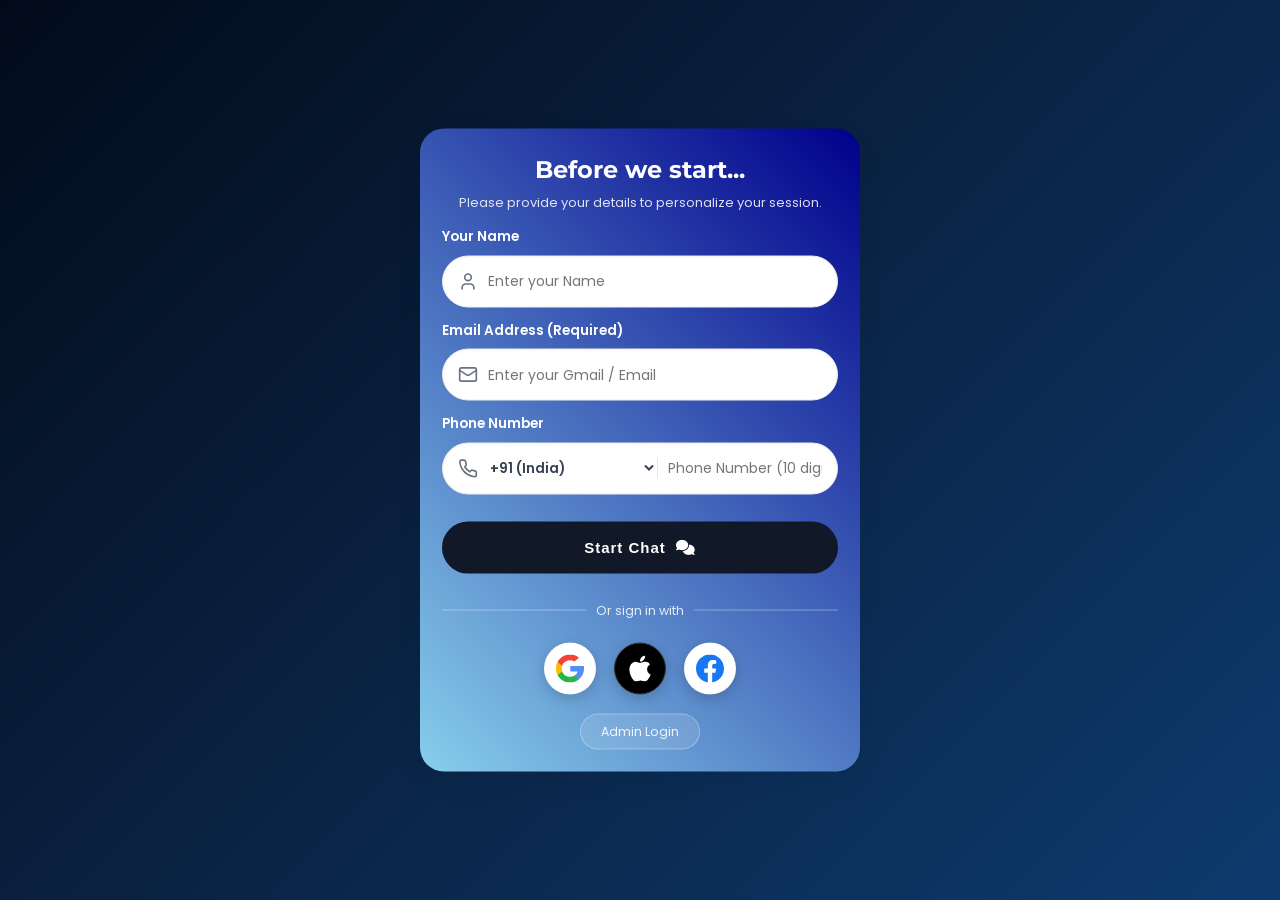
<file: hannu-ai.html>
<!DOCTYPE html>
<html lang="en">
<head>
  <meta charset="UTF-8">
  <meta name="viewport" content="width=device-width, initial-scale=1.0, maximum-scale=1.0, user-scalable=no, interactive-widget=resizes-content">
  <title>Hannu AI | Digital Business Consultant</title>
  <meta name="description" content="Chat with Hannu, the AI Business Consultant for Naveed's Digital Studio.">
  
  <!-- FontAwesome -->
  <link rel="stylesheet" href="https://cdnjs.cloudflare.com/ajax/libs/font-awesome/6.4.0/css/all.min.css" />
  <!-- Google Fonts -->
  <link href="https://fonts.googleapis.com/css2?family=Dancing+Script:wght@700&family=Montserrat:wght@400;500;700;800;900&family=Poppins:wght@300;400;500;600;700;800;900&display=swap" rel="stylesheet">

  <!-- Google Identity Services (OAuth) -->
  <script src="https://accounts.google.com/gsi/client" async defer></script>

  <!-- Facebook JS SDK -->
  <script async defer crossorigin="anonymous" src="https://connect.facebook.net/en_US/sdk.js"></script>

  <!-- Apple Sign In -->
  <meta name="appleid-signin-client-id" content="YOUR_APPLE_SERVICE_ID">
  <meta name="appleid-signin-scope" content="name email">
  <meta name="appleid-signin-redirect-uri" content="https://your-domain.com/hannu-ai.html">
  <meta name="appleid-signin-state" content="hannuai">
  <meta name="appleid-signin-use-popup" content="true">
  <script type="text/javascript" src="https://appleid.cdn-apple.com/appleauth/static/jsapi/appleid/1/en_US/appleid.auth.js" defer></script>

  <style>
    /* Critical inline styles to prevent any white screen flash on load */
    html, body.ai-page-body {
      background: linear-gradient(135deg, #020b1a 0%, #0a2140 45%, #0d3b6e 100%) !important;
      background-color: #020b1a !important;
      color: #ffffff;
      min-height: 100vh;
      margin: 0;
      padding: 0;
    }
  </style>

  <link rel="stylesheet" href="style.css" onerror="window.location.replace('maintenance.html')" />
  <link rel="stylesheet" href="hannu-ai.css" onerror="window.location.replace('maintenance.html')" />
  <link rel="stylesheet" href="components/AIOrb/AIOrb.css" />
  
  <link rel="icon" type="image/png" href="images/into_transparent.png">
</head>
<body class="ai-page-body">

  <!-- Liquid Glass Background specific to AI page -->
  <div class="liquid-bg-wrapper ai-bg-wrapper">
    <div class="liquid-blob blob-1 ai-blob-1"></div>
    <div class="liquid-blob blob-2 ai-blob-2"></div>
    <div class="liquid-blob blob-3 ai-blob-3"></div>
  </div>

  <!-- Splash Screen REMOVED: go directly to lead form -->
  <div class="splash-screen" id="splashScreen" style="display:none; opacity:0;">
  </div>

  <!-- Lead Form Screen (shown immediately) -->
  <div class="splash-screen" id="leadFormScreen" style="opacity: 1; transition: opacity 0.5s ease;">
    <div class="splash-card" id="leadFormCard" style="opacity: 1 !important; animation: none !important; flex-direction: column; padding: 2.2rem; text-align: center; max-width: 440px; margin: 0 auto; height: auto; min-height: unset; transition: all 0.4s ease;">
      <h2 style="font-family: var(--font-heading); font-size: 2.4rem; margin-bottom: 0.4rem; color: #111827;">Before we start...</h2>
      <p style="font-size: 1.3rem; color: #4B5563; margin-bottom: 1.2rem;">Please provide your details to personalize your session.</p>

      
      <form id="preChatForm" class="kape-form">

        <div class="flex-column">
          <label for="leadName">Your Name</label>
        </div>
        <div class="inputForm">
          <svg xmlns="http://www.w3.org/2000/svg" width="20" height="20" viewBox="0 0 24 24" fill="none" stroke="currentColor" stroke-width="2" stroke-linecap="round" stroke-linejoin="round" style="color: #6B7280; flex-shrink: 0;">
            <path d="M19 21v-2a4 4 0 0 0-4-4H9a4 4 0 0 0-4 4v2"></path>
            <circle cx="12" cy="7" r="4"></circle>
          </svg>
          <input id="leadName" placeholder="Enter your Name" class="input" type="text" required />
        </div>

        <div class="flex-column">
          <label for="leadEmail">Email Address (Required)</label>
        </div>
        <div class="inputForm">
          <svg xmlns="http://www.w3.org/2000/svg" width="20" height="20" viewBox="0 0 24 24" fill="none" stroke="currentColor" stroke-width="2" stroke-linecap="round" stroke-linejoin="round" style="color: #6B7280; flex-shrink: 0;">
            <rect width="20" height="16" x="2" y="4" rx="2"></rect>
            <path d="m22 7-8.97 5.7a1.94 1.94 0 0 1-2.06 0L2 7"></path>
          </svg>
          <input id="leadEmail" placeholder="Enter your Gmail / Email" class="input" type="email" required />
        </div>

        <div class="flex-column">
          <label for="leadPhone">Phone Number</label>
        </div>
        <div class="inputForm">
          <svg xmlns="http://www.w3.org/2000/svg" width="20" height="20" viewBox="0 0 24 24" fill="none" stroke="currentColor" stroke-width="2" stroke-linecap="round" stroke-linejoin="round" style="color: #6B7280; flex-shrink: 0;">
            <path d="M22 16.92v3a2 2 0 0 1-2.18 2 19.79 19.79 0 0 1-8.63-3.07 19.5 19.5 0 0 1-6-6 19.79 19.79 0 0 1-3.07-8.67A2 2 0 0 1 4.11 2h3a2 2 0 0 1 2 1.72 12.84 12.84 0 0 0 .7 2.81 2 2 0 0 1-.45 2.11L8.09 9.91a16 16 0 0 0 6 6l1.27-1.27a2 2 0 0 1 2.11-.45 12.84 12.84 0 0 0 2.81.7A2 2 0 0 1 22 16.92z"></path>
          </svg>
          <select id="leadCountryCode" class="country-code-select">
            <option value="+91">+91 (India)</option>
            <option value="+44">+44 (UK)</option>
            <option value="+1">+1 (USA)</option>
            <option value="+61">+61 (Australia)</option>
            <option value="+971">+971 (UAE)</option>
            <option value="+1">+1 (Canada)</option>
            <option value="+65">+65 (Singapore)</option>
            <option value="+49">+49 (Germany)</option>
            <option value="+33">+33 (France)</option>
            <option value="+81">+81 (Japan)</option>
            <option value="+966">+966 (Saudi Arabia)</option>
            <option value="+27">+27 (South Africa)</option>
            <option value="+92">+92 (Pakistan)</option>
          </select>
          <input id="leadPhone" placeholder="Phone Number (10 digits)" class="input" type="tel" maxlength="10" pattern="[0-9]{10}" oninput="this.value = this.value.replace(/[^0-9]/g, '').slice(0, 10);" required />
        </div>

        <button type="submit" id="startChatSubmitBtn" class="button-submit">
          Start Chat <i class="fa-solid fa-comments"></i>
        </button>

        <!-- OR divider -->
        <p class="p line">Or sign in with</p>

        <!-- Circular icon-only social buttons -->
        <div class="social-icon-row">
          <!-- Google -->
          <button type="button" class="social-icon-btn" id="googleSignInBtn" title="Sign in with Google" aria-label="Sign in with Google">
            <svg viewBox="0 0 512 512" xmlns="http://www.w3.org/2000/svg" width="28" height="28">
              <path d="M113.47,309.408L95.648,375.94l-65.139,1.378C11.042,341.211,0,299.9,0,256c0-42.451,10.324-82.483,28.624-117.732h0.014l57.992,10.632l25.404,57.644c-5.317,15.501-8.215,32.141-8.215,49.456C103.821,274.792,107.225,292.797,113.47,309.408z" fill="#FBBB00"/>
              <path d="M507.527,208.176C510.467,223.662,512,239.655,512,256c0,18.328-1.927,36.206-5.598,53.451c-12.462,58.683-45.025,109.925-90.134,146.187l-0.014-0.014l-73.044-3.727l-10.338-64.535c29.932-17.554,53.324-45.025,65.646-77.911h-136.89V208.176h138.887L507.527,208.176z" fill="#518EF8"/>
              <path d="M416.253,455.624l0.014,0.014C372.396,490.901,316.666,512,256,512c-97.491,0-182.252-54.491-225.491-134.681l82.961-67.91c21.619,57.698,77.278,98.771,142.53,98.771c28.047,0,54.323-7.582,76.87-20.818L416.253,455.624z" fill="#28B446"/>
              <path d="M419.404,58.936l-82.933,67.896c-23.335-14.586-50.919-23.012-80.471-23.012c-66.729,0-123.429,42.957-143.965,102.724l-83.397-68.276h-0.014C71.23,56.123,157.06,0,256,0C318.115,0,375.068,22.126,419.404,58.936z" fill="#F14336"/>
            </svg>
          </button>

          <!-- Apple -->
          <button type="button" class="social-icon-btn social-icon-apple" id="appleSignInBtn" title="Sign in with Apple" aria-label="Sign in with Apple">
            <svg viewBox="0 0 22.773 22.773" xmlns="http://www.w3.org/2000/svg" width="26" height="26" fill="#ffffff">
              <path d="M15.769,0c0.053,0,0.106,0,0.162,0c0.13,1.606-0.483,2.806-1.228,3.675c-0.731,0.863-1.732,1.7-3.351,1.573c-0.108-1.583,0.506-2.694,1.25-3.561C13.292,0.879,14.557,0.16,15.769,0z"/>
              <path d="M20.67,16.716c0,0.016,0,0.03,0,0.045c-0.455,1.378-1.104,2.559-1.896,3.655c-0.723,0.995-1.609,2.334-3.191,2.334c-1.367,0-2.275-0.879-3.676-0.903c-1.482-0.024-2.297,0.735-3.652,0.926c-0.155,0-0.31,0-0.462,0c-0.995-0.144-1.798-0.932-2.383-1.642c-1.725-2.098-3.058-4.808-3.306-8.276c0-0.34,0-0.679,0-1.019c0.105-2.482,1.311-4.5,2.914-5.478c0.846-0.52,2.009-0.963,3.304-0.765c0.555,0.086,1.122,0.276,1.619,0.464c0.471,0.181,1.06,0.502,1.618,0.485c0.378-0.011,0.754-0.208,1.135-0.347c1.116-0.403,2.21-0.865,3.652-0.648c1.733,0.262,2.963,1.032,3.723,2.22c-1.466,0.933-2.625,2.339-2.427,4.74C17.818,14.688,19.086,15.964,20.67,16.716z"/>
            </svg>
          </button>

          <!-- Facebook -->
          <button type="button" class="social-icon-btn social-icon-facebook" id="facebookSignInBtn" title="Sign in with Facebook" aria-label="Sign in with Facebook">
            <svg xmlns="http://www.w3.org/2000/svg" viewBox="0 0 24 24" width="28" height="28" fill="#1877F2">
              <path d="M24 12.073C24 5.405 18.627 0 12 0S0 5.405 0 12.073C0 18.1 4.388 23.094 10.125 24v-8.437H7.078v-3.49h3.047V9.41c0-3.025 1.792-4.697 4.533-4.697 1.312 0 2.686.236 2.686.236v2.971h-1.513c-1.491 0-1.956.931-1.956 1.886v2.267h3.328l-.532 3.49h-2.796V24C19.612 23.094 24 18.1 24 12.073z"/>
            </svg>
          </button>

        </div>

      </form>
      <div style="margin-top: 1.5rem; text-align: center;">
        <button id="adminLoginBtn">Admin Login</button>
      </div>
    </div>

    <!-- Success Layout (Hidden initially) -->
    <div class="splash-card" id="formSuccessCard" style="display: none; flex-direction: column; padding: 3rem; text-align: center; max-width: 500px; margin: 0 auto; height: auto; min-height: unset; transition: all 0.4s ease;">
      <div class="success-layout" style="display: flex;">
        <div class="success-tick">
          <svg class="checkmark" xmlns="http://www.w3.org/2000/svg" viewBox="0 0 52 52">
            <circle class="checkmark__circle" cx="26" cy="26" r="25" fill="none" />
            <path class="checkmark__check" fill="none" d="M14.1 27.2l7.1 7.2 16.7-16.8" />
          </svg>
        </div>
        <h3 class="success-title" style="color: #111827;">Connected!</h3>
        <p class="success-message">Starting Hannu AI...</p>
      </div>
    </div>

    <!-- Admin Login Modal -->
    <div class="splash-card" id="adminModal" style="display: none; flex-direction: column; padding: 3rem; text-align: center; max-width: 400px; margin: 0 auto; height: auto; min-height: unset; position: absolute; z-index: 10; background: white; border-radius: 16px; box-shadow: 0 10px 25px rgba(0,0,0,0.1);">
      <h3 style="font-family: var(--font-heading); font-size: 2.2rem; margin-bottom: 1rem; color: #111827;">Admin Verification</h3>
      <p style="font-size: 1.4rem; color: #4B5563; margin-bottom: 2rem;">Enter your 4-digit PIN.</p>
      <input type="password" id="adminPin" placeholder="Enter PIN" maxlength="4" style="padding: 1.5rem; border-radius: 12px; border: 1px solid #ddd; font-family: var(--font-body); font-size: 1.4rem; outline: none; text-align: center; letter-spacing: 5px; margin-bottom: 1.5rem;">
      <div style="display: flex; gap: 1rem;">
        <button id="cancelAdminBtn" style="flex: 1; padding: 1.2rem; border-radius: 12px; border: 1px solid #ddd; background: #f3f4f6; cursor: pointer; font-family: var(--font-body); font-weight: 600;">Cancel</button>
        <button id="verifyAdminBtn" class="splash-btn" style="flex: 1; justify-content: center; padding: 1.2rem;">Verify</button>
      </div>
    </div>
  </div>

  <!-- Chat Container -->
  <div class="chat-container glass-element" id="chatContainer" style="display: none; opacity: 0; transition: opacity 0.5s ease;">
    <!-- Ambient Floating Background Orb Layer (Phase 5) -->
    <div class="chat-bg-orb-layer">
      <ai-orb size="450" class="chat-bg-orb" data-glow="false"></ai-orb>
    </div>

    <div class="chat-header">
      <div class="ai-profile">
        <div class="ai-avatar">
          <ai-orb size="38" data-glow="false"></ai-orb>
        </div>
        <div class="ai-info">
          <h2>Hannu</h2>
          <p>AI Business Consultant <span class="status-dot"></span></p>
        </div>
      </div>
      <div class="chat-header-actions">
        <button id="voiceToggleBtn" class="voice-toggle-btn" title="Toggle Voice Mode (On/Off)">
          <i class="fa-solid fa-volume-xmark"></i>
        </button>
        <button class="close-chat-btn" onclick="window.close()" title="Close Tab"><i class="fa-solid fa-xmark"></i></button>
      </div>
    </div>
    
    <div class="chat-messages" id="chatMessages">
      <!-- Empty State / Intro Options -->
      <div class="chat-empty-state" id="chatEmptyState">
        <h2 class="empty-state-title">Hello! Welcome to Hannu's AI, <span id="emptyStateName">there</span>.</h2>
        <p class="empty-state-subtitle">I am your dedicated Digital Business Consultant. Here is what I can do on this website: I help businesses scale by analyzing needs, recommending services like <strong>Website Design</strong>, <strong>SEO</strong>, and <strong>AI Automation</strong>, and helping you book a direct consultation with Naveed. How can I assist you today?</p>
        
        <div class="welcome-orb-wrapper">
          <ai-orb size="140" class="welcome-ai-orb"></ai-orb>
        </div>

        <div class="empty-state-options">
          <button class="empty-option-btn" onclick="document.getElementById('chatInput').value = this.innerText.trim(); document.getElementById('chatForm').dispatchEvent(new Event('submit'));">
            👋 Hi Hannu
          </button>
          <button class="empty-option-btn" onclick="document.getElementById('chatInput').value = this.innerText.trim(); document.getElementById('chatForm').dispatchEvent(new Event('submit'));">
            <i class="fa-solid fa-layer-group"></i> What are your services?
          </button>
          <button class="empty-option-btn" onclick="document.getElementById('chatInput').value = this.innerText.trim(); document.getElementById('chatForm').dispatchEvent(new Event('submit'));">
            <i class="fa-solid fa-laptop-code"></i> I'm planning to build a website
          </button>
        </div>
      </div>
      <!-- Messages will be injected here -->
    </div>
    
    <div class="chat-input-area">
      <div class="quick-reply-container" id="quickReplyContainer" style="display: none;">
        <!-- Dynamic buttons injected here -->
      </div>
      
      <!-- Custom Budget Slider UI (Hidden by default) -->
      <div id="budgetSliderContainer" class="budget-slider-container" style="display: none;">
        <div class="budget-slider-header">
          <span>What is your estimated budget?</span>
          <div class="budget-display">
            <span class="currency-symbol">₹</span>
            <input type="text" id="budgetAmount" value="50,000" readonly>
          </div>
        </div>
        <div class="slider-wrapper">
          <input type="range" id="budgetRange" min="5000" max="100000" step="5000" value="50000">
        </div>
        <div class="slider-labels">
          <span>₹ 5,000</span>
          <span>₹ 1,00,000+</span>
        </div>
        <button id="submitBudgetBtn" class="submit-budget-btn">Confirm Budget</button>
      </div>
      <form id="chatForm" class="input-container">
        <input type="text" id="chatInput" placeholder="Type your message here..." autocomplete="off" required>
        <button type="submit" id="sendBtn" class="send-btn" aria-label="Send Message">
          <i class="fa-solid fa-paper-plane"></i>
        </button>
      </form>
    </div>
  </div>

  <script src="components/AIOrb/AIOrb.js"></script>
  <script src="hannu-ai.js" onerror="window.location.replace('maintenance.html')"></script>

  <!-- ============================================================
       SOCIAL OAUTH HANDLERS (Google, Facebook, Apple, LinkedIn)
  ============================================================ -->
  <script>
    /* ================================================================
       SHARED GOOGLE SHEETS URL
       ================================================================ */
    const SHEETS_URL = "https://script.google.com/macros/s/AKfycbwzVDBoEFTXqE7ZHUuzI7IJTfa33MzpNeaLkEAarpiwB5GIVA-R56wXirnWdM4Qdhlskw/exec";

    /* ----------------------------------------------------------------
       Helper: send lead data to Google Sheets
       ---------------------------------------------------------------- */
    function sendSocialLeadToSheets(name, email, source) {
      fetch(SHEETS_URL, {
        method: 'POST',
        mode: 'no-cors',
        cache: 'no-cache',
        headers: { 'Content-Type': 'application/json' },
        body: JSON.stringify({
          name:    name,
          email:   email,
          message: `Social Login via ${source} | Lead captured from Hannu AI form`
        })
      }).catch(err => console.error('Sheet error:', err));
    }

    /* ----------------------------------------------------------------
       Helper: pre-fill form then auto-submit
       ---------------------------------------------------------------- */
    function completeSocialLogin(name, email, picture, source) {
      // Pre-fill Name field
      const nameInput = document.getElementById('leadName');
      if (nameInput) nameInput.value = name;

      // Show welcome toast
      const imgTag = picture
        ? `<img src="${picture}" style="width:30px;height:30px;border-radius:50%;margin-right:8px;vertical-align:middle;">`
        : '';
      showSocialToast(`${imgTag}Signed in as <strong>${name}</strong>`);

      // Send name + email to Google Sheets immediately
      sendSocialLeadToSheets(name, email, source);

      // Auto-submit the form (transitions to chat)
      setTimeout(() => {
        const form = document.getElementById('preChatForm');
        if (form) form.dispatchEvent(new Event('submit', { bubbles: true, cancelable: true }));
      }, 1400);
    }

    /* ================================================================
       GOOGLE SIGN-IN
       ----------------------------------------------------------------
       HOW TO SET UP:
       1. Go to https://console.cloud.google.com
       2. Create a project → APIs & Services → Credentials
       3. Create OAuth 2.0 Client ID (Web application)
       4. Add your domain to Authorized JavaScript Origins
       5. Replace 'YOUR_GOOGLE_CLIENT_ID' below with your Client ID
       ================================================================ */
    const GOOGLE_CLIENT_ID = '104833878243-lcr1867ocvml26bgak8e67cdfc2hj1qt.apps.googleusercontent.com';

    function handleGoogleOAuthResponse(response) {
      try {
        const payload = JSON.parse(atob(response.credential.split('.')[1]));
        const fullName = payload.name  || 'Google User';
        const email    = payload.email || '';
        const picture  = payload.picture || '';
        completeSocialLogin(fullName, email, picture, 'Google');
      } catch(e) {
        showSocialToast('❌ Google sign-in failed. Please try again.');
      }
    }

    document.getElementById('googleSignInBtn')?.addEventListener('click', () => {
      if (GOOGLE_CLIENT_ID === 'YOUR_GOOGLE_CLIENT_ID') {
        showSocialToast('⚙️ Google Client ID not set up yet. Contact admin.');
        return;
      }
      if (typeof google === 'undefined' || !google.accounts) {
        showSocialToast('⚠️ Google SDK not loaded. Check your internet.');
        return;
      }
      try {
        // Use OAuth2 Token Client for reliable popup on explicit user click
        const client = google.accounts.oauth2.initTokenClient({
          client_id: GOOGLE_CLIENT_ID,
          scope: 'email profile openid',
          callback: async (tokenResponse) => {
            if (tokenResponse && tokenResponse.access_token) {
              try {
                const res = await fetch('https://www.googleapis.com/oauth2/v3/userinfo', {
                  headers: { Authorization: `Bearer ${tokenResponse.access_token}` }
                });
                const profile = await res.json();
                completeSocialLogin(profile.name || 'Google User', profile.email || '', profile.picture || '', 'Google');
              } catch (e) {
                showSocialToast('❌ Failed to read Google profile.');
              }
            }
          },
        });
        client.requestAccessToken();
      } catch (err) {
        // Fallback to Google ID One Tap
        google.accounts.id.initialize({
          client_id: GOOGLE_CLIENT_ID,
          callback:  handleGoogleOAuthResponse,
          ux_mode:   'popup'
        });
        google.accounts.id.prompt();
      }
    });

    /* ================================================================
       FACEBOOK SIGN-IN
       ----------------------------------------------------------------
       HOW TO SET UP:
       1. Go to https://developers.facebook.com
       2. Create an App → Add Facebook Login product
       3. Under Settings → Basic, copy your App ID
       4. Add your domain to App Domains and Valid OAuth Redirect URIs
       5. Replace 'YOUR_FACEBOOK_APP_ID' below with your App ID
       ================================================================ */
    const FB_APP_ID = 'YOUR_FACEBOOK_APP_ID';

    // Init Facebook SDK once it loads
    window.fbAsyncInit = function() {
      if (FB_APP_ID === 'YOUR_FACEBOOK_APP_ID') return;
      FB.init({
        appId:   FB_APP_ID,
        cookie:  true,
        xfbml:   true,
        version: 'v19.0'
      });
    };

    document.getElementById('facebookSignInBtn')?.addEventListener('click', () => {
      if (FB_APP_ID === 'YOUR_FACEBOOK_APP_ID') {
        showSocialToast('⚙️ Facebook App ID not set up yet. Contact admin.');
        return;
      }
      if (typeof FB === 'undefined') {
        showSocialToast('⚠️ Facebook SDK not loaded. Check your internet.');
        return;
      }
      FB.login(response => {
        if (response.authResponse) {
          // Get name and email from Facebook Graph API
          FB.api('/me', { fields: 'name,email,picture.type(normal)' }, data => {
            const fullName = data.name  || 'Facebook User';
            const email    = data.email || 'Email not shared';
            const picture  = data.picture?.data?.url || '';
            completeSocialLogin(fullName, email, picture, 'Facebook');
          });
        } else {
          showSocialToast('ℹ️ Facebook sign-in was cancelled.');
        }
      }, { scope: 'public_profile,email' });
    });

    /* ================================================================
       APPLE SIGN-IN
       ----------------------------------------------------------------
       HOW TO SET UP:
       1. You need an Apple Developer Account ($99/year)
       2. Go to developer.apple.com → Certificates → Service IDs
       3. Create a Service ID, enable "Sign In with Apple"
       4. Configure your domain and return URL
       5. Replace 'YOUR_APPLE_SERVICE_ID' in the <meta> tags above
       ================================================================ */
    document.getElementById('appleSignInBtn')?.addEventListener('click', async () => {
      const appleClientId = document.querySelector('meta[name="appleid-signin-client-id"]').content;
      if (!appleClientId || appleClientId === 'YOUR_APPLE_SERVICE_ID') {
        showSocialToast('⚙️ Apple Service ID not set up yet. Contact admin.');
        return;
      }
      try {
        const data      = await AppleID.auth.signIn();
        const firstName = data.user?.name?.firstName || '';
        const lastName  = data.user?.name?.lastName  || '';
        const fullName  = [firstName, lastName].filter(Boolean).join(' ') || 'Apple User';
        const email     = data.user?.email || 'Email not shared';
        completeSocialLogin(fullName, email, '', 'Apple');
      } catch (err) {
        if (err.error !== 'popup_closed_by_user') {
          showSocialToast('🍎 Apple Sign-In failed. Please try again.');
        }
      }
    });

    /* ================================================================
       LINKEDIN SIGN-IN
       ----------------------------------------------------------------
       Note: LinkedIn OAuth requires a backend server to exchange
       the auth code for tokens securely. A simple popup approach
       won't work due to LinkedIn's CORS restrictions.
       Contact your developer to set up a server endpoint.
       ================================================================ */
    document.getElementById('linkedinSignInBtn')?.addEventListener('click', () => {
      showSocialToast('💼 LinkedIn sign-in requires a server setup. Use Google or Facebook for now.');
    });

    /* ----------------------------------------------------------------
       TOAST HELPER
       ---------------------------------------------------------------- */
    function showSocialToast(html) {
      let toast = document.getElementById('socialToast');
      if (!toast) {
        toast = document.createElement('div');
        toast.id = 'socialToast';
        document.body.appendChild(toast);
      }
      toast.innerHTML = html;
      toast.classList.add('show');
      clearTimeout(toast._timer);
      toast._timer = setTimeout(() => toast.classList.remove('show'), 4500);
    }

    /* Keep chat container precisely locked to visible viewport when mobile keyboard opens */
    function adjustForKeyboard() {
      if (window.innerWidth <= 768) {
        const vv = window.visualViewport;
        const vh = vv ? vv.height : window.innerHeight;
        const offsetTop = vv ? vv.offsetTop : 0;
        
        document.body.style.height = vh + 'px';
        const container = document.getElementById('chatContainer');
        if (container && container.style.display !== 'none') {
          container.style.height = vh + 'px';
          container.style.maxHeight = vh + 'px';
          container.style.top = offsetTop + 'px';
        }
        
        const msgs = document.getElementById('chatMessages');
        if (msgs) {
          msgs.scrollTop = msgs.scrollHeight;
        }
      } else {
        document.body.style.height = '';
        const container = document.getElementById('chatContainer');
        if (container) {
          container.style.height = '';
          container.style.maxHeight = '';
          container.style.top = '';
        }
      }
    }

    window.adjustForKeyboard = adjustForKeyboard;

    if (window.visualViewport) {
      window.visualViewport.addEventListener('resize', adjustForKeyboard);
    }
    window.addEventListener('resize', adjustForKeyboard);
    window.addEventListener('orientationchange', adjustForKeyboard);

    document.addEventListener('DOMContentLoaded', () => {
      const chatInput = document.getElementById('chatInput');
      if (chatInput) {
        chatInput.addEventListener('focus', () => {
          setTimeout(adjustForKeyboard, 100);
          setTimeout(adjustForKeyboard, 300);
        });
        chatInput.addEventListener('blur', () => {
          setTimeout(adjustForKeyboard, 100);
        });
      }
    });
  </script>
</body>
</html>
</file>
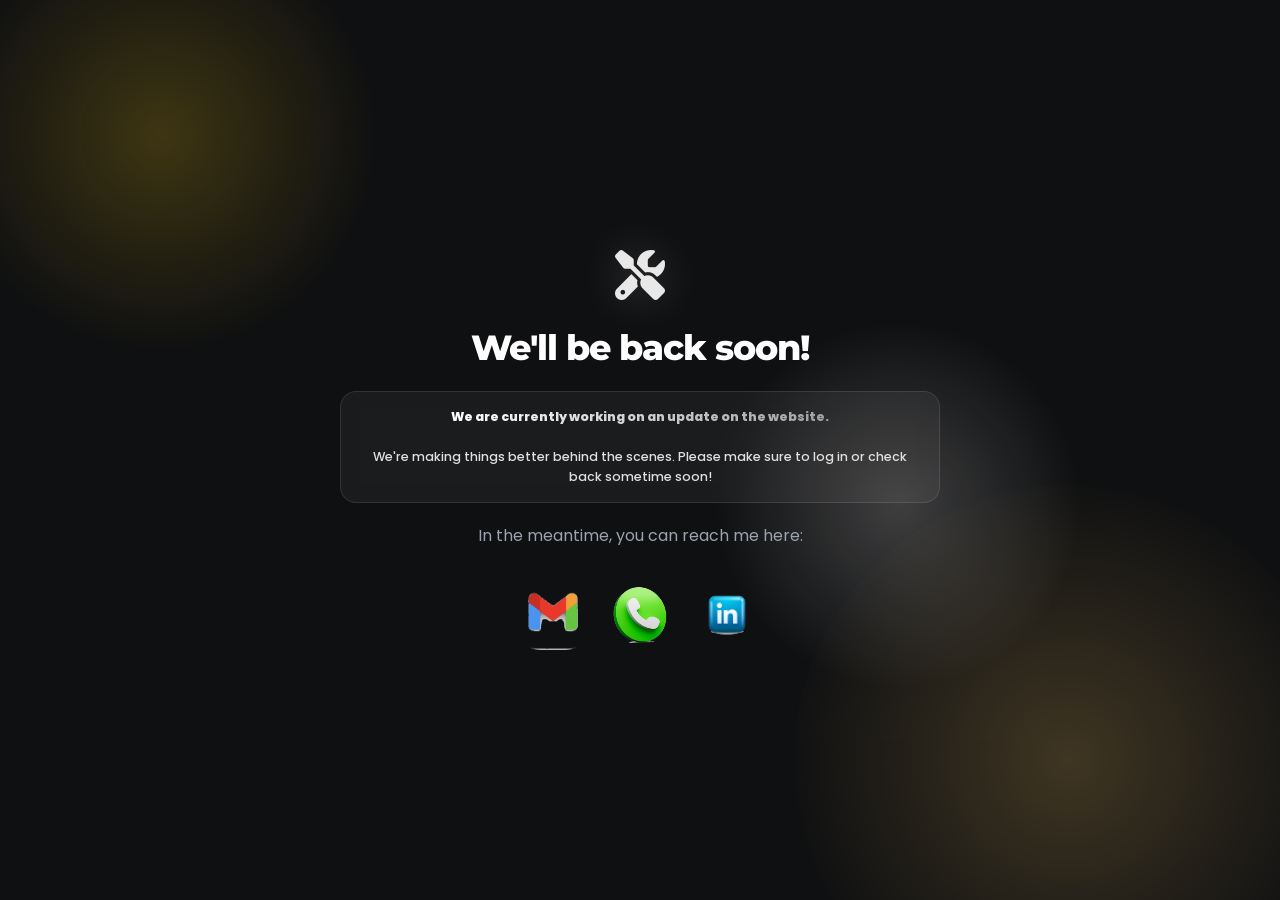
<file: maintenance.html>
<!DOCTYPE html>
<html lang="en">
<head>
  <meta charset="UTF-8">
  <meta name="viewport" content="width=device-width, initial-scale=1.0">
  <title>Under Maintenance | Naveed Mahommad</title>
  
  <!-- FontAwesome -->
  <link rel="stylesheet" href="https://cdnjs.cloudflare.com/ajax/libs/font-awesome/6.4.0/css/all.min.css">
  <!-- Google Fonts -->
  <link href="https://fonts.googleapis.com/css2?family=Dancing+Script:wght@700&family=Montserrat:wght@400;600;700;800;900&family=Poppins:wght@300;400;500;600&display=swap" rel="stylesheet">
  
  <link rel="stylesheet" href="style.css">
  <style>
    .utility-page-wrapper {
      min-height: 100vh;
      display: flex;
      flex-direction: column;
      align-items: center;
      justify-content: center;
      text-align: center;
      padding: 2rem;
      position: relative;
      z-index: 10;
    }
    .maintenance-icon {
      font-size: 5rem;
      color: rgba(255, 255, 255, 0.9);
      margin-bottom: 2rem;
      animation: float 3s ease-in-out infinite;
      filter: drop-shadow(0 0 20px rgba(255,255,255,0.2));
    }
    .error-title {
      font-size: clamp(2rem, 5vw, 3.5rem);
      color: #ffffff;
      margin-bottom: 1.5rem;
      font-family: 'Montserrat', sans-serif;
      font-weight: 800;
      letter-spacing: -1px;
    }
    .highlight-box {
      background: rgba(255, 255, 255, 0.05);
      border: 1px solid rgba(255, 255, 255, 0.1);
      padding: 1.5rem 2.5rem;
      border-radius: 16px;
      backdrop-filter: blur(10px);
      margin-bottom: 2rem;
      max-width: 600px;
    }
    .highlight-text {
      color: #e0e0e0;
      font-size: 1.25rem;
      line-height: 1.6;
      font-weight: 500;
    }
    .highlight-text strong {
      color: #ffffff;
      background: linear-gradient(90deg, #ffffff 0%, #a0a0a0 100%);
      -webkit-background-clip: text;
      -webkit-text-fill-color: transparent;
      font-weight: 800;
    }
    .contact-icons-row {
      display: flex;
      gap: 1.5rem;
      justify-content: center;
      margin-top: 2rem;
    }
    .contact-icons-row .contact-icon-btn {
      transition: transform 0.3s ease;
      background: transparent !important; /* Remove grey background */
      border: none !important;
      box-shadow: none !important;
      backdrop-filter: none !important;
      -webkit-backdrop-filter: none !important;
      width: 72px;
      height: 72px;
      padding: 0;
    }
    .contact-icons-row .contact-icon-btn img {
      width: 100% !important;
      height: 100% !important;
      object-fit: cover !important;
      border-radius: 18px; /* Perfectly round the white edges to match the card */
      transition: transform 0.4s cubic-bezier(0.175, 0.885, 0.32, 1.275);
      transform: none !important; /* Reset global LinkedIn scale */
    }
    .contact-icons-row .contact-icon-btn img[src*="linkedin"] {
      transform: none !important; /* Force reset global style.css scale(1.42) */
    }
    .contact-icons-row .contact-icon-btn:hover {
      transform: translateY(-5px) scale(1.05);
      background: transparent !important;
      box-shadow: 0 15px 35px rgba(0, 0, 0, 0.3) !important;
      border: none !important;
    }
    .contact-icons-row .contact-icon-btn:hover img {
      transform: scale(1.05);
    }
    
    @keyframes float {
      0% { transform: translateY(0px); }
      50% { transform: translateY(-15px); }
      100% { transform: translateY(0px); }
    }
  </style>
</head>
<body style="background-color: #0f1012; overflow-x: hidden;">

  <!-- Floating Liquid Glass Background Blobs -->
  <div class="liquid-bg-wrapper">
    <div class="liquid-blob blob-1"></div>
    <div class="liquid-blob blob-2"></div>
    <div class="liquid-blob blob-3"></div>
  </div>

  <main class="utility-page-wrapper">
    <i class="fa-solid fa-screwdriver-wrench maintenance-icon"></i>
    
    <h1 class="error-title">We'll be back soon!</h1>
    
    <div class="highlight-box">
      <p class="highlight-text">
        <strong>We are currently working on an update on the website.</strong><br><br>
        We're making things better behind the scenes. Please make sure to log in or check back sometime soon!
      </p>
    </div>

    <p style="color: #9ca3af; margin-bottom: 1rem;">In the meantime, you can reach me here:</p>
    
    <div class="contact-icons-row">
      <a href="mailto:Naveedmd78600@Gmail.com" class="contact-icon-btn" title="Email Me" aria-label="Email Me">
        <img src="images/3d_gmail_icon_new.png" alt="Gmail" width="48" height="48">
      </a>
      <a href="tel:9182502259" class="contact-icon-btn" title="Call Me" aria-label="Call Me">
        <img src="images/3d_phone_transparent.png" alt="Phone" width="48" height="48">
      </a>
      <a href="https://www.linkedin.com/in/naveed-mahommad-75b796276/" target="_blank" rel="noopener noreferrer"
        class="contact-icon-btn" title="LinkedIn Profile" aria-label="LinkedIn Profile">
        <img src="images/3d_linkedin_transparent.png" alt="LinkedIn" width="48" height="48">
      </a>
    </div>
  </main>

</body>
</html>
</file>
<file: style.css>
/* ==========================================
   CSS VARIABLE TOKENS & RESET
   ========================================== */
:root {
  --bg-warm-grey: #f5efe8;
  --accent-orange: #E11D48;
  --accent-yellow: #FACC15;
  /* Premium accent yellow #FACC15 */
  --accent-orange-hover: #be123c;
  --text-dark: #111827;
  /* Rich dark slate */
  --text-muted: #4B5563;
  --text-light: #ffffff;
  --text-light-muted: #cccccc;
  --bg-dark: #111111;
  --bg-dark-card: #1a1a1a;
  --white: #ffffff;
  --border-light: rgba(17, 17, 17, 0.08);

  --font-heading: 'Montserrat', sans-serif;
  --font-body: 'Poppins', sans-serif;

  --transition-smooth: all 0.4s cubic-bezier(0.16, 1, 0.3, 1);
}

.seo-link {
  color: inherit;
  text-decoration: none;
  font-weight: 600;
  transition: var(--transition-smooth);
}

.seo-link:hover {
  color: var(--accent-orange);
}

* {
  margin: 0;
  padding: 0;
  box-sizing: border-box;
}

html {
  font-size: 62.5%;
  /* 1rem = 10px */
  scroll-behavior: smooth;
  overflow-x: hidden !important;
  width: 100%;
  max-width: 100%;
}

body {
  background-color: #FFFFFF;
  /* White page background */
  color: var(--text-dark);
  font-family: var(--font-body);
  font-size: 1.6rem;
  line-height: 1.6;
  overflow-x: hidden !important;
  width: 100%;
  max-width: 100%;
  -webkit-font-smoothing: antialiased;
  position: relative;
}

/* ==========================================
   LIQUID GLASS BACKGROUND EFFECTS
   ========================================== */
.liquid-bg-wrapper {
  position: fixed;
  top: 0;
  left: 0;
  width: 100%;
  height: 100vh;
  overflow: hidden;
  z-index: -2;
  pointer-events: none;
}

.liquid-blob {
  position: absolute;
  border-radius: 50%;
  /* filter: blur removed for better performance */
  opacity: 0.2;
  will-change: transform;
  transform: translate3d(0, 0, 0);
}

.blob-1 {
  width: 450px;
  height: 450px;
  background: radial-gradient(circle, var(--accent-yellow) 0%, rgba(255, 199, 0, 0) 70%);
  top: -10%;
  left: -5%;
  animation: floatBlob1 24s ease-in-out infinite alternate;
}

.blob-2 {
  width: 550px;
  height: 550px;
  background: radial-gradient(circle, #ffcc66 0%, rgba(255, 204, 102, 0) 75%);
  bottom: -15%;
  right: -5%;
  animation: floatBlob2 28s ease-in-out infinite alternate;
}

.blob-3 {
  width: 380px;
  height: 380px;
  background: radial-gradient(circle, #fbf7f2 0%, rgba(251, 247, 242, 0) 70%);
  top: 35%;
  right: 15%;
  animation: floatBlob3 18s ease-in-out infinite alternate;
}

@keyframes floatBlob1 {
  0% {
    transform: translate(0, 0) scale(1);
  }

  100% {
    transform: translate(160px, 90px) scale(1.15);
  }
}

@keyframes floatBlob2 {
  0% {
    transform: translate(0, 0) scale(1);
  }

  100% {
    transform: translate(-120px, -140px) scale(0.9);
  }
}

@keyframes floatBlob3 {
  0% {
    transform: translate(0, 0) scale(1);
  }

  100% {
    transform: translate(-90px, 120px) scale(1.1);
  }
}

/* Common Glassmorphic Element styling */
.glass-element {
  background: rgba(255, 255, 255, 0.65);
  backdrop-filter: blur(16px) saturate(180%);
  -webkit-backdrop-filter: blur(16px) saturate(180%);
  border: 1px solid rgba(17, 17, 17, 0.05);
  box-shadow: 0 10px 30px rgba(0, 0, 0, 0.02);
  transition: var(--transition-smooth);
}

.glass-element:hover {
  background: rgba(255, 255, 255, 0.75);
  border-color: rgba(17, 17, 17, 0.1);
  box-shadow: 0 15px 35px rgba(0, 0, 0, 0.03);
}

/* ==========================================
   LIQUID GLASS TITLES & SCROLL EFFECT
   ========================================== */
.section-title-center {
  display: flex;
  justify-content: center;
  width: 100%;
  margin-bottom: 5rem;
}

.liquid-glass-title-container {
  display: inline-flex;
  flex-direction: column;
  align-items: center;
  justify-content: center;
  padding: 1.6rem 4.5rem;
  border-radius: 50px;
  background: linear-gradient(135deg, rgba(255, 255, 255, 0.45) 0%, rgba(255, 255, 255, 0.15) 100%);
  backdrop-filter: blur(25px) saturate(180%);
  -webkit-backdrop-filter: blur(25px) saturate(180%);
  border: 1px solid rgba(255, 255, 255, 0.45);
  box-shadow:
    inset 0 4px 12px rgba(255, 255, 255, 0.45),
    inset 0 -4px 12px rgba(0, 0, 0, 0.02),
    0 15px 35px rgba(0, 0, 0, 0.05);
  position: relative;
  overflow: hidden;
  transition: var(--transition-smooth);
  z-index: 10;
}

/* Glossy reflection sheen sweep effect */
.liquid-glass-title-container::after {
  content: '';
  position: absolute;
  top: 0;
  left: -150%;
  width: 100%;
  height: 100%;
  background: linear-gradient(90deg, transparent, rgba(255, 255, 255, 0.45), transparent);
  transform: skewX(-25deg);
  transition: 0.75s ease;
}

/* Only sweep on hover, NOT on AOS animate (prevents blinking) */
.liquid-glass-title-container:hover::after {
  left: 150%;
  transition: 0.9s cubic-bezier(0.16, 1, 0.3, 1);
}

.liquid-glass-title-container .project-tagline,
.liquid-glass-title-container .services-tagline,
.liquid-glass-title-container .contact-tagline,
.liquid-glass-title-container .about-label {
  background: none !important;
  border: none !important;
  box-shadow: none !important;
  padding: 0 !important;
  font-size: 1.4rem;
  font-weight: 700;
  color: var(--accent-orange);
  letter-spacing: 0.18em;
  margin-bottom: 0.4rem;
  text-transform: uppercase;
  display: inline-block;
}

.liquid-glass-title-container h2 {
  font-family: var(--font-heading);
  font-size: 3.2rem;
  font-weight: 900;
  background: linear-gradient(135deg, #111827 25%, #FF4B4B 100%);
  -webkit-background-clip: text;
  -webkit-text-fill-color: transparent;
  margin: 0 !important;
  letter-spacing: -0.02em;
  line-height: 1.1;
  text-align: center;
  display: inline-block;
}

.liquid-glass-title-container h2::after {
  display: none !important;
  /* Hide old styled underline */
}

/* About Section Title left alignment override */
.about-title-container {
  align-items: flex-start;
  margin-bottom: 3.5rem;
  padding-left: 3.5rem;
  padding-right: 3.5rem;
}

.about-title-container h2 {
  text-align: left;
}

@media (max-width: 992px) {
  .about-title-container {
    align-items: center;
    margin: 0 auto 3.5rem auto;
  }

  .about-title-container h2 {
    text-align: center;
  }
}

/* Home Section Title Glass wrap */
.hero-title-glass-wrap {
  display: inline-block;
  padding: 1rem 2.8rem;
  border-radius: 40px;
  background: linear-gradient(135deg, rgba(255, 255, 255, 0.45) 0%, rgba(255, 255, 255, 0.1) 100%);
  backdrop-filter: blur(20px) saturate(180%);
  -webkit-backdrop-filter: blur(20px) saturate(180%);
  border: 1px solid rgba(255, 255, 255, 0.5);
  box-shadow:
    inset 0 2px 5px rgba(255, 255, 255, 0.4),
    0 10px 25px rgba(0, 0, 0, 0.03);
  margin-bottom: 1.2rem;
}

.hero-title-glass-wrap h2 {
  margin-bottom: 0;
  font-size: 2.2rem;
}

/* ==========================================
   UTILITIES
   ========================================== */
.container {
  width: 100%;
  max-width: 1320px;
  margin: 0 auto;
  padding: 0 3.2rem;
}

img {
  max-width: 100%;
  height: auto;
  display: block;
}

/* ==========================================
   HEADER / NAVIGATION â€” Uiverse Glassmorphic Style (by mymiamo)
   ========================================== */

/* CSS Custom Properties for the glass effect */
:root {
  --glass-border: rgba(255, 255, 255, 0.35);
  --ease-spring: cubic-bezier(0.34, 1.56, 0.64, 1);
}

.header-wrap {
  perspective: 1000px;
  position: fixed;
  top: 1.5rem;
  left: 50%;
  transform: translateX(-50%);
  width: calc(100% - 20px);
  max-width: 1200px;
  z-index: 1000;
  opacity: 0;
  animation: headerDrop 0.8s cubic-bezier(0.16, 1, 0.3, 1) forwards;
  display: flex;
  justify-content: center;
}

/* ---- The glass pill (replaces plain white bar) ---- */
.site-header {
  width: 100%;
  max-width: 1200px;
  height: 70px;
  border-radius: 99rem;
  display: flex;
  align-items: center;

  /* Glassmorphic white â€” NOT blue */
  backdrop-filter: blur(12px) saturate(180%) contrast(120%);
  -webkit-backdrop-filter: blur(12px) saturate(180%) contrast(120%);
  background: rgba(255, 255, 255, 0.72);
  border: 1px solid var(--glass-border);
  box-shadow: 0 10px 30px rgba(0, 0, 0, 0.06);

  /* Transition */
  transition:
    background 0.18s var(--ease-spring),
    box-shadow 0.3s ease-in-out,
    transform 0.6s ease-in-out;

  /* 3D Folding setup */
  transform-style: preserve-3d;
  transform-origin: top center;

  position: relative;
}

/* Inner inset glow â€” top/bottom/sides shimmer */
.site-header::after {
  content: "";
  position: absolute;
  inset: 0;
  border-radius: inherit;
  box-shadow:
    inset 2px 2px 5px -2px rgba(255, 255, 255, 0.7),
    inset -2px -2px 5px 2px rgba(255, 255, 255, 0.5),
    inset 0 -2px 0 rgba(255, 255, 255, 0.3);
  pointer-events: none;
  z-index: 0;
}

/* Make all header children sit above the ::after shimmer */
.site-header>* {
  position: relative;
  z-index: 1;
}

@keyframes headerDrop {
  0% {
    opacity: 0;
    transform: translate(-50%, -20px);
  }

  100% {
    opacity: 1;
    transform: translate(-50%, 0);
  }
}

.header-container {
  display: flex;
  justify-content: space-between;
  align-items: center;
  width: 100%;
  margin: 0 auto;
  padding: 0 2rem;
}

/* Logo Design */
.logo-wrap {
  display: flex;
  align-items: center;
  gap: 1.2rem;
  text-decoration: none;
  color: var(--text-dark);
}

.logo-circle {
  width: 42px;
  height: 42px;
  background-color: var(--accent-yellow);
  border-radius: 50%;
  display: flex;
  align-items: center;
  justify-content: center;
  color: var(--text-dark);
  font-size: 1.8rem;
  transition: var(--transition-smooth);
}

.logo-wrap:hover .logo-circle {
  transform: rotate(180deg);
  background-color: var(--text-dark);
  color: var(--white);
}

.logo-text {
  font-family: var(--font-heading);
  font-size: 2.3rem;
  font-weight: 800;
  letter-spacing: 0.12em;
  color: #111827;
}

/* ---- Desktop Navigation Menu (pill link items) ---- */
.nav-menu {
  display: flex;
  align-items: center;
  gap: 0.4rem;
  /* tighter gap â€” each link is its own pill */
  margin: 0 auto;
}

.nav-item {
  display: inline-flex;
  flex-direction: column;
  align-items: center;
  text-decoration: none;
  color: rgba(17, 24, 39, 0.75);
  font-size: 1.45rem;
  font-weight: 500;
  text-transform: capitalize;
  letter-spacing: 0;
  padding: 0.55rem 1.4rem;
  border-radius: 999rem;
  position: relative;
  -webkit-tap-highlight-color: transparent;
  transition:
    background 0.18s var(--ease-spring),
    color 0.18s var(--ease-spring),
    transform 0.18s var(--ease-spring),
    box-shadow 0.3s ease-in-out;
}

/* Remove old underline dot â€” use pill background instead */
.nav-item::after {
  display: none;
}

/* Hover state â€” frosted white pill + subtle lift */
.nav-item:hover {
  background-color: rgba(255, 255, 255, 0.55);
  box-shadow:
    inset 2px 2px 5px -2px rgba(255, 255, 255, 0.6),
    inset -2px -1px 5px 0 rgba(255, 255, 255, 0.5),
    inset 0 -2px 0 rgba(255, 255, 255, 0.2);
  color: #111827;
  transform: translateY(-1px);
}

/* Active nav item â€” solid white pill, dark text */
.nav-item.active {
  background: rgba(237, 237, 237, 0.8);
  color: #111827;
  font-weight: 700;
  box-shadow:
    inset 1px 1px 4px -1px rgba(255, 255, 255, 0.6),
    0 2px 8px rgba(0, 0, 0, 0.06);
}

/* Click / tap scale-down spring */
.nav-item:active {
  transform: scale(0.97);
}



/* ==========================================
   HANNU'S AI BUTTON â€” MACHINE-STYLE PULSE ANIMATION
   ========================================== */
.nav-sparkle-btn,
#hannuAiBtn {
  position: relative;
  display: inline-flex;
  align-items: center;
  gap: 0.8rem;
  padding: 0.85rem 1.8rem;
  background: #111827;
  color: #ffffff !important;
  border-radius: 50px;
  text-decoration: none;
  font-family: var(--font-body);
  font-size: 1.35rem;
  font-weight: 700;
  border: 1px solid rgba(168, 85, 247, 0.4);
  box-shadow: 0 0 15px rgba(168, 85, 247, 0.25);
  transition: all 0.35s cubic-bezier(0.16, 1, 0.3, 1);
  animation: machinePulse 2.4s infinite cubic-bezier(0.4, 0, 0.6, 1);
  overflow: hidden;
}

.nav-sparkle-btn:hover,
#hannuAiBtn:hover {
  transform: translateY(-2px) scale(1.04);
  background: #000000;
  box-shadow: 0 0 25px rgba(168, 85, 247, 0.55), 0 8px 25px rgba(0, 0, 0, 0.3);
  border-color: rgba(168, 85, 247, 0.8);
}

.nav-sparkle-btn .sparkle {
  width: 18px;
  height: 18px;
  flex-shrink: 0;
  animation: sparkleRotate 4s linear infinite;
}

.nav-sparkle-btn .sparkle .path {
  fill: #a855f7 !important;
  stroke: #a855f7 !important;
}

.nav-sparkle-btn .text_button {
  color: #ffffff !important;
  font-weight: 700;
  letter-spacing: 0.02em;
}

@keyframes machinePulse {
  0% {
    box-shadow: 0 0 0 0 rgba(168, 85, 247, 0.5), 0 0 12px rgba(124, 58, 237, 0.3);
  }

  50% {
    box-shadow: 0 0 0 10px rgba(168, 85, 247, 0), 0 0 22px rgba(168, 85, 247, 0.6);
  }

  100% {
    box-shadow: 0 0 0 0 rgba(168, 85, 247, 0), 0 0 12px rgba(124, 58, 237, 0.3);
  }
}

@keyframes sparkleRotate {
  0% {
    transform: rotate(0deg) scale(1);
  }

  50% {
    transform: rotate(180deg) scale(1.18);
  }

  100% {
    transform: rotate(360deg) scale(1);
  }
}

/* Header Action / CV Button */
.header-actions {
  display: flex;
  align-items: center;
  gap: 1.5rem;
}

.btn-cv {
  display: inline-flex;
  align-items: center;
  gap: 0.8rem;
  text-decoration: none;
  background-color: var(--text-dark);
  color: var(--white);
  font-family: var(--font-body);
  font-size: 1.35rem;
  font-weight: 600;
  padding: 1.1rem 2.4rem;
  border-radius: 50px;
  transition: var(--transition-smooth);
  border: none !important;
}

.btn-cv:hover {
  background-color: #000;
  color: var(--white);
  transform: translateY(-2px);
  box-shadow: 0 6px 15px rgba(0, 0, 0, 0.15);
}

/* Header Book Call button override */
.btn-cv.book-call-btn {
  background-color: #1a1a1a !important;
  color: #ffffff !important;
  box-shadow: 0 4px 12px rgba(0, 0, 0, 0.1);
  border: none !important;
}

.btn-cv.book-call-btn:hover {
  background-color: #000 !important;
  color: #ffffff !important;
  transform: translateY(-2px);
  box-shadow: 0 6px 15px rgba(0, 0, 0, 0.15);
}

.btn-icon-img {
  width: 22px;
  height: 22px;
  object-fit: contain;
  vertical-align: middle;
  transition: transform 0.3s ease;
  display: inline-block;
}

.book-call-btn:hover .btn-icon-img,
.callModalBtn:hover .btn-icon-img {
  transform: scale(1.18) rotate(-5deg);
}

/* Hamburger menu button */
.hamburger-menu {
  display: none;
  background: none;
  border: none;
  cursor: pointer;
  padding: 0.5rem;
  z-index: 1100;
}

.hamburger-menu .bar {
  display: block;
  width: 25px;
  height: 3px;
  background-color: var(--text-dark);
  margin: 5px auto;
  transition: var(--transition-smooth);
}

/* ==========================================
   MINIMALIST HERO DESIGN (MOCKUP ACCURATE)
   ========================================== */
.hero {
  min-height: 100vh;
  display: flex;
  align-items: center;
  /* vertical centering */
  justify-content: center;
  /* horizontal centering */
  padding: 90px 4%;
  /* Decreased from 10% to expand horizontal space */
  background: #FBFBFB !important;
  overflow: hidden !important;
  position: relative;
  width: 100%;
  max-width: 100%;
}

/* 1. Center Column Media (Circle + Photo placed in the center of the website) */
.hero-center-media {
  position: absolute;
  top: 50%;
  left: 50%;
  transform: translate(-50%, -50%);
  width: 100%;
  height: 100%;
  display: flex;
  align-items: center;
  justify-content: center;
  pointer-events: none;
  /* Let clicks pass to layout columns */
  z-index: 1;
}

/* Yellow circle */
.hero-circle {
  position: absolute;
  width: 540px;
  /* Increased from 480px for a bolder background */
  height: 540px;
  border-radius: 50%;
  background: var(--accent-yellow);
  top: 50%;
  left: 50%;
  transform: translate(-50%, -50%);
  z-index: 1;
  box-shadow: 0 15px 40px rgba(255, 199, 0, 0.15);
  opacity: 1 !important;
  animation: none !important;
}

/* Watermark text behind portrait but on top of circular background */
.circle-text-behind {
  position: absolute;
  top: 48%;
  left: 50%;
  transform: translate(-50%, -50%);
  font-family: var(--font-heading);
  font-size: 9.5rem;
  /* Scaled up from 8rem to match the circle */
  font-weight: 900;
  color: rgba(255, 255, 255, 0.35);
  /* Watermark overlay visibility */
  z-index: 2;
  letter-spacing: -0.01em;
  user-select: none;
  pointer-events: none;
  text-transform: uppercase;
  opacity: 1 !important;
  animation: none !important;
}

/* Larger portrait image overlapping the circle */
.hero-photo {
  position: absolute;
  bottom: 0;
  left: 50%;
  transform: translateX(-50%);
  /* EXACT center over the circle */
  height: 95vh;
  /* Larger than the yellow circle backdrop */
  max-height: 800px;
  width: auto;
  max-width: 100%;
  object-fit: contain;
  object-position: bottom center;
  z-index: 3;
  pointer-events: auto;
  /* Allow image hover interactions */
  transition: var(--transition-smooth);
  opacity: 1 !important;
  animation: none !important;
}

.hero-photo:hover {
  transform: translateX(-50%) scale(1.02) !important;
}

.hero-video {
  position: absolute !important;
  top: 0 !important;
  left: 0 !important;
  width: 100% !important;
  height: 100% !important;
  transform: scale(0.95) !important;
  max-width: none !important;
  max-height: none !important;
  object-fit: cover !important;
  border-radius: 0 !important;
  box-shadow: none !important;
  border: none !important;
  z-index: 1 !important;
  pointer-events: auto !important;
  background-color: transparent !important;
  opacity: 0 !important;
  transition: opacity 0.7s ease, transform 0.7s cubic-bezier(0.16, 1, 0.3, 1) !important;
}

body.page-revealed .hero-video,
body.video-ready .hero-video {
  opacity: 1 !important;
  transform: scale(1) !important;
}

@media (min-width: 993px) {
  .hero-video {
    position: absolute !important;
    top: 0 !important;
    /* Starts from the very top, behind header */
    left: 50% !important;
    transform: translateX(-50%) scale(0.96) !important;
    /* Horizontally centered in the middle of the website */
    width: auto !important;
    height: 100% !important;
    /* Full height */
    aspect-ratio: 16 / 9 !important;
    /* Maintain original aspect ratio without any cropping of the face, hair, or laptop */
    object-fit: cover !important;
    clip-path: inset(0 8px 8px 8px) !important;
    opacity: 0 !important;
    transition: opacity 0.7s ease, transform 0.7s cubic-bezier(0.16, 1, 0.3, 1) !important;
  }

  body.page-revealed .hero-video,
  body.video-ready .hero-video {
    opacity: 1 !important;
    transform: translateX(-50%) scale(1) !important;
  }
}


/* Sound Toggle Button */
.sound-toggle-btn {
  position: absolute;
  top: 20px;
  right: 20px;
  z-index: 1000;
  width: 48px;
  height: 48px;
  border-radius: 50%;
  background: rgba(0, 0, 0, 0.6);
  backdrop-filter: blur(10px);
  -webkit-backdrop-filter: blur(10px);
  border: 1px solid rgba(255, 255, 255, 0.2);
  color: #ffffff;
  display: flex;
  align-items: center;
  justify-content: center;
  font-size: 1.4rem;
  cursor: pointer;
  box-shadow: 0 4px 12px rgba(0, 0, 0, 0.3);
  transition: all 0.3s ease;
  pointer-events: auto !important;
}

.sound-toggle-btn:hover {
  background: rgba(0, 0, 0, 0.8);
  transform: scale(1.08);
}

.sound-toggle-btn.playing {
  background: rgba(17, 24, 39, 0.95);
  /* premium dark/black when sound is active */
  color: #ffffff;
  border-color: rgba(255, 255, 255, 0.3);
  box-shadow: 0 4px 15px rgba(0, 0, 0, 0.4);
}

@media (max-width: 992px) {

  .sound-toggle-btn {
    top: 15px !important;
    right: 15px !important;
    width: 40px !important;
    height: 40px !important;
    font-size: 1.4rem !important;
    background: rgba(0, 0, 0, 0.6) !important;
    border: 1px solid rgba(255, 255, 255, 0.2) !important;
    color: #ffffff !important;
  }
  
  .sound-toggle-btn.playing {
    background: rgba(17, 24, 39, 0.95) !important;
    color: #ffffff !important;
    border-color: rgba(255, 255, 255, 0.3) !important;
  }
  }
}

@keyframes pulseSound {
  0% {
    box-shadow: 0 0 10px rgba(250, 204, 21, 0.5);
  }

  100% {
    box-shadow: 0 0 25px rgba(250, 204, 21, 0.9);
  }
}

/* 2. Text layout columns overlaying the center image */
.hero-inner {
  width: 100%;
  max-width: 95%;
  /* Increased to push columns outward to the screen edges */
  margin: 0 auto;
  display: flex;
  justify-content: space-between;
  align-items: center;
  position: relative;
  z-index: 4;
  pointer-events: none;
  padding: 0 4%;
  /* Add side padding to keep it away from edges */
}

/* Left Column: Biography & Intro */
.hero-left-col {
  width: 440px;
  max-width: 100%;
  display: flex;
  flex-direction: column;
  gap: 1.6rem;
  pointer-events: auto;
  /* Active pointer events for links/buttons */
  text-align: left;
  z-index: 5;
}

/* Hero Title Liquid Glass wrap */
.hero-title-glass-wrap {
  display: inline-block;
  padding: 1.8rem 3.5rem;
  border-radius: 28px;
  background: linear-gradient(135deg, rgba(255, 255, 255, 0.45) 0%, rgba(255, 255, 255, 0.1) 100%);
  backdrop-filter: blur(25px) saturate(210%);
  -webkit-backdrop-filter: blur(25px) saturate(210%);
  border: 1px solid rgba(255, 255, 255, 0.5) !important;
  box-shadow:
    inset 0 1px 1px rgba(255, 255, 255, 0.55),
    inset 0 -1px 2px rgba(0, 0, 0, 0.02),
    0 15px 35px rgba(0, 0, 0, 0.03);
  margin-bottom: 2rem;
  position: relative;
  overflow: hidden;
}

/* Liquid glass sheen sweep reflection */
.hero-title-glass-wrap::after {
  content: '';
  position: absolute;
  top: 0;
  left: -150%;
  width: 100%;
  height: 100%;
  background: linear-gradient(90deg, transparent, rgba(255, 255, 255, 0.45), transparent);
  transform: skewX(-25deg);
  transition: 0.85s ease;
}

.hero-title-glass-wrap:hover::after {
  left: 150%;
  transition: 0.9s cubic-bezier(0.16, 1, 0.3, 1);
}

/* ==========================================
   HERO BADGE PILL & TEXT REVEAL ANIMATIONS
   ========================================== */
.hero-badge-pill {
  display: inline-flex;
  align-items: center;
  gap: 1.1rem;
  padding: 0.75rem 1.8rem;
  background: rgba(248, 250, 252, 0.95);
  backdrop-filter: blur(16px);
  -webkit-backdrop-filter: blur(16px);
  border: 1px solid rgba(17, 24, 39, 0.15);
  border-radius: 50px;
  box-shadow: 0 4px 18px rgba(17, 24, 39, 0.06);
  margin-bottom: 0.8rem;
  width: fit-content;
  transition: transform 0.35s cubic-bezier(0.16, 1, 0.3, 1), box-shadow 0.35s ease, border-color 0.35s ease;
  cursor: default;
}

.hero-badge-pill:hover {
  transform: translateY(-2px) scale(1.02);
  box-shadow: 0 8px 25px rgba(17, 24, 39, 0.12);
  border-color: rgba(17, 24, 39, 0.35);
}

.hero-badge-pill .badge-icon {
  display: inline-flex;
  align-items: center;
  justify-content: center;
  color: #111827;
  font-size: 1.6rem;
  flex-shrink: 0;
  transition: transform 0.3s ease;
}

.hero-badge-pill:hover .badge-icon {
  transform: scale(1.15) rotate(-6deg);
}

.hero-badge-pill .badge-text {
  font-family: var(--font-body);
  font-size: 1.35rem;
  font-weight: 700;
  color: #111827;
  letter-spacing: -0.01em;
}

.hero-title {
  font-family: var(--font-heading);
  font-size: 4rem; /* Scaled up for more impact */
  font-weight: 900;
  /* Premium texture and gradient overlay */
  background: url('card_texture.png'), linear-gradient(135deg, #111827 0%, #374151 100%);
  background-blend-mode: color-burn;
  background-size: cover, 200% auto;
  -webkit-background-clip: text;
  -webkit-text-fill-color: transparent;
  color: transparent;
  line-height: 1.15;
  letter-spacing: -0.02em;
  margin: 0;
  filter: drop-shadow(0px 10px 20px rgba(0, 0, 0, 0.05));
}

.hero-title .accent {
  color: #111827;
  background: none;
  -webkit-background-clip: initial;
  -webkit-text-fill-color: #111827;
  display: inline;
}

.hero-title .title-sep {
  color: #FF4B4B;
  font-weight: 500;
  margin: 0 0.3rem;
  opacity: 0.85;
}

/* ------------------------------------------
   SLIDING TEXT REVEAL ANIMATION SYSTEM
   Runs cleanly one-by-one with smooth upward sliding gaps (NO BLUR FILTER)
   ------------------------------------------ */
.hero-reveal-item {
  opacity: 0;
  transform: translateY(35px);
  will-change: transform, opacity;
  transition: opacity 0.85s cubic-bezier(0.16, 1, 0.3, 1),
    transform 0.85s cubic-bezier(0.16, 1, 0.3, 1);
}

/* Triggered when loader finishes and body receives .page-revealed or when loading class is removed */
body.page-revealed .hero-reveal-item,
body:not(.loading) .hero-reveal-item {
  opacity: 1;
  transform: translateY(0);
}

/* Sequential sliding delay timing gaps */
body.page-revealed .hero-badge-pill.hero-reveal-item,
body:not(.loading) .hero-badge-pill.hero-reveal-item {
  transition-delay: 0.12s;
}

body.page-revealed .hero-title.hero-reveal-item,
body:not(.loading) .hero-title.hero-reveal-item {
  transition-delay: 0.30s;
}

body.page-revealed .hero-title-support.hero-reveal-item,
body:not(.loading) .hero-title-support.hero-reveal-item {
  transition-delay: 0.48s;
}

body.page-revealed .hero-subheadline.hero-reveal-item,
body:not(.loading) .hero-subheadline.hero-reveal-item {
  transition-delay: 0.66s;
}

body.page-revealed .hero-cta-wrap.hero-reveal-item,
body:not(.loading) .hero-cta-wrap.hero-reveal-item {
  transition-delay: 0.84s;
}

body.page-revealed .hero-feature-strip.hero-reveal-item,
body:not(.loading) .hero-feature-strip.hero-reveal-item {
  transition-delay: 1.02s;
}

/* ------------------------------------------
   CLIP-MASK SLIDING TEXT REVEAL MOTION
   ------------------------------------------ */
.hero-title-support,
.hero-subheadline {
  overflow: hidden;
  display: block;
}

.slide-text-inner {
  display: inline-block;
  transform: translateY(115%);
  opacity: 0;
  will-change: transform, opacity;
  transition: transform 0.9s cubic-bezier(0.16, 1, 0.3, 1),
    opacity 0.9s cubic-bezier(0.16, 1, 0.3, 1);
}

body.page-revealed .hero-title-support .slide-text-inner,
body:not(.loading) .hero-title-support .slide-text-inner {
  transform: translateY(0%);
  opacity: 1;
  transition-delay: 0.48s;
}

body.page-revealed .hero-subheadline .slide-text-inner,
body:not(.loading) .hero-subheadline .slide-text-inner {
  transform: translateY(0%);
  opacity: 1;
  transition-delay: 0.66s;
}

/* Button reveal mask wrapper */
.hero-cta-mask {
  overflow: hidden;
  padding: 15px 25px;
  /* Allow glow and drop shadows to render perfectly */
  margin: -15px -25px;
  width: calc(100% + 50px);
}

.cta-reveal-stagger {
  opacity: 0;
  transform: translateY(24px);
  /* Starts exactly 24px lower for the uncovering effect */
  will-change: transform, opacity;
  transition: opacity 0.65s cubic-bezier(0.22, 1, 0.36, 1),
    transform 0.65s cubic-bezier(0.22, 1, 0.36, 1);
}

body.page-revealed .cta-reveal-stagger,
body:not(.loading) .cta-reveal-stagger {
  opacity: 1;
  transform: translateY(0);
  transition-delay: 0.75s;
  /* Comes up exactly after the headline and tags */
}

.hero-subheadline {
  font-size: 1.35rem;
  font-weight: 700;
  color: #111827;
  letter-spacing: 0.04em;
  word-spacing: 0.12em;
  margin-bottom: 0.4rem;
}

.hero-description {
  font-size: 1.4rem;
  line-height: 1.6;
  color: var(--text-muted);
  max-width: 400px;
  margin-bottom: 1rem;
}



/* ==========================================
   HERO CTA 1: 3D EMBOSSED PILL BUTTON (From Uiverse.io by FColombati)
   ========================================== */
.hero-consult-btn {
  all: unset;
  cursor: pointer;
  -webkit-tap-highlight-color: rgba(0, 0, 0, 0);
  position: relative;
  border-radius: 100em;
  background-color: rgba(0, 0, 0, 0.75);
  font-size: 1.5rem;
  box-shadow:
    -0.15em -0.15em 0.15em -0.075em rgba(5, 5, 5, 0.25),
    0.0375em 0.0375em 0.0675em 0 rgba(5, 5, 5, 0.1);
  display: inline-flex;
}

.hero-consult-btn::after {
  content: "";
  position: absolute;
  z-index: 0;
  width: calc(100% + 0.3em);
  height: calc(100% + 0.3em);
  top: -0.15em;
  left: -0.15em;
  border-radius: inherit;
  background: linear-gradient(-135deg,
      rgba(5, 5, 5, 0.5),
      transparent 20%,
      transparent 100%);
  filter: blur(0.0125em);
  opacity: 0.25;
  mix-blend-mode: multiply;
}

.hero-consult-btn .button-outer {
  position: relative;
  z-index: 1;
  border-radius: inherit;
  transition: box-shadow 300ms ease;
  will-change: box-shadow;
  box-shadow:
    0 0.05em 0.05em -0.01em rgba(5, 5, 5, 1),
    0 0.01em 0.01em -0.01em rgba(5, 5, 5, 0.5),
    0.15em 0.3em 0.1em -0.01em rgba(5, 5, 5, 0.25);
}

.hero-consult-btn:hover .button-outer {
  box-shadow:
    0 0 0 0 rgba(5, 5, 5, 1),
    0 0 0 0 rgba(5, 5, 5, 0.5),
    0 0 0 0 rgba(5, 5, 5, 0.25);
}

.hero-consult-btn .button-inner {
  --inset: 0.035em;
  position: relative;
  z-index: 1;
  border-radius: inherit;
  padding: 1em 1.6em;
  background-color: #FFFFFF;
  background-image: linear-gradient(135deg,
      #FFFFFF 0%,
      #FFFFFF 100%);
  transition:
    box-shadow 300ms ease,
    clip-path 250ms ease,
    background-image 250ms ease,
    transform 250ms ease;
  will-change: box-shadow, clip-path, background-image, transform;
  overflow: clip;
  clip-path: inset(0 0 0 0 round 100em);
  box-shadow:
    0 0 0 0 inset rgba(5, 5, 5, 0.1),
    -0.05em -0.05em 0.05em 0 inset rgba(5, 5, 5, 0.25),
    0 0 0 0 inset rgba(5, 5, 5, 0.1),
    0 0 0.05em 0.2em inset rgba(255, 255, 255, 0.25),
    0.025em 0.05em 0.1em 0 inset rgba(255, 255, 255, 1),
    0.12em 0.12em 0.12em inset rgba(255, 255, 255, 0.25),
    -0.075em -0.25em 0.25em 0.1em inset rgba(5, 5, 5, 0.25);
}

.hero-consult-btn:hover .button-inner {
  clip-path: inset(clamp(1px, 0.0625em, 2px) clamp(1px, 0.0625em, 2px) clamp(1px, 0.0625em, 2px) clamp(1px, 0.0625em, 2px) round 100em);
  box-shadow:
    0.1em 0.15em 0.05em 0 inset rgba(5, 5, 5, 0.75),
    -0.025em -0.03em 0.05em 0.025em inset rgba(5, 5, 5, 0.5),
    0.25em 0.25em 0.2em 0 inset rgba(5, 5, 5, 0.5),
    0 0 0.05em 0.5em inset rgba(255, 255, 255, 0.15),
    0 0 0 0 inset rgba(255, 255, 255, 1),
    0.12em 0.12em 0.12em inset rgba(255, 255, 255, 0.25),
    -0.075em -0.12em 0.2em 0.1em inset rgba(5, 5, 5, 0.25);
}

.hero-consult-btn .button-inner span {
  position: relative;
  z-index: 4;
  font-family: var(--font-heading), "Inter", sans-serif;
  letter-spacing: -0.04em;
  font-weight: 700;
  color: rgba(0, 0, 0, 0);
  background-image: linear-gradient(135deg,
      rgba(25, 25, 25, 1),
      rgba(75, 75, 75, 1));
  -webkit-background-clip: text;
  background-clip: text;
  transition: transform 250ms ease;
  display: block;
  will-change: transform;
  text-shadow: rgba(0, 0, 0, 0.1) 0 0 0.1em;
  -webkit-user-select: none;
  -moz-user-select: none;
  -ms-user-select: none;
  user-select: none;
}

.hero-consult-btn:hover .button-inner span {
  transform: scale(0.975);
}

.hero-consult-btn:active .button-inner {
  transform: scale(0.975);
}

/* From Uiverse.io by ilkhoeri */
.hero-cta-wrap .button,
.view-work-btn {
  --h-button: 48px;
  --w-button: 102px;
  --round: 35px;
  cursor: pointer;
  position: relative;
  display: inline-flex;
  align-items: center;
  justify-content: center;
  overflow: hidden;
  transition: all 0.25s ease;
  background: radial-gradient(65.28% 65.28% at 50% 100%,
      rgba(255, 255, 255, 0.15) 0%,
      rgba(255, 255, 255, 0) 100%),
    linear-gradient(0deg, #111827, #111827) !important;
  border-radius: var(--round);
  border: none;
  outline: none;
  padding: 1.5rem 2.8rem;
  text-decoration: none;
  box-shadow: 0 8px 24px rgba(17, 24, 39, 0.25) !important;
}

.hero-cta-wrap .button::before,
.hero-cta-wrap .button::after,
.view-work-btn::before,
.view-work-btn::after {
  content: "";
  position: absolute;
  inset: var(--space);
  transition: all 0.5s ease-in-out;
  border-radius: calc(var(--round) - var(--space));
  z-index: 0;
}

.hero-cta-wrap .button::before,
.view-work-btn::before {
  --space: 1px;
  background: linear-gradient(177.95deg,
      rgba(255, 255, 255, 0.19) 0%,
      rgba(255, 255, 255, 0) 100%);
}

.hero-cta-wrap .button::after,
.view-work-btn::after {
  --space: 2px;
  background: radial-gradient(65.28% 65.28% at 50% 100%,
      rgba(255, 255, 255, 0.15) 0%,
      rgba(255, 255, 255, 0) 100%),
    linear-gradient(0deg, #111827, #111827) !important;
}

.hero-cta-wrap .button:active,
.view-work-btn:active {
  transform: scale(0.95);
}

.hero-cta-wrap .button .fold,
.view-work-btn .fold {
  z-index: 3;
  position: absolute;
  top: 0;
  right: 0;
  height: 32px;
  width: 32px;
  display: inline-block;
  transition: all 0.45s cubic-bezier(0.16, 1, 0.3, 1);
  background: linear-gradient(225deg,
      rgba(255, 255, 255, 0.98) 0%,
      rgba(242, 232, 255, 0.92) 48%,
      rgba(180, 130, 255, 0.88) 100%);
  box-shadow: -4px 4px 12px rgba(0, 0, 0, 0.45), -1px 1px 4px rgba(0, 0, 0, 0.3);
  border-bottom-left-radius: 14px;
  border-top-right-radius: 28px;
}

.hero-cta-wrap .button .fold::after,
.view-work-btn .fold::after {
  content: "";
  position: absolute;
  top: 0;
  right: 0;
  width: 160%;
  height: 160%;
  transform: rotate(45deg) translateX(0%) translateY(-23px);
  background: linear-gradient(180deg, #f5edff 0%, #e2d0ff 100%);
  pointer-events: none;
  box-shadow: 0 1px 3px rgba(0, 0, 0, 0.15);
}

.hero-cta-wrap .button:hover .fold,
.view-work-btn:hover .fold {
  transform: scale(1.18) translate(-2px, 2px) rotate(-4deg);
  box-shadow: -6px 6px 18px rgba(0, 0, 0, 0.55), -2px 2px 6px rgba(0, 0, 0, 0.35);
}

.hero-cta-wrap .button .points_wrapper,
.view-work-btn .points_wrapper {
  overflow: hidden;
  width: 100%;
  height: 100%;
  pointer-events: none;
  position: absolute;
  z-index: 1;
}

.hero-cta-wrap .button .points_wrapper .point,
.view-work-btn .points_wrapper .point {
  bottom: -10px;
  position: absolute;
  animation: floating-points infinite ease-in-out;
  pointer-events: none;
  width: 2px;
  height: 2px;
  background-color: #fff;
  border-radius: 9999px;
}

@keyframes floating-points {
  0% {
    transform: translateY(0);
  }

  85% {
    opacity: 0;
  }

  100% {
    transform: translateY(-55px);
    opacity: 0;
  }
}

.hero-cta-wrap .button .points_wrapper .point:nth-child(1),
.view-work-btn .points_wrapper .point:nth-child(1) {
  left: 10%;
  opacity: 1;
  animation-duration: 2.35s;
  animation-delay: 0.2s;
}

.hero-cta-wrap .button .points_wrapper .point:nth-child(2),
.view-work-btn .points_wrapper .point:nth-child(2) {
  left: 30%;
  opacity: 0.7;
  animation-duration: 2.5s;
  animation-delay: 0.5s;
}

.hero-cta-wrap .button .points_wrapper .point:nth-child(3),
.view-work-btn .points_wrapper .point:nth-child(3) {
  left: 25%;
  opacity: 0.8;
  animation-duration: 2.2s;
  animation-delay: 0.1s;
}

.hero-cta-wrap .button .points_wrapper .point:nth-child(4),
.view-work-btn .points_wrapper .point:nth-child(4) {
  left: 44%;
  opacity: 0.6;
  animation-duration: 2.05s;
}

.hero-cta-wrap .button .points_wrapper .point:nth-child(5),
.view-work-btn .points_wrapper .point:nth-child(5) {
  left: 50%;
  opacity: 1;
  animation-duration: 1.9s;
}

.hero-cta-wrap .button .points_wrapper .point:nth-child(6),
.view-work-btn .points_wrapper .point:nth-child(6) {
  left: 75%;
  opacity: 0.5;
  animation-duration: 1.5s;
  animation-delay: 1.5s;
}

.hero-cta-wrap .button .points_wrapper .point:nth-child(7),
.view-work-btn .points_wrapper .point:nth-child(7) {
  left: 88%;
  opacity: 0.9;
  animation-duration: 2.2s;
  animation-delay: 0.2s;
}

.hero-cta-wrap .button .points_wrapper .point:nth-child(8),
.view-work-btn .points_wrapper .point:nth-child(8) {
  left: 58%;
  opacity: 0.8;
  animation-duration: 2.25s;
  animation-delay: 0.2s;
}

.hero-cta-wrap .button .points_wrapper .point:nth-child(9),
.view-work-btn .points_wrapper .point:nth-child(9) {
  left: 98%;
  opacity: 0.6;
  animation-duration: 2.6s;
  animation-delay: 0.1s;
}

.hero-cta-wrap .button .points_wrapper .point:nth-child(10),
.view-work-btn .points_wrapper .point:nth-child(10) {
  left: 65%;
  opacity: 1;
  animation-duration: 2.5s;
  animation-delay: 0.2s;
}

.hero-cta-wrap .button .inner,
.view-work-btn .inner {
  z-index: 2;
  gap: 8px;
  position: relative;
  width: 100%;
  color: white;
  display: inline-flex;
  align-items: center;
  justify-content: center;
  font-size: 1.45rem;
  font-weight: 600;
  line-height: 1.5;
  transition: color 0.2s ease-in-out;
}

.hero-cta-wrap .button .inner svg.icon,
.view-work-btn .inner svg.icon {
  width: 18px;
  height: 18px;
  transition: fill 0.1s linear;
}

.hero-cta-wrap .button:focus .inner svg.icon,
.view-work-btn:focus .inner svg.icon {
  fill: white;
}

.hero-cta-wrap .button:hover .inner svg.icon,
.view-work-btn:hover .inner svg.icon {
  fill: transparent;
  animation:
    dasharray 1s linear forwards,
    filled 0.1s linear forwards 0.95s;
}

@keyframes dasharray {
  from {
    stroke-dasharray: 0 0 0 0;
  }

  to {
    stroke-dasharray: 68 68 0 0;
  }
}

@keyframes filled {
  to {
    fill: white;
  }
}






/* ==========================================
   DESKTOP HERO REDESIGN â€” EDITORIAL HEADLINE + MARQUEE
   Desktop-only overrides. Mobile untouched.
   ========================================== */

/* Badge dot (replaces graduation-cap icon) */
.badge-dot {
  display: none; /* Removed for editorial layout */
}

@media (min-width: 1024px) {

  /* --- Hide Nav Actions in Hero --- */
  #nav-cta-desktop {
    display: none !important; /* Removed completely */
  }

  /* Navigation hidden while Hero is active */
  #main-navigation {
    opacity: 0;
    visibility: hidden;
    pointer-events: none;
    transform: translateY(-12px);
    transition:
      opacity 0.35s ease,
      transform 0.35s ease,
      visibility 0.35s ease;
  }

  /* Navigation visible after Hero */
  #main-navigation.nav-visible {
    opacity: 1;
    visibility: visible;
    pointer-events: auto;
    transform: translateY(0);
  }

  /* --- Force Hero exactly 100vh on Desktop --- */
  .hero {
    height: 100vh !important;
    min-height: 100vh !important;
    max-height: 100vh !important;
  }

  /* --- Fix Navigation Centering --- */
  .header-container {
    position: relative !important;
  }
  .nav-menu {
    position: absolute !important;
    left: 50% !important;
    transform: translateX(-50%) !important;
  }

  /* --- Video Lift: Reclaim Nav Space --- */
  .hero-center-media {
    top: 45% !important; /* Lifted from 50% */
  }

  /* --- Headline: refined editorial display --- */
  .hero-title {
    font-size: 4.5rem !important;
    font-weight: 900 !important;
    line-height: 1.05 !important;
    letter-spacing: -0.02em !important;
    color: #0f172a !important;
    margin-bottom: 0 !important;
    max-width: 550px !important;
  }

  .ht-line {
    display: inline !important;
  }

  /* Gradient treatment */
  .ht-gradient {
    background: linear-gradient(135deg, #C00020 0%, #7C3AED 100%) !important;
    -webkit-background-clip: text !important;
    -webkit-text-fill-color: transparent !important;
    background-clip: text !important;
    color: transparent !important;
  }

  /* --- Supporting copy --- */
  .hero-title-support {
    overflow: visible !important;
    margin-top: 1.5rem !important;
  }

  .hero-title-support .slide-text-inner {
    font-size: 1.5rem !important;
    color: #475569 !important;
    line-height: 1.7 !important;
    font-weight: 400 !important;
    letter-spacing: 0 !important;
    max-width: 440px !important;
    display: block !important;
  }

  /* --- Badge refinement on desktop (subtle eyebrow) --- */
  .hero-badge-pill {
    padding: 0 !important;
    border-radius: 0 !important;
    border: none !important;
    background: transparent !important;
    box-shadow: none !important;
    margin-bottom: 1rem !important;
  }

  .hero-badge-pill .badge-text {
    font-size: 1.05rem !important;
    letter-spacing: 0.12em !important;
    font-weight: 700 !important;
    color: #475569 !important;
    text-transform: uppercase;
  }

  /* --- Left column width bump --- */
  .hero-left-col {
    width: 100% !important;
    max-width: 550px !important;
    gap: 1.2rem !important;
  }

  /* --- CTA Spacing --- */
  .hero-cta-wrap {
    display: flex !important;
    align-items: center !important;
    gap: 2.5rem !important;
    margin-top: 1rem !important;
  }

  /* --- Primary CTA: solid button --- */
  .hero-consult-btn .button-inner {
    padding: 1.1em 2.0em !important;
  }

  .hero-consult-btn .button-inner span {
    font-size: 1.35rem !important;
    letter-spacing: -0.01em !important;
  }


} /* end @media (min-width: 1024px) */

/* At 1280px clamp headline down slightly */
@media (min-width: 1024px) and (max-width: 1279px) {
  .hero-title {
    font-size: 4rem !important;
  }
}

/* At 1440px+ let it breathe more */
@media (min-width: 1440px) {
  .hero-title {
    font-size: 5rem !important;
  }

  .hero-left-col {
    width: 560px !important;
  }
}

/* ==========================================
   DESKTOP CAPABILITY MARQUEE STRIP
   Hidden on mobile. Seamless infinite scroll.
   ========================================== */

/* Default hidden â€” shown only on desktop */
.hero-capability-marquee {
  display: none;
  overflow: hidden;
  white-space: nowrap;
  border-top: 1px solid rgba(17, 24, 39, 0.07);
  border-bottom: 1px solid rgba(17, 24, 39, 0.07);
  padding: 14px 0;
  background: #FBFBFB;
  position: relative;
  z-index: 5;
  cursor: default;
  user-select: none;
}

@media (min-width: 1024px) {
  .hero-capability-marquee {
    display: block;
    position: absolute !important;
    bottom: 0 !important;
    left: 0 !important;
    width: 100% !important;
    margin: 0 !important;
  }
}

/* Fade edge masks for premium look */
.hero-capability-marquee::before,
.hero-capability-marquee::after {
  content: '';
  position: absolute;
  top: 0;
  bottom: 0;
  width: 120px;
  z-index: 2;
  pointer-events: none;
}

.hero-capability-marquee::before {
  left: 0;
  background: linear-gradient(to right, #FBFBFB 0%, transparent 100%);
}

.hero-capability-marquee::after {
  right: 0;
  background: linear-gradient(to left, #FBFBFB 0%, transparent 100%);
}

/* Scrolling track â€” duplicated content creates seamless loop */
.marquee-track {
  display: inline-flex;
  align-items: center;
  white-space: nowrap;
  will-change: transform;
  animation: marqueeScroll 32s linear infinite;
}

/* Pause on hover removed */

/* Individual capability label */
.marquee-item {
  display: inline-flex;
  align-items: center;
  font-family: 'Montserrat', sans-serif;
  font-size: 1.1rem;
  font-weight: 600;
  letter-spacing: 0.1em;
  color: #000000;
  padding: 0 2rem;
  white-space: nowrap;
  transition: color 0.3s ease;
}

.hero-capability-marquee:hover .marquee-item {
  color: #000000;
}

/* Separator between items */
.marquee-sep {
  color: #94a3b8;
  font-size: 1.2rem;
  opacity: 0.7;
  flex-shrink: 0;
}

@keyframes marqueeScroll {
  0% {
    transform: translateX(0);
  }
  100% {
    transform: translateX(-50%);
  }
}

/* Respect prefers-reduced-motion */
@media (prefers-reduced-motion: reduce) {
  .marquee-track {
    animation: none !important;
  }
}

/* Right Column: Rotating Card Animation Widget (Desktop Only) */
.hero-right-col {
  display: flex !important;
  align-items: center;
  justify-content: center;
  position: absolute !important;
  bottom: 20px !important;
  right: 25px !important;
  width: 300px !important;
  height: 160px !important;
  flex-shrink: 0;
  pointer-events: auto;
  z-index: 10;
}

/* ==========================================
   UIVERSE WRAP_CARD â€” Rotating Cards (by ilkhoeri)
   Desktop hero right column only
   ========================================== */
.wrap_card {
  position: relative;
  overflow: hidden;
  --w-card: 150px;
  --h-card: 200px;
  --rotate-card: 15deg;
  --insetX-card: 28px;
  --t-card: calc(var(--insetX-card) * 1.25);
  --w-wrap-card: calc(var(--w-card) + calc(calc(var(--w-card) / 2) * 2));
  width: var(--w-wrap-card);
  height: calc(var(--h-card) / 1.25);
  display: flex;
  align-items: center;
  justify-content: center;
}

.wrap_card .content {
  background-color: #ffffff50;
  overflow: hidden;
  position: relative;
  width: calc(100% - calc(var(--pd) * 2));
  height: calc(100% - calc(var(--pd) * 2));
  border-radius: calc(var(--round) - var(--pd));
}

.wrap_card .content>span {
  font-size: 300px;
  font-weight: 800;
  line-height: 0.75;
  position: absolute;
  width: 100%;
  height: 100%;
  inset: 50% 0 0 50%;
  transform: translate(-50%, -50%);
  background-clip: text;
  -webkit-text-stroke-width: 3px;
  color: transparent;
  opacity: 0;
  background-image: linear-gradient(-45deg, #ffffff25 0%, #ffffffac 100%);
  animation: wc-opacity 0s cubic-bezier(1, 0, 0, 1) forwards var(--delay) reverse;
}

.wrap_card .content>svg {
  height: 66px;
  width: 66px;
  position: absolute;
  inset: 50% 0 0 50%;
  opacity: 1;
  animation: wc-opacity 8.4s cubic-bezier(1, 0, 0, 1) forwards calc(var(--delay) - 4.3s);
  transform: translate(-50%, -50%);
}

.wrap_card .card:nth-child(1) {
  --delay: 4.3s;
}

.wrap_card .card:nth-child(2) {
  --delay: 7.3s;
}

.wrap_card .card:nth-child(3) {
  --delay: 10.3s;
}

@keyframes wc-opacity {
  from {
    opacity: 1;
  }

  to {
    opacity: 0;
  }
}

.wrap_card .card {
  display: flex;
  align-items: center;
  justify-content: center;
  position: absolute;
  overflow: hidden;
  animation: wc-rotating 9s cubic-bezier(0.75, 0, 0, 1.01) infinite 0s;
  border-radius: var(--round);
  background: var(--bg);
  order: var(--order);
  width: var(--w-card);
  height: var(--h-card);
  z-index: var(--z1);
  top: var(--t1);
  left: var(--l1);
  right: var(--r1);
  transform: var(--trans1);
  --pd: 0px;
  --round: 16px;
  --x1: var(--insetX-card);
  --x2: calc(var(--w-wrap-card) - calc(var(--w-card) + var(--insetX-card)));
  --to-left: rotate(calc(var(--rotate-card) * -1));
  --to-center: calc(var(--w-card) / 2);
  --to-right: rotate(calc(var(--rotate-card) * 1));
}

/* Card 1 â€” No background color */
.wrap_card .card:nth-child(1) {
  --order: 2;
  --bg: rgba(255, 255, 255, 0.15);
  --z1: 2;
  --t1: 0;
  --l1: var(--to-center);
  --r1: var(--to-center);
  --trans1: rotate(calc(var(--rotate-card) * 0));
  --z2: 0;
  --t2: var(--t-card);
  --l2: var(--x1);
  --r2: var(--x2);
  --trans2: var(--to-left);
  --z3: 0;
  --t3: var(--t-card);
  --l3: var(--x2);
  --r3: var(--x1);
  --trans3: var(--to-right);
}

/* Card 2 â€” No background color */
.wrap_card .card:nth-child(2) {
  --order: 3;
  --bg: rgba(255, 255, 255, 0.15);
  --z1: 0;
  --t1: var(--t-card);
  --l1: var(--x2);
  --r1: var(--x1);
  --trans1: var(--to-right);
  --z2: 2;
  --t2: 0;
  --l2: var(--to-center);
  --r2: var(--to-center);
  --trans2: rotate(calc(var(--rotate-card) * 0));
  --z3: 0;
  --t3: var(--t-card);
  --l3: var(--x1);
  --r3: var(--x2);
  --trans3: var(--to-left);
}

/* Card 3 â€” No background color */
.wrap_card .card:nth-child(3) {
  --order: 1;
  --bg: rgba(255, 255, 255, 0.15);
  --z1: 0;
  --t1: var(--t-card);
  --l1: var(--x1);
  --r1: var(--x2);
  --trans1: var(--to-left);
  --z2: 0;
  --t2: var(--t-card);
  --l2: var(--x2);
  --r2: var(--x1);
  --trans2: var(--to-right);
  --z3: 2;
  --t3: 0;
  --l3: var(--to-center);
  --r3: var(--to-center);
  --trans3: rotate(calc(var(--rotate-card) * 0));
}

@keyframes wc-rotating {

  0%,
  99.99% {
    z-index: var(--z1);
    top: var(--t1);
    left: var(--l1);
    right: var(--r1);
    transform: var(--trans1);
  }

  33.33% {
    z-index: var(--z2);
    top: var(--t2);
    left: var(--l2);
    right: var(--r2);
    transform: var(--trans2);
  }

  66.66% {
    z-index: var(--z3);
    top: var(--t3);
    left: var(--l3);
    right: var(--r3);
    transform: var(--trans3);
  }
}

/* Lines decoration at bottom of wrap_card */
.wrap_card .lines {
  position: absolute;
  inset: auto 0 0;
  width: 100%;
  display: flex;
  align-items: center;
  justify-content: center;
  z-index: 4;
}

.wrap_card .lines::after {
  content: "";
  width: 100%;
  height: 0px;
  position: absolute;
  z-index: 2;
  inset: 0;
  --mask-bg: #FBFBFB;
  /* Match hero section background */
  background: var(--mask-bg);
  mask-image: radial-gradient(50% 200px at top, transparent 20%, var(--mask-bg));
}

.wrap_card .line {
  position: absolute;
  width: 100%;
  display: flex;
  align-items: center;
  justify-content: center;
}

.wrap_card .line::before,
.wrap_card .line::after {
  content: "";
  position: absolute;
  inset: auto;
  background: linear-gradient(to right, var(--gradient-a-line, #0000), var(--gradient-b-line, #0000), var(--gradient-c-line, #0000));
  filter: var(--blur-line);
  width: var(--w-line);
  height: var(--h-line);
}

.wrap_card .line:nth-child(1)::before {
  --blur-line: blur(4px);
  --w-line: 100%;
  --h-line: 5px;
  --gradient-b-line: #2f69f2;
}

.wrap_card .line:nth-child(1)::after {
  --w-line: 100%;
  --h-line: 1px;
  --gradient-b-line: #6366f1;
}

.wrap_card .line:nth-child(2)::before {
  --blur-line: blur(4px);
  --w-line: 50%;
  --h-line: 5px;
  --gradient-b-line: #84ccfc;
}

.wrap_card .line:nth-child(2)::after {
  --w-line: 50%;
  --h-line: 1px;
  --gradient-b-line: #14d3f5;
}


.hero-subtitle {
  font-family: var(--font-heading);
  font-size: 4.5rem;
  /* Reduced from 6rem to be more minimal and elegant */
  font-weight: 900;
  background: linear-gradient(135deg, #111827 35%, #FF4B4B 100%);
  -webkit-background-clip: text;
  -webkit-text-fill-color: transparent;
  line-height: 1.05;
  letter-spacing: -0.03em;
  text-transform: none;
  text-align: left;
}

/* Bottom Bar: Social Icons & Location (Mockup Style) */
.hero-bottom-bar {
  position: absolute;
  bottom: 1.5rem;
  /* Lowered to push icons below the video content */
  left: 0;
  width: 100%;
  display: flex;
  justify-content: space-between;
  align-items: center;
  padding: 0 4%;
  /* Pushed to the edges to avoid overlapping the laptop */
  z-index: 5;
}

.hero-socials {
  display: flex;
  gap: 1.5rem;
}

.social-icon-btn {
  width: 36px;
  height: 36px;
  border-radius: 50%;
  background-color: var(--text-dark);
  color: var(--white);
  display: flex;
  align-items: center;
  justify-content: center;
  font-size: 1.4rem;
  text-decoration: none;
  transition: var(--transition-smooth);
}

.social-icon-btn:hover {
  background-color: var(--accent-yellow);
  color: var(--text-dark);
  transform: translateY(-3px);
}

.hero-location {
  font-family: var(--font-heading);
  font-size: 1.4rem;
  font-weight: 700;
  text-transform: uppercase;
  letter-spacing: 0.05em;
  color: var(--text-dark);
  display: flex;
  align-items: center;
  gap: 0.8rem;
}

.scroll-down-link {
  text-decoration: none;
  transition: var(--transition-smooth);
  display: flex;
  align-items: center;
  justify-content: center;
  width: 46px;
  height: 46px;
  border-radius: 50%;
  background: rgba(255, 255, 255, 0.45);
  backdrop-filter: blur(10px);
  -webkit-backdrop-filter: blur(10px);
  border: 1px solid rgba(17, 17, 17, 0.12) !important;
  box-shadow: 0 4px 15px rgba(0, 0, 0, 0.05);
}

.scroll-down-link .scroll-arrow-icon {
  font-size: 1.6rem;
  animation: scrollDownBounce 1.6s infinite ease-in-out;
  color: var(--text-dark);
  display: inline-block;
}

.scroll-down-link:hover {
  background: var(--text-dark);
  border-color: var(--text-dark) !important;
  transform: translateY(-3px);
  box-shadow: 0 8px 20px rgba(0, 0, 0, 0.12);
}

.scroll-down-link:hover .scroll-arrow-icon {
  color: var(--white);
}

@keyframes scrollDownBounce {

  0%,
  100% {
    transform: translateY(0);
  }

  50% {
    transform: translateY(4px);
  }
}

@media (max-width: 768px) {
  .scroll-down-link {
    display: none;
  }
}

/* Hero entrance animations keyframes */
@keyframes heroRiseUp {
  0% {
    opacity: 0;
    transform: translateX(-50%) translateY(60px);
  }

  100% {
    opacity: 1;
    transform: translateX(-50%) translateY(0);
  }
}

@keyframes heroRiseUpBottom {
  0% {
    opacity: 0;
    transform: translateY(30px);
  }

  100% {
    opacity: 1;
    transform: translateY(0);
  }
}

@keyframes heroScaleUp {
  0% {
    opacity: 0;
    transform: translate(-50%, -50%) scale(0.7);
  }

  100% {
    opacity: 1;
    transform: translate(-50%, -50%) scale(1);
  }
}

@keyframes heroFadeIn {
  0% {
    opacity: 0;
  }

  100% {
    opacity: 1;
  }
}

@keyframes heroSlideRight {
  0% {
    opacity: 0;
    transform: translateX(-50px);
  }

  100% {
    opacity: 1;
    transform: translateX(0);
  }
}

@keyframes heroSlideLeft {
  0% {
    opacity: 0;
    transform: translateX(50px);
  }

  100% {
    opacity: 1;
    transform: translateX(0);
  }
}

/* ==========================================
   REALISTIC HIGHWAY DIVIDER ANIMATION (HERO -> ABOUT SEPARATOR)
   Senior UI/UX Designer & Top 10 Tech Quality Top-Down Highway
   ========================================================== */
.highway-divider-section {
  position: relative;
  width: 100%;
  max-width: 100%;
  overflow: hidden;
  display: flex;
  flex-direction: column;
  z-index: 30;
  margin: 0;
  padding: 0;
  box-shadow: 0 15px 35px rgba(0, 0, 0, 0.22);
  user-select: none;
  pointer-events: none;
}

/* --- Lush Grass Verges & Shrubbery --- */
.highway-grass-verge {
  width: 100%;
  height: 20px;
  position: relative;
  display: flex;
  flex-direction: column;
  overflow: hidden;
}

.top-verge {
  background: linear-gradient(180deg, #14532d 0%, #166534 45%, #15803d 100%);
  box-shadow: inset 0 2px 5px rgba(0, 0, 0, 0.35);
}

.bottom-verge {
  background: linear-gradient(180deg, #15803d 0%, #166534 55%, #14532d 100%);
  box-shadow: inset 0 -2px 5px rgba(0, 0, 0, 0.35);
}

.grass-texture {
  width: 100%;
  flex: 1;
  background-image:
    radial-gradient(ellipse at 15% 50%, rgba(74, 222, 128, 0.38) 0%, transparent 45%),
    radial-gradient(ellipse at 42% 35%, rgba(34, 197, 94, 0.45) 0%, transparent 50%),
    radial-gradient(ellipse at 78% 65%, rgba(134, 239, 172, 0.28) 0%, transparent 45%),
    repeating-linear-gradient(90deg, rgba(0, 0, 0, 0.15) 0px, rgba(0, 0, 0, 0.15) 3px, transparent 3px, transparent 10px);
  background-size: 190px 100%, 240px 100%, 170px 100%, 20px 100%;
}

.concrete-curb {
  width: 100%;
  height: 3px;
  background: linear-gradient(90deg, #64748b, #94a3b8 20%, #cbd5e1 50%, #94a3b8 80%, #64748b);
  box-shadow: 0 1px 4px rgba(0, 0, 0, 0.55);
}

/* --- Realistic Asphalt Road Surface --- */
.highway-road-surface {
  position: relative;
  width: 100%;
  height: 96px;
  background-color: #1a1a20;
  background-image:
    linear-gradient(180deg, rgba(0, 0, 0, 0.5) 0%, transparent 16%, transparent 84%, rgba(0, 0, 0, 0.5) 100%),
    radial-gradient(circle at 50% 50%, rgba(255, 255, 255, 0.02) 0%, transparent 70%),
    repeating-linear-gradient(90deg, #202027 0px, #202027 4px, #17171d 4px, #17171d 8px);
  overflow: hidden;
  display: flex;
  align-items: center;
  justify-content: center;
}

/* Subtle darkened tire tracks down lanes */
.tire-tracks {
  position: absolute;
  top: 0;
  left: 0;
  width: 100%;
  height: 100%;
  background-image:
    linear-gradient(180deg,
      transparent 18%,
      rgba(0, 0, 0, 0.28) 22%,
      rgba(0, 0, 0, 0.28) 32%,
      transparent 36%,
      transparent 64%,
      rgba(0, 0, 0, 0.28) 68%,
      rgba(0, 0, 0, 0.28) 78%,
      transparent 82%);
  pointer-events: none;
  z-index: 1;
}

/* --- Lane Boundaries & Dashed Center Line --- */
.road-boundary {
  position: absolute;
  left: 0;
  width: 100%;
  height: 2px;
  z-index: 2;
}

.top-boundary {
  top: 7px;
  background: rgba(255, 255, 255, 0.82);
  box-shadow: 0 0 6px rgba(255, 255, 255, 0.45);
}

.bottom-boundary {
  bottom: 7px;
  background: rgba(255, 255, 255, 0.82);
  box-shadow: 0 0 6px rgba(255, 255, 255, 0.45);
}

.road-center-dashed-line {
  position: absolute;
  top: 50%;
  left: 0;
  transform: translateY(-50%);
  width: 100%;
  height: 3px;
  background-image: repeating-linear-gradient(90deg,
      #FFFFFF 0px,
      #FFFFFF 45px,
      transparent 45px,
      transparent 85px);
  filter: drop-shadow(0 0 5px rgba(255, 255, 255, 0.7));
  animation: none !important;
  z-index: 2;
}

/* --- Realistic Top-Down Car Container & Speed Animation --- */
.highway-car-container {
  position: absolute;
  top: 50%;
  left: 0;
  z-index: 10;
  animation: carDriveRightSpeed 5.5s linear infinite;
  will-change: transform;
}

@keyframes carDriveRightSpeed {
  0% {
    transform: translate3d(-580px, -50%, 0);
  }

  100% {
    transform: translate3d(calc(100vw + 380px), -50%, 0);
  }
}

.highway-car-body {
  position: relative;
  width: 180px;
  height: 76px;
  animation: none !important;
}

/* --- Tow Rope Connecting Rear of Car to Welcome Banner --- */
.car-tow-rope {
  position: absolute;
  right: 164px;
  /* Attaches to left/rear bumper of car */
  top: 50%;
  width: 48px;
  height: 1.5px;
  background: linear-gradient(90deg, rgba(255, 255, 255, 0.9), rgba(203, 213, 225, 0.95));
  box-shadow: 0 1px 3px rgba(0, 0, 0, 0.5);
  transform: translateY(-50%);
  z-index: 4;
}

/* --- Floating & Waving Welcome Banner Flag (Crisp White Card) --- */
.car-welcome-banner {
  position: absolute;
  right: calc(164px + 46px);
  /* Right at end of tow rope */
  top: 50%;
  transform: translateY(-50%);
  background: #FFFFFF;
  border: 2.5px solid #E2E8F0;
  border-radius: 10px;
  padding: 4px 26px;
  box-shadow: 0 8px 24px rgba(0, 0, 0, 0.45);
  display: flex;
  align-items: center;
  justify-content: center;
  white-space: nowrap;
  z-index: 6;
  transform-origin: right center;
  animation: bannerWave 1.8s ease-in-out infinite;
}

.welcome-banner-text {
  font-family: 'Dancing Script', cursive;
  font-size: 2.2rem;
  font-weight: 700;
  color: #0F172A;
  /* High contrast black text on white board */
  letter-spacing: 0.04em;
}

@keyframes bannerWave {
  0% {
    transform: translateY(-50%) rotate(0deg) skewY(0deg);
  }

  25% {
    transform: translateY(calc(-50% - 4px)) rotate(-3deg) skewY(-2deg);
  }

  50% {
    transform: translateY(-50%) rotate(0deg) skewY(0deg);
  }

  75% {
    transform: translateY(calc(-50% + 4px)) rotate(3deg) skewY(2deg);
  }

  100% {
    transform: translateY(-50%) rotate(0deg) skewY(0deg);
  }
}

.car-svg-topdown {
  width: 180px;
  height: 76px;
  display: block;
  position: relative;
  z-index: 5;
}

/* --- Volumetric Headlight Beams (Forward/Right) --- */
.car-headlight-beams {
  position: absolute;
  top: 0;
  left: 160px;
  width: 320px;
  height: 76px;
  pointer-events: none;
  z-index: 2;
}

.headlight-beam {
  position: absolute;
  left: 0;
  width: 290px;
  height: 36px;
  background: linear-gradient(90deg,
      rgba(255, 255, 240, 0.95) 0%,
      rgba(254, 240, 138, 0.45) 30%,
      rgba(250, 204, 21, 0.12) 68%,
      transparent 100%);
  filter: blur(2.5px);
  mix-blend-mode: screen;
}

.beam-top {
  top: -2px;
  transform-origin: left center;
  transform: rotate(-3deg);
  clip-path: polygon(0 35%, 100% 0%, 100% 100%, 0 65%);
}

.beam-bottom {
  bottom: -2px;
  transform-origin: left center;
  transform: rotate(3deg);
  clip-path: polygon(0 35%, 100% 0%, 100% 100%, 0 65%);
}

.headlight-road-glow {
  position: absolute;
  left: 5px;
  top: -12px;
  width: 230px;
  height: 100px;
  background: radial-gradient(ellipse at left center, rgba(254, 240, 138, 0.45) 0%, rgba(250, 204, 21, 0.14) 50%, transparent 82%);
  filter: blur(7px);
  mix-blend-mode: screen;
}

/* --- Rear Taillight Glow (Rear/Left) --- */
.car-taillight-glow {
  position: absolute;
  left: -35px;
  top: 10px;
  width: 62px;
  height: 56px;
  background: radial-gradient(ellipse at right center, rgba(239, 68, 68, 0.88) 0%, rgba(220, 38, 38, 0.3) 55%, transparent 100%);
  filter: blur(5px);
  z-index: 1;
}

/* Responsive adjustments for mobile highway */
@media (max-width: 768px) {
  .highway-divider-section {
    display: none !important;
  }
}

/* ==========================================
   ABOUT & TIMELINE SECTION (SLATE GRAY & PREMIUM CARD GLOW)
   ========================================== */
.about-sec {
  background: #F8FAFC;
  /* Very Light Gray background */
  color: #111827;
  /* Rich dark text for perfect contrast */
  padding: 1.2rem 0 5.5rem 0;
  position: relative;
  overflow: hidden;
}

.about-sec::before {
  content: '';
  position: absolute;
  top: 10%;
  left: 5%;
  width: 350px;
  height: 350px;
  background: radial-gradient(circle, rgba(255, 255, 255, 0.15) 0%, transparent 70%);
  pointer-events: none;
  z-index: 0;
}

.about-container {
  display: grid;
  grid-template-columns: 1.05fr 0.95fr;
  /* 52.5% content, 47.5% card column */
  gap: 7rem;
  align-items: center;
  width: 100%;
  max-width: 1320px;
  margin: 0 auto;
  padding: 0 3.2rem;
  position: relative;
  z-index: 1;
}

/* Left column details */
.about-label {
  display: inline-block;
  color: #111827;
  /* Dark label text */
  background: rgba(17, 24, 39, 0.08);
  border: 1px solid rgba(17, 24, 39, 0.15);
  font-family: var(--font-body);
  font-size: 1.4rem;
  font-weight: 700;
  letter-spacing: 0.2em;
  margin-bottom: 1.5rem;
  padding: 0.4rem 1.6rem;
  border-radius: 20px;
}

.about-heading {
  font-family: var(--font-heading);
  font-size: 4.8rem;
  font-weight: 900;
  color: #111827;
  line-height: 1.1;
  margin-bottom: 2rem;
  letter-spacing: -0.03em;
}

.blue-text-glow {
  background: linear-gradient(135deg, #111827 25%, #FF4B4B 100%);
  -webkit-background-clip: text;
  -webkit-text-fill-color: transparent;
  filter: drop-shadow(0 0 10px rgba(255, 75, 75, 0.15));
}

.about-subheading {
  font-family: var(--font-heading);
  font-size: 2.2rem;
  font-weight: 800;
  background: linear-gradient(135deg, #111827 20%, #FF4B4B 100%);
  -webkit-background-clip: text;
  -webkit-text-fill-color: transparent;
  line-height: 1.3;
  margin-bottom: 2.2rem;
  display: inline-block;
}

.about-description {
  font-size: 1.65rem;
  font-weight: 600;
  color: #374151;
  line-height: 1.6;
  margin-bottom: 1.5rem;
  font-family: var(--font-body);
}

.about-description-sub {
  font-size: 1.45rem;
  color: #6b7280;
  line-height: 1.7;
  margin-bottom: 3rem;
  font-family: var(--font-body);
}

/* Stats Grid */
.about-stats-grid {
  display: grid;
  grid-template-columns: repeat(2, 1fr);
  gap: 1.5rem;
  margin-bottom: 2.5rem;
}

.stats-card {
  display: flex;
  align-items: center;
  gap: 0.8rem;
  padding: 0.8rem 1rem;
  border-radius: 14px;
  background: rgba(255, 255, 255, 0.45);
  border: 1px solid rgba(255, 255, 255, 0.6) !important;
  box-shadow: 0 8px 30px rgba(0, 0, 0, 0.03);
  transition: all 0.3s cubic-bezier(0.25, 0.8, 0.25, 1);
}

.stats-card:hover {
  transform: translateY(-4px);
  background: rgba(255, 255, 255, 0.7);
  box-shadow: 0 12px 25px rgba(0, 0, 0, 0.05);
  border-color: rgba(255, 75, 75, 0.3) !important;
}

.stats-icon {
  width: 32px;
  height: 32px;
  border-radius: 8px;
  background: rgba(255, 75, 75, 0.08);
  color: #FF4B4B;
  display: flex;
  align-items: center;
  justify-content: center;
  font-size: 1.2rem;
  flex-shrink: 0;
  border: 1px solid rgba(255, 75, 75, 0.15);
}

.stats-info {
  display: flex;
  flex-direction: column;
}

.stats-value {
  font-family: var(--font-heading);
  font-size: 1.4rem;
  font-weight: 800;
  color: #111827;
  line-height: 1.1;
}

.stats-label {
  font-size: 0.95rem;
  color: #6b7280;
  font-weight: 500;
  margin-top: 0.1rem;
  text-align: left;
}

/* Connect Social block with 3D Icons */
.about-connect-block {
  display: flex;
  flex-direction: column;
  align-items: flex-start;
  gap: 1.2rem;
  border-top: 1px solid rgba(17, 24, 39, 0.08);
  padding-top: 2rem;
  margin-bottom: 0;
}

.connect-title {
  font-family: var(--font-heading);
  font-size: 1.4rem;
  font-weight: 800;
  background: linear-gradient(135deg, #111827 25%, #FF4B4B 100%);
  -webkit-background-clip: text;
  -webkit-text-fill-color: transparent;
  text-transform: uppercase;
  letter-spacing: 0.05em;
  display: inline-block;
}

.connect-socials-3d {
  display: flex;
  align-items: center;
  gap: 2.5rem;
}

.social-3d-btn {
  display: inline-flex;
  align-items: center;
  justify-content: center;
  transition: transform 0.3s cubic-bezier(0.25, 0.8, 0.25, 1), filter 0.3s ease;
  filter: drop-shadow(0 4px 8px rgba(0, 0, 0, 0.08));
}

.social-3d-btn:hover {
  transform: translateY(-5px) scale(1.1);
  filter: drop-shadow(0 8px 16px rgba(0, 0, 0, 0.15));
}

.social-3d-btn img {
  display: block;
  width: 40px;
  height: 40px;
  object-fit: contain;
}

/* Styling LinkedIn specifically because the source image has excessive padding */
.social-3d-btn img[alt="LinkedIn"] {
  transform: scale(1.35);
  transform-origin: center;
}

.about-content-col .floating-card-video {
  position: relative;
  bottom: auto;
  left: auto;
  right: auto;
  width: 100%;
  max-width: 250px;
  height: auto;
  aspect-ratio: 16 / 9;
  padding: 0;
  border-radius: 16px;
  overflow: hidden;
  border: 1px solid rgba(17, 24, 39, 0.08) !important;
  box-shadow: 0 10px 30px rgba(0, 0, 0, 0.03);
  z-index: 1;
  animation: none;
  margin-top: 1rem;
}

.about-content-col .floating-card-video video {
  width: 100%;
  height: 100%;
  object-fit: cover;
  display: block;
}

/* Right column details */
.about-image-wrapper {
  position: relative;
  width: 100%;
  height: 650px;
  margin: 0 auto;
  background: transparent !important;
  border-radius: 24px !important;
  box-shadow: none !important;
  overflow: visible !important;
  border: none !important;
}

.about-3d-canvas-container {
  width: 100%;
  height: 100%;
  border-radius: 24px;
  overflow: visible !important;
  position: relative;
  z-index: 2;
}

.about-3d-canvas-container canvas {
  width: 100%;
  height: 100%;
  display: block;
  touch-action: auto;
  /* Allows page scrolling on mobile unless dragging the card */
}

/* Interactive ID Card Template UI Overlay */
.id-card-overlay-ui {
  position: absolute;
  top: 55%;
  left: 50%;
  transform: translate(-50%, -50%);
  width: 215px;
  height: 325px;
  pointer-events: none;
  z-index: 10;
  display: flex;
  flex-direction: column;
  justify-content: space-between;
  padding: 14px 10px 12px 10px;
}

.id-card-top-header {
  text-align: center;
  display: flex;
  flex-direction: column;
  align-items: center;
  gap: 3px;
}

.id-card-title {
  font-family: var(--font-secondary, 'Outfit', sans-serif);
  font-size: 1.18rem;
  font-weight: 700;
  color: #ffffff;
  text-shadow: 0 2px 12px rgba(0, 0, 0, 0.7);
  letter-spacing: -0.02em;
  margin: 0;
}

.id-card-status {
  display: inline-flex;
  align-items: center;
  gap: 6px;
  font-size: 0.76rem;
  color: rgba(255, 255, 255, 0.9);
  font-weight: 500;
  text-shadow: 0 1px 8px rgba(0, 0, 0, 0.7);
}

.id-card-spinner {
  display: inline-block;
  width: 11px;
  height: 11px;
  border: 2px solid rgba(255, 255, 255, 0.35);
  border-top-color: #ffffff;
  border-radius: 50%;
  animation: idCardSpinnerSpin 1.1s linear infinite;
}

@keyframes idCardSpinnerSpin {
  to {
    transform: rotate(360deg);
  }
}

.id-card-bottom-bar {
  display: flex;
  align-items: center;
  justify-content: space-between;
  width: 100%;
  pointer-events: auto;
}

.id-card-user-info {
  display: flex;
  align-items: center;
  gap: 7px;
  text-decoration: none;
  color: #ffffff;
  transition: transform 0.25s ease;
}

.id-card-user-info:hover {
  transform: translateY(-2px);
}

.id-card-avatar {
  width: 30px;
  height: 30px;
  border-radius: 50%;
  overflow: hidden;
  border: 1.5px solid rgba(255, 255, 255, 0.85);
  box-shadow: 0 3px 8px rgba(0, 0, 0, 0.45);
  background: #111;
  flex-shrink: 0;
}

.id-card-avatar img {
  width: 100%;
  height: 100%;
  object-fit: cover;
}

.id-card-user-meta {
  display: flex;
  flex-direction: column;
}

.id-card-handle {
  font-size: 0.78rem;
  font-weight: 600;
  color: #ffffff;
  text-shadow: 0 1px 6px rgba(0, 0, 0, 0.7);
  line-height: 1.15;
}

.id-card-time {
  font-size: 0.65rem;
  color: rgba(255, 255, 255, 0.85);
  text-shadow: 0 1px 5px rgba(0, 0, 0, 0.7);
}

.id-card-follow-btn {
  display: inline-flex;
  align-items: center;
  justify-content: center;
  padding: 6px 13px;
  background: rgba(255, 255, 255, 0.96);
  backdrop-filter: blur(10px);
  -webkit-backdrop-filter: blur(10px);
  color: #1a1a1a;
  font-size: 0.78rem;
  font-weight: 700;
  border-radius: 50px;
  text-decoration: none;
  box-shadow: 0 4px 14px rgba(0, 0, 0, 0.35), inset 0 1px 1px rgba(255, 255, 255, 1);
  transition: all 0.3s cubic-bezier(0.25, 0.8, 0.25, 1);
  cursor: pointer;
  letter-spacing: -0.01em;
  flex-shrink: 0;
}

.id-card-follow-btn:hover {
  background: #ffffff;
  transform: translateY(-2px) scale(1.05);
  box-shadow: 0 8px 22px rgba(0, 0, 0, 0.4), 0 0 16px rgba(255, 255, 255, 0.45);
}

.id-card-follow-btn:active {
  transform: translateY(0) scale(0.98);
}

@media (max-width: 768px) {
  .id-card-overlay-ui {
    width: 205px;
    height: 310px;
    padding: 12px 8px 10px 8px;
    top: 55%;
  }
}

/* SVG Flow lines styling */
.about-flow-svg {
  position: absolute;
  top: 0;
  left: 0;
  width: 100%;
  height: 100%;
  pointer-events: none;
  z-index: 1;
  overflow: visible;
}

.flow-path {
  stroke: #1A1A1A;
  stroke-width: 1.5;
  stroke-dasharray: 4 6;
  opacity: 1;
  animation: strokeFlow 30s linear infinite;
}

@keyframes strokeFlow {
  to {
    stroke-dashoffset: -1000;
  }
}

/* Tech logo orbits */
.tech-logo-node {
  position: absolute;
  width: 55px;
  height: 55px;
  background: transparent;
  display: flex;
  align-items: center;
  justify-content: center;
  font-size: 2.2rem;
  box-shadow: none;
  border: none !important;
  z-index: 3;
  animation: gentleFloat3D 6s ease-in-out infinite alternate;
  animation-delay: var(--float-delay);
  transform-style: preserve-3d;
  transition: transform 0.8s cubic-bezier(0.25, 0.8, 0.25, 1);
  overflow: visible;
  text-decoration: none !important;
  cursor: pointer !important;
  pointer-events: auto !important;
}

.tech-logo-node img {
  width: 100%;
  height: 100%;
  object-fit: contain;
  border-radius: 14px;
  mix-blend-mode: multiply;
  background: transparent;
}

.logo-wp img,
.logo-google img {
  border-radius: 50% !important;
}

.logo-js img,
.logo-figma img,
.logo-php img {
  border-radius: 14px !important;
}

.tech-logo-node:hover {
  transform: scale(1.25) rotateY(360deg) translateY(-5px);
}

.logo-wp {
  top: 18%;
  left: 10%;
  color: #21759b;
}

.logo-php {
  top: 48%;
  left: 11%;
  color: #777bb4;
  width: 55px !important;
  height: 55px !important;
}

.logo-php img {
  width: 100%;
  height: 100%;
  object-fit: contain;
}

.logo-js {
  top: 72%;
  left: 8%;
  color: #f7df1e;
}

.logo-google {
  top: 38%;
  right: 12%;
  color: #4285f4;
}

.logo-figma {
  top: 68%;
  right: 14%;
  color: #f24e1e;
}

.logo-github {
  top: 18%;
  right: 14%;
  color: #111827;
}

@keyframes gentleFloat3D {
  0% {
    transform: translateY(0) rotateX(0deg) rotateY(0deg);
  }

  50% {
    transform: translateY(-6px) rotateX(10deg) rotateY(8deg);
  }

  100% {
    transform: translateY(-12px) rotateX(-10deg) rotateY(-8deg);
  }
}

/* Floating Status Cards */
/* Skills Card - Enhanced Liquid Glass Effect */
.floating-card-skills {
  position: absolute;
  top: 15%;
  right: -5%;
  width: 200px;
  padding: 1.8rem;
  border-radius: 20px;
  background: rgba(255, 255, 255, 0.35);
  backdrop-filter: blur(20px) saturate(180%);
  -webkit-backdrop-filter: blur(20px) saturate(180%);
  border: 1px solid rgba(255, 255, 255, 0.5) !important;
  box-shadow: 0 15px 35px rgba(0, 0, 0, 0.05), inset 0 2px 4px rgba(255, 255, 255, 0.3);
  z-index: 4;
  animation: floatCard1 8s ease-in-out infinite alternate;
  transform-style: preserve-3d;
  perspective: 1000px;
}

.card-skills-title {
  display: block;
  font-family: var(--font-heading);
  font-size: 1.35rem;
  font-weight: 800;
  color: #111827;
  margin-bottom: 1rem;
  text-transform: uppercase;
  letter-spacing: 0.02em;
  text-align: left;
}

.skills-list {
  list-style: none;
  padding: 0;
  margin: 0;
  display: flex;
  flex-direction: column;
  gap: 0.6rem;
}

.skills-list li {
  display: flex;
  align-items: center;
  gap: 0.8rem;
  font-size: 1.25rem;
  font-weight: 600;
  color: #374151;
  text-align: left;
}

.skills-list li i {
  color: #FF4B4B;
  font-size: 1.3rem;
}

/* Lofi Video Card (Moved to center-bottom empty space between columns) */
.floating-card-video {
  position: absolute;
  bottom: 0px;
  left: -32%;
  width: 220px;
  height: 125px;
  padding: 0;
  border-radius: 16px;
  overflow: hidden;
  border: 1px solid rgba(255, 255, 255, 0.5) !important;
  box-shadow: 0 15px 35px rgba(0, 0, 0, 0.08);
  z-index: 4;
  animation: floatCard3 9s ease-in-out infinite alternate;
}

.floating-card-video video {
  width: 100%;
  height: 100%;
  object-fit: cover;
  display: block;
}

@keyframes floatCard1 {
  0% {
    transform: translateY(0) rotate(1deg);
  }

  100% {
    transform: translateY(-15px) rotate(-1deg);
  }
}

@keyframes floatCard3 {
  0% {
    transform: translateY(0) rotate(0.5deg);
  }

  100% {
    transform: translateY(-14px) rotate(-0.5deg);
  }
}

/* Media Queries for Responsiveness */
@media (max-width: 1024px) {
  .about-container {
    grid-template-columns: 1fr;
    gap: 5rem;
  }

  .floating-card-skills {
    right: 2%;
  }

  .floating-card-video {
    right: 2%;
  }
}

@media (max-width: 768px) {
  .about-heading {
    font-size: 3.6rem;
  }

  .about-container {
    display: flex;
    flex-direction: column;
    gap: 0.2rem !important;
    /* Reduced padding/gap on mobile as requested */
  }

  .about-content-col {
    display: contents !important;
  }

  .about-title-container,
  .about-subheading,
  .about-description {
    order: 1;
  }

  .about-image-col {
    order: 2;
    width: 100%;
  }

  .connect-and-video-row {
    order: 3;
    width: 100% !important;
    justify-content: center !important;
    margin-top: 20px !important;
    padding-top: 0 !important;
    position: relative;
    z-index: 15;
  }

  .about-connect-block {
    text-align: center !important;
    width: 100% !important;
    margin-top: 0 !important;
    padding-top: 0 !important;
    align-items: center !important;
    /* Force flex items to center horizontally on mobile */
    border-top: none !important;
  }

  .connect-socials-3d {
    width: 100% !important;
    justify-content: center !important;
    gap: 1.5rem !important;
    /* Prevent social icons from overflowing narrow screens */
  }

  .about-description-sub,
  .about-stats-grid {
    display: none !important;
    /* Remove paragraph text and stats cards on mobile as requested */
  }

  .tech-logo-node {
    display: flex !important;
    width: 42px;
    height: 42px;
    font-size: 1.6rem;
  }

  .logo-wp {
    top: 18%;
    left: 8%;
  }

  .logo-php {
    top: 46%;
    left: 7%;
    width: 42px !important;
    height: 42px !important;
  }

  .logo-js {
    top: 71%;
    left: 6%;
  }

  .logo-google {
    top: 37%;
    right: 10%;
  }

  .logo-figma {
    top: 65%;
    right: 14%;
  }

  .about-flow-svg {
    display: block;
    /* Visible on mobile now */
    opacity: 1;
  }

  .floating-card-skills {
    position: static;
    width: 100%;
    margin-top: 2rem;
    animation: none;
    box-shadow: 0 5px 15px rgba(0, 0, 0, 0.02);
  }

  .floating-card-video {
    display: none !important;
    /* Reduced content on mobile to match clean reference layout */
  }

  .about-image-wrapper {
    height: auto;
    display: flex;
    flex-direction: column;
    margin-bottom: 25px !important;
  }

  .about-3d-canvas-container {
    height: 430px !important;
    /* Reduced canvas height on mobile to eliminate empty bottom padding */
  }
}


/* ==========================================
   FEATURED PROJECT SECTION (LIGHT GLASS)
   ========================================== */
/* ==========================================
   FEATURED PROJECT SECTION (DARK PORTFOLIO)
   ========================================== */
.featured-project-sec {
  background-color: var(--white);
  /* White background matching the hero section */
  padding: 5.5rem 0;
  position: relative;
  overflow: hidden;
}

/* Gentle noise texture pseudo-element for a premium matte paper feel */
.featured-project-sec::before {
  content: '';
  position: absolute;
  top: 0;
  left: 0;
  width: 100%;
  height: 100%;
  background-image: url("data:image/svg+xml,%3Csvg viewBox='0 0 200 200' xmlns='http://www.w3.org/2000/svg'%3E%3Cfilter id='noiseFilter'%3E%3CfeTurbulence type='fractalNoise' baseFrequency='0.65' numOctaves='3' stitchTiles='stitch'/%3E%3C/filter%3E%3Crect width='100%25' height='100%25' filter='url(%23noiseFilter)'/%3E%3C/svg%3E");
  opacity: 0.02;
  pointer-events: none;
  z-index: 1;
}

.project-container {
  width: 100%;
  max-width: 1320px;
  margin: 0 auto;
  padding: 0 3.2rem;
  position: relative;
  z-index: 2;
  /* Ensures interactive card controls stay above noise overlay */
}

/* Tagline capsule style */
.project-tagline-wrap {
  text-align: center;
  margin-bottom: 2rem;
}

.project-tagline {
  font-family: var(--font-body);
  font-size: 1.4rem;
  font-weight: 700;
  color: #FACC15;
  /* Yellow accent tagline text */
  background: rgba(250, 204, 21, 0.1);
  border: 1px solid rgba(250, 204, 21, 0.3);
  padding: 0.8rem 2.2rem;
  border-radius: 30px;
  letter-spacing: 0.18em;
  text-transform: uppercase;
  display: inline-block;
  box-shadow: 0 4px 15px rgba(0, 0, 0, 0.1);
  backdrop-filter: blur(8px);
  -webkit-backdrop-filter: blur(8px);
}

.project-sec-title {
  font-family: var(--font-heading);
  font-size: 4.2rem;
  font-weight: 900;
  text-align: center;
  color: var(--text-dark);
  /* Rich dark title */
  margin-bottom: 2rem;
  letter-spacing: -0.02em;
  position: relative;
}

/* Sleek underscore indicator to highlight the title */
.project-sec-title::after {
  content: '';
  display: block;
  width: 60px;
  height: 4px;
  background: #FACC15;
  /* Yellow accent underline */
  border-radius: 2px;
  margin: 1.8rem auto 0 auto;
}

/* Project section subline */
.project-sec-subtitle {
  font-family: var(--font-body);
  font-size: 1.6rem;
  color: var(--text-muted);
  /* Highly legible dark gray */
  text-align: center;
  max-width: 680px;
  margin: 0 auto 6rem auto;
  line-height: 1.6;
  font-weight: 400;
}

/* Custom smooth text reveal animation for the projects title on scroll */
.project-sec-title.animate-title.aos-animate {
  animation: projectTitleReveal 1.2s cubic-bezier(0.16, 1, 0.3, 1) forwards;
}

@keyframes projectTitleReveal {
  0% {
    opacity: 0;
    transform: translateY(30px);
  }

  100% {
    opacity: 1;
    transform: translateY(0);
  }
}

/* Individual Card Grid styling */
.projects-grid {
  display: flex;
  gap: 3.2rem;
  padding: 6rem 4rem 8rem 4rem;
  overflow-x: auto;
  scroll-snap-type: x mandatory;
  scrollbar-width: none;
  /* Firefox */
  -ms-overflow-style: none;
  /* IE and Edge */
  align-items: center;
  width: 100%;
  position: relative;
}

.projects-grid::-webkit-scrollbar {
  display: none;
  /* Chrome, Safari, Opera */
}

/* Individual 3D Card */
.project-3d-card.liquid-glass-card {
  flex: 0 0 310px;
  /* Base card width matching mockup ratio */
  height: 480px;
  /* Tall vertical aesthetic */
  border-radius: 40px;
  /* Deep rounded corners */
  position: relative;
  overflow: hidden;
  text-decoration: none;
  scroll-snap-align: center;
  transition: transform 0.5s cubic-bezier(0.16, 1, 0.3, 1), box-shadow 0.5s cubic-bezier(0.16, 1, 0.3, 1), border-color 0.5s cubic-bezier(0.16, 1, 0.3, 1);
  background: #1F2937;
  /* Dark slate gray background */
  border: 1px solid rgba(255, 255, 255, 0.08) !important;
  box-shadow: 0 15px 35px rgba(0, 0, 0, 0.25);
  display: flex;
  flex-direction: column;
  justify-content: flex-end;
  padding: 0;
  cursor: pointer;
}

.blog-3d-card.liquid-glass-card {
  flex: 0 0 440px;
  /* Landscape horizontal box width */
  height: 300px;
  /* Sized as a horizontal box card */
  border-radius: 40px;
  /* Deep rounded corners */
  position: relative;
  overflow: visible;
  /* Allows the drawer to slide out of the bottom */
  text-decoration: none;
  scroll-snap-align: center;
  transition: transform 0.5s cubic-bezier(0.16, 1, 0.3, 1), box-shadow 0.5s cubic-bezier(0.16, 1, 0.3, 1), border-color 0.5s cubic-bezier(0.16, 1, 0.3, 1), border-radius 0.5s cubic-bezier(0.16, 1, 0.3, 1);
  background: #1F2937;
  /* Dark slate gray background */
  border: 1px solid rgba(255, 255, 255, 0.08) !important;
  box-shadow: 0 15px 35px rgba(0, 0, 0, 0.25);
  display: flex;
  flex-direction: column;
  justify-content: flex-end;
  padding: 0;
  cursor: pointer;
  will-change: transform, box-shadow;
}

/* On hover/active, remove the bottom curves and the bottom dividing border line to merge with the drawer */
.blog-3d-card.liquid-glass-card:hover,
.blog-3d-card.liquid-glass-card.active {
  border-color: var(--glow-color) !important;
  border-bottom-color: transparent !important;
  /* Hide separating bottom border line */
  border-bottom-left-radius: 0px !important;
  border-bottom-right-radius: 0px !important;
  box-shadow: 0 0 25px rgba(255, 255, 255, 0.1), 0 0 50px var(--glow-color) !important;
}

/* Image occupies full card area in landscape box style */
.blog-3d-card .card-image-wrap {
  position: absolute;
  top: 0;
  left: 0;
  width: 100%;
  height: 100%;
  overflow: hidden;
  border-radius: 38px;
  /* Fit inside card border */
  z-index: 1;
  mask-image: none !important;
  -webkit-mask-image: none !important;
  transition: border-radius 0.5s cubic-bezier(0.16, 1, 0.3, 1);
}

/* Smoothly flatten image wrap bottom corners when card is active/hovered */
.blog-3d-card.liquid-glass-card:hover .card-image-wrap,
.blog-3d-card.liquid-glass-card.active .card-image-wrap {
  border-bottom-left-radius: 0px !important;
  border-bottom-right-radius: 0px !important;
}

/* Slide-out drawer/backside container connected to the bottom of the box */
.blog-3d-card .card-glass-bottom {
  position: absolute;
  top: 100%;
  /* Sits directly below the card */
  left: -1px;
  /* Align precisely with the card's side borders */
  right: -1px;
  padding: 2.2rem 2.4rem;
  background: rgba(11, 15, 23, 0.95);
  /* Deep solid-looking dark neon backing */
  backdrop-filter: blur(25px) saturate(180%);
  border: 1px solid rgba(255, 255, 255, 0.08);
  border-top: none !important;
  /* Eliminate top border to prevent extra internal lines */
  border-radius: 0 0 40px 40px;
  /* Drawer gets the bottom curve */
  display: flex;
  flex-direction: column;
  gap: 0.8rem;
  z-index: 0;
  /* Behind the card body relative container */

  /* Start collapsed / tucked behind */
  opacity: 0;
  transform: translateY(-80px);
  pointer-events: none;
  transition: transform 0.6s cubic-bezier(0.16, 1, 0.3, 1), opacity 0.6s cubic-bezier(0.16, 1, 0.3, 1), border-color 0.6s cubic-bezier(0.16, 1, 0.3, 1), box-shadow 0.6s cubic-bezier(0.16, 1, 0.3, 1);
  will-change: transform, opacity;
}

/* Active or hover toggles the drawer slide-out */
.blog-3d-card.liquid-glass-card.active .card-glass-bottom,
.blog-3d-card.liquid-glass-card:hover .card-glass-bottom {
  opacity: 1;
  transform: translateY(0);
  pointer-events: auto;
  border-color: var(--glow-color) !important;
  border-top: none !important;
  box-shadow: 0 15px 30px rgba(0, 0, 0, 0.4), 0 8px 25px var(--glow-color) !important;
}

/* ==========================================
   UIVERSE PROJECT CARD BACKGROUND & BLOB (From Uiverse.io by dylanharriscameron)
   ========================================== */
.project-3d-card .bg {
  position: absolute;
  top: 5px;
  left: 5px;
  right: 5px;
  bottom: 5px;
  z-index: 2;
  background: rgba(255, 255, 255, 0.95);
  backdrop-filter: blur(24px);
  -webkit-backdrop-filter: blur(24px);
  border-radius: 35px;
  overflow: hidden;
  outline: 2px solid white;
  pointer-events: none;
}

.project-3d-card .blob {
  position: absolute;
  z-index: 1;
  top: 50%;
  left: 50%;
  width: 180px;
  height: 180px;
  border-radius: 50%;
  background-color: #ff0000;
  opacity: 1;
  filter: blur(14px);
  animation: blob-bounce 5s infinite ease;
  pointer-events: none;
}

/* Domain accents for blob glow */
.project-3d-card:nth-child(1) .blob {
  background-color: #06b6d4;
}

.project-3d-card:nth-child(2) .blob {
  background-color: #ff0055;
}

.project-3d-card:nth-child(3) .blob {
  background-color: #a855f7;
}

.project-3d-card:nth-child(4) .blob {
  background-color: #10b981;
}

@keyframes blob-bounce {
  0% {
    transform: translate(-100%, -100%) translate3d(0, 0, 0);
  }

  25% {
    transform: translate(-100%, -100%) translate3d(100%, 0, 0);
  }

  50% {
    transform: translate(-100%, -100%) translate3d(100%, 100%, 0);
  }

  75% {
    transform: translate(-100%, -100%) translate3d(0, 100%, 0);
  }

  100% {
    transform: translate(-100%, -100%) translate3d(0, 0, 0);
  }
}

/* Colorful gradient backdrops matching the project domains */
.card-glow-bg {
  position: absolute;
  top: 0;
  left: 0;
  width: 100%;
  height: 100%;
  z-index: 1;
  opacity: 0.95;
  transition: transform 0.8s cubic-bezier(0.16, 1, 0.3, 1);
}

/* Image wrapper and img with bottom opacity mask to blend into bottom panel */
.card-image-wrap {
  position: absolute;
  top: 0;
  left: 0;
  width: 100%;
  height: 65%;
  overflow: hidden;
  z-index: 3;
  border-radius: 40px 40px 0 0;
  mask-image: linear-gradient(to bottom, black 50%, transparent 100%);
  -webkit-mask-image: linear-gradient(to bottom, black 50%, transparent 100%);
}

.card-image {
  width: 100%;
  height: 100%;
  object-fit: cover;
  transition: transform 0.8s cubic-bezier(0.16, 1, 0.3, 1);
}

/* Frosted glass bottom content panel */
.card-glass-bottom {
  position: relative;
  z-index: 3;
  width: 100%;
  padding: 2.6rem 2.4rem 2.8rem 2.4rem;
  background: rgba(215, 203, 199, 0.7);
  /* #D7CBC7 with 70% opacity */
  backdrop-filter: blur(12px);
  -webkit-backdrop-filter: blur(12px);
  border-top: 1px solid rgba(255, 255, 255, 0.4);
  border-radius: 0 0 40px 40px;
  box-shadow: 0 -10px 30px rgba(0, 0, 0, 0.05);
  display: flex;
  flex-direction: column;
  gap: 0.6rem;
  text-align: left;
  transition: all 0.4s ease;
}

.project-card-cat {
  font-size: 1.4rem;
  text-transform: uppercase;
  letter-spacing: 0.15em;
  font-weight: 700;
  color: #E11D48;
  /* Solid brand ruby/coral color */
}

.project-card-title {
  font-family: var(--font-heading);
  font-size: 2.1rem;
  font-weight: 800;
  line-height: 1.2;
  letter-spacing: -0.01em;
  color: #111827;
  /* Rich dark text for legibility */
  display: flex;
  align-items: center;
  gap: 0.8rem;
}

.flag-emoji {
  font-size: 1.8rem;
}

.project-3d-card.liquid-glass-card .project-card-sub {
  font-size: 1.4rem;
  color: #374151;
  /* Dark gray for contrast */
  line-height: 1.5;
  margin: 1.2rem 0;
  text-align: left;
  border-top: 1px solid rgba(17, 24, 39, 0.15);
  /* Darker separator line */
  padding-top: 1.2rem;
}

/* ==========================================
   SERVICES SECTION EXPLORATION CAPSULE BUTTON (.btn-card-explore)
   ========================================== */
.btn-card-explore {
  display: inline-flex;
  align-items: center;
  justify-content: center;
  gap: 1rem;
  padding: 1.2rem 2.2rem;
  border-radius: 30px;
  background: rgba(17, 24, 39, 0.05);
  border: 1px solid rgba(17, 24, 39, 0.1);
  color: #111827;
  font-size: 1.4rem;
  font-weight: 700;
  transition: all 0.4s cubic-bezier(0.16, 1, 0.3, 1);
  width: 100%;
  box-shadow: 0 4px 12px rgba(0, 0, 0, 0.03);
}

.btn-card-explore i {
  font-size: 1.4rem;
  transition: transform 0.4s cubic-bezier(0.16, 1, 0.3, 1);
}

.blog-3d-card.liquid-glass-card:hover .btn-card-explore,
.blog-3d-card.liquid-glass-card.active .btn-card-explore {
  background: #FACC15;
  color: #111827;
  border-color: #FACC15;
  box-shadow: 0 8px 24px rgba(250, 204, 21, 0.25);
}

.blog-3d-card.liquid-glass-card:hover .btn-card-explore i,
.blog-3d-card.liquid-glass-card.active .btn-card-explore i {
  transform: translateX(4px);
}

/* ==========================================
   VIEW PROJECT BUTTON (From Uiverse.io by elijahgummer)
   Exclusively for Featured Projects (.styled-button)
   ========================================== */
.styled-button {
  position: relative;
  padding: 1.2rem 2.2rem;
  font-size: 1.45rem;
  font-weight: 700;
  color: #ffffff !important;
  background: linear-gradient(to bottom, #171717, #242424) !important;
  border-radius: 9999px;
  cursor: pointer;
  box-shadow: 0 2px 4px rgba(0, 0, 0, 1), 0 10px 20px rgba(0, 0, 0, 0.4) !important;
  transition: all 0.2s ease;
  display: inline-flex;
  align-items: center;
  justify-content: center;
  border: 1px solid #292929 !important;
  width: 100%;
}

.styled-button::before {
  content: "";
  position: absolute;
  top: -2px;
  right: -1px;
  bottom: -1px;
  left: -1px;
  background: linear-gradient(to bottom, #292929, #000000);
  z-index: 0;
  border-radius: 9999px;
  transition: all 0.2s ease;
  opacity: 1;
}

.styled-button:active {
  transform: translateY(2px);
  box-shadow: 0 1px 2px rgba(0, 0, 0, 1), 0 5px 10px rgba(0, 0, 0, 0.4) !important;
}

.styled-button span {
  position: relative;
  z-index: 1;
}

.styled-button .inner-button {
  position: relative;
  z-index: 1;
  display: flex;
  align-items: center;
  justify-content: center;
  background: linear-gradient(to bottom, #171717, #242424);
  width: 38px;
  height: 38px;
  margin-left: 12px;
  border-radius: 50%;
  box-shadow: 0 0 1px rgba(0, 0, 0, 1);
  border: 1px solid #252525;
  transition: all 0.2s ease;
  flex-shrink: 0;
}

.styled-button .inner-button::before {
  content: "";
  position: absolute;
  top: -2px;
  right: -1px;
  bottom: -1px;
  left: -1px;
  background: linear-gradient(to bottom, #292929, #000000);
  z-index: -1;
  border-radius: 9999px;
  transition: all 0.2s ease;
  opacity: 1;
}

.styled-button .inner-button .icon {
  filter: drop-shadow(0 10px 20px rgba(26, 25, 25, 0.9)) drop-shadow(0 0 4px rgba(0, 0, 0, 1));
  transition: all 0.4s ease-in-out;
  width: 20px;
  height: 20px;
}

.styled-button:hover .inner-button .icon,
.project-3d-card.liquid-glass-card:hover .styled-button .inner-button .icon {
  filter: drop-shadow(0 10px 20px rgba(50, 50, 50, 1)) drop-shadow(0 0 20px rgba(2, 2, 2, 1));
  transform: rotate(-35deg);
}

.project-3d-card.liquid-glass-card:hover .styled-button {
  border-color: #3f3f3f !important;
  box-shadow: 0 4px 10px rgba(0, 0, 0, 1), 0 14px 28px rgba(0, 0, 0, 0.55) !important;
}

/* Responsive Scaling: Auto size based on viewport */
@media (max-width: 768px) {

  .project-3d-card.liquid-glass-card,
  .blog-3d-card.liquid-glass-card {
    flex: 0 0 280px;
    height: 440px;
    border-radius: 32px;
  }

  .card-glass-bottom {
    padding: 2.2rem 2rem 2.4rem 2rem;
    border-radius: 0 0 32px 32px;
  }
}

/* Desktop centering behavior override */
@media (min-width: 1400px) {
  .projects-grid {
    justify-content: center;
    overflow-x: visible;
  }
}

/* ==========================================
   SERVICES SECTION (REPLACES BLOG)
   ========================================== */
/* ==========================================
   SERVICES SECTION (CARD SWIPE CAROUSEL)
   ========================================== */
/* ==========================================
   SERVICES SECTION (SPLIT LAYOUT INTERACTIVE SHOWCASE)
   ========================================== */
.services-sec {
  background: #F8FAFC;
  padding: 6.5rem 0 8.5rem 0;
  color: var(--text-dark);
  position: relative;
  overflow: hidden;
  z-index: 1;
}

.services-container {
  width: 100%;
  max-width: 1320px;
  margin: 0 auto;
  padding: 0 3.2rem;
  position: relative;
  z-index: 2;
}

.services-sec-subtitle {
  font-family: var(--font-body);
  font-size: 1.6rem;
  color: var(--text-muted);
  text-align: center;
  max-width: 680px;
  margin: 0 auto 5rem auto;
  line-height: 1.6;
}

/* Split 2-Column Grid Layout */
.services-split-layout {
  display: flex;
  align-items: center;
  justify-content: space-between;
  gap: 6rem;
  width: 100%;
  margin-bottom: 3.5rem;
  position: relative;
}

/* Left Content Panel (55% width) */
.services-content-panel {
  flex: 1 1 55%;
  max-width: 55%;
  display: flex;
  flex-direction: column;
  align-items: flex-start;
  text-align: left;
}

/* Left Panel Staggered Animations */
.services-content-panel .stagger-item {
  opacity: 1;
  transform: translateY(0);
  transition: opacity 0.4s cubic-bezier(0.16, 1, 0.3, 1), transform 0.4s cubic-bezier(0.16, 1, 0.3, 1);
  will-change: opacity, transform;
}

.services-content-panel.switching .stagger-item {
  opacity: 0;
  transform: translateY(20px);
}

.stagger-item.item-cat {
  transition-delay: 0ms;
}

.stagger-item.item-title {
  transition-delay: 50ms;
}

.stagger-item.item-desc {
  transition-delay: 100ms;
}

.stagger-item.item-bullets {
  transition-delay: 150ms;
}

.stagger-item.item-btn {
  transition-delay: 200ms;
}

/* Category Tag Pill */
.service-cat-pill {
  display: inline-flex;
  align-items: center;
  gap: 0.8rem;
  font-family: var(--font-body);
  font-size: 1.3rem;
  font-weight: 700;
  letter-spacing: 0.12em;
  text-transform: uppercase;
  color: #FF4B4B;
  background: rgba(255, 75, 75, 0.08);
  border: 1px solid rgba(255, 75, 75, 0.2);
  padding: 0.6rem 1.6rem;
  border-radius: 30px;
}

/* Main Service Title */
.service-main-heading {
  font-family: var(--font-heading);
  font-size: 4.2rem;
  font-weight: 900;
  background: linear-gradient(135deg, #111827 20%, #FF4B4B 100%);
  -webkit-background-clip: text;
  -webkit-text-fill-color: transparent;
  line-height: 1.15;
  margin: 1.8rem 0 1.6rem 0;
  letter-spacing: -0.02em;
}

/* Main Description Paragraph */
.service-main-desc {
  font-family: var(--font-body);
  font-size: 1.6rem;
  color: #475569;
  line-height: 1.7;
  margin: 0 0 2.5rem 0;
  max-width: 580px;
}

/* Feature Checklist Bullets */
.service-feature-list {
  list-style: none;
  padding: 0;
  margin: 0 0 3.2rem 0;
  display: flex;
  flex-direction: column;
  gap: 1.2rem;
  width: 100%;
}

.service-feature-list li {
  display: flex;
  align-items: center;
  gap: 1.2rem;
  font-family: var(--font-body);
  font-size: 1.55rem;
  font-weight: 600;
  color: #1E293B;
}

.service-feature-list li i {
  color: #22C55E;
  /* Emerald Green checkmarks */
  font-size: 1.5rem;
  flex-shrink: 0;
}

/* Service CTA Button */
.service-cta-btn {
  display: inline-flex;
  align-items: center;
  justify-content: center;
  gap: 1.2rem;
  padding: 1.4rem 3.4rem;
  border-radius: 50px;
  background: #111827;
  color: #FFFFFF;
  font-family: var(--font-body);
  font-size: 1.5rem;
  font-weight: 700;
  text-decoration: none;
  box-shadow: 0 10px 25px rgba(17, 24, 39, 0.18);
  transition: all 0.35s cubic-bezier(0.16, 1, 0.3, 1);
}

.service-cta-btn i {
  font-size: 1.3rem;
  transition: transform 0.35s cubic-bezier(0.16, 1, 0.3, 1);
}

.service-cta-btn:hover {
  background: #FF4B4B;
  color: #FFFFFF;
  transform: translateY(-2px);
  box-shadow: 0 14px 32px rgba(255, 75, 75, 0.35);
}

.service-cta-btn:active {
  transform: scale(0.98);
}

.service-cta-btn:hover i {
  transform: translateX(6px);
}

/* Right Card Deck Selector (45% width) */
.services-deck-panel {
  flex: 1 1 45%;
  max-width: 45%;
  position: relative;
  display: flex;
  justify-content: center;
  align-items: center;
}

/* Ambient Radial Color Glow */
.services-ambient-glow {
  position: absolute;
  top: 50%;
  left: 50%;
  transform: translate(-50%, -50%);
  width: 550px;
  height: 550px;
  border-radius: 50%;
  background: radial-gradient(circle, rgba(34, 197, 94, 0.12) 0%, rgba(248, 250, 252, 0) 70%);
  filter: blur(60px);
  pointer-events: none;
  z-index: 0;
  transition: background 0.8s cubic-bezier(0.16, 1, 0.3, 1);
  will-change: background;
}

/* Swiper Cards Deck Container (3:4 Portrait Ratio: 420px x 560px) */
.services-deck-panel .services-swiper {
  width: 420px;
  height: 560px;
  padding-bottom: 10px !important;
  overflow: visible !important;
  z-index: 2;
}

.service-deck-card {
  width: 100%;
  height: 100%;
  border-radius: 32px;
}

.deck-card-inner {
  width: 100%;
  height: 100%;
  border-radius: 32px;
  overflow: hidden;
  position: relative;
  background: #0F172A;
  box-shadow: 0 20px 50px rgba(15, 23, 42, 0.16), 0 2px 8px rgba(0, 0, 0, 0.04);
  border: 1px solid rgba(255, 255, 255, 0.8);
  transition: transform 0.4s cubic-bezier(0.16, 1, 0.3, 1), box-shadow 0.4s cubic-bezier(0.16, 1, 0.3, 1);
}

.service-deck-card.swiper-slide-active .deck-card-inner:hover {
  transform: scale(1.015);
  box-shadow: 0 32px 70px rgba(15, 23, 42, 0.28);
}

/* Image fills 100% of the entire card surface */
.deck-card-img-wrap {
  width: 100%;
  height: 100%;
  overflow: hidden;
  position: absolute;
  top: 0;
  left: 0;
  z-index: 1;
}

.deck-card-img {
  width: 100%;
  height: 100%;
  object-fit: cover;
  display: block;
  transition: transform 0.6s cubic-bezier(0.16, 1, 0.3, 1);
}

.service-deck-card.swiper-slide-active .deck-card-inner:hover .deck-card-img {
  transform: scale(1.04);
}

/* Overlay sits seamlessly over the bottom of the image with subtle gradient shade for clean white text readability */
.deck-card-overlay {
  position: absolute;
  bottom: 0;
  left: 0;
  width: 100%;
  padding: 3.5rem 2.4rem 2.4rem 2.4rem;
  background: linear-gradient(to top, rgba(15, 23, 42, 0.92) 0%, rgba(15, 23, 42, 0.5) 50%, rgba(15, 23, 42, 0) 100%);
  color: #FFFFFF;
  display: flex;
  flex-direction: column;
  gap: 0.6rem;
  text-align: left;
  box-sizing: border-box;
  z-index: 2;
  pointer-events: none;
}

.deck-card-badge {
  font-family: var(--font-body);
  font-size: 1.2rem;
  font-weight: 700;
  text-transform: uppercase;
  letter-spacing: 0.12em;
  color: #FF4B4B;
  display: inline-block;
  text-shadow: 0 1px 4px rgba(0, 0, 0, 0.8);
}

.deck-card-title {
  font-family: var(--font-heading);
  font-size: 2.5rem;
  font-weight: 800;
  color: #FFFFFF;
  margin: 0;
  line-height: 1.2;
  text-shadow: 0 2px 8px rgba(0, 0, 0, 0.7);
}

/* Controls Bar (Prev Arrow, Pagination Dots, Next Arrow) */
.services-controls-bar {
  display: flex;
  align-items: center;
  justify-content: center;
  gap: 2.5rem;
  margin-top: 3.5rem;
  z-index: 10;
}

.services-nav-arrow {
  width: 50px;
  height: 50px;
  border-radius: 50%;
  background: #FFFFFF;
  border: 1px solid rgba(17, 24, 39, 0.12);
  color: #111827;
  font-size: 1.5rem;
  display: flex;
  align-items: center;
  justify-content: center;
  cursor: pointer;
  box-shadow: 0 6px 18px rgba(0, 0, 0, 0.05);
  transition: all 0.3s cubic-bezier(0.16, 1, 0.3, 1);
}

.services-nav-arrow:hover {
  background: #111827;
  color: #FFFFFF;
  border-color: #111827;
  transform: translateY(-2px) scale(1.06);
  box-shadow: 0 10px 24px rgba(17, 24, 39, 0.18);
}

.services-nav-arrow:active {
  transform: translateY(0) scale(0.96);
}

/* Swiper Dots Pagination */
.services-dots-pagination {
  display: flex !important;
  align-items: center !important;
  justify-content: center !important;
  gap: 1rem !important;
  width: auto !important;
  position: static !important;
}

.services-dots-pagination .swiper-pagination-bullet {
  width: 12px !important;
  height: 12px !important;
  background: #CBD5E1 !important;
  opacity: 1 !important;
  border-radius: 20px !important;
  transition: all 0.4s cubic-bezier(0.16, 1, 0.3, 1) !important;
  margin: 0 !important;
  cursor: pointer !important;
}

.services-dots-pagination .swiper-pagination-bullet-active {
  width: 32px !important;
  background: #111827 !important;
  box-shadow: 0 4px 12px rgba(17, 24, 39, 0.2) !important;
}

/* Mobile Gesture Hint */
.services-sec .mobile-swipe-hint {
  margin-top: 1.8rem;
  display: flex;
  align-items: center;
  justify-content: center;
  gap: 0.8rem;
  font-family: var(--font-body);
  font-size: 1.3rem;
  font-weight: 600;
  color: #6B7280;
}

.services-sec .swipe-anim {
  animation: handSwipe 2s infinite ease-in-out;
  color: #FF4B4B;
}

/* Responsive Scaling: Stack Vertically on Mobile / Tablet */
@media (max-width: 992px) {
  .services-split-layout {
    flex-direction: column-reverse;
    gap: 4rem;
  }

  .services-content-panel,
  .services-deck-panel {
    max-width: 100%;
    flex: 1 1 100%;
    width: 100%;
  }

  .services-content-panel {
    align-items: center;
    text-align: center;
  }

  .service-main-desc {
    max-width: 100%;
  }

  .service-feature-list {
    align-items: center;
  }
}

@media (max-width: 600px) {
  .services-deck-panel .services-swiper {
    width: 300px;
    height: 400px;
  }

  .service-main-heading {
    font-size: 3.2rem;
  }

  .service-main-desc {
    font-size: 1.5rem;
  }

  .service-feature-list li {
    font-size: 1.4rem;
  }
}




/* ==========================================
   CONTACT HERO IMAGE â€” MOBILE OVERRIDE
   ========================================== */
/* On mobile/tablet, the connect.png (3 persons) must be visible â€” disable multiply blend */
@media (max-width: 1200px) {

  .contact-sec .hero-image,
  .contact-section .hero-image {
    mix-blend-mode: normal !important;
    position: relative !important;
    display: block !important;
    width: 100% !important;
    max-width: 500px !important;
    height: auto !important;
    margin: 0 auto 16px auto !important;
    order: 1 !important;
    z-index: 5 !important;
    animation: zoomIn 1.2s ease, floating 5s ease-in-out infinite 1.2s !important;
  }
}

@media (max-width: 768px) {

  .contact-sec .hero-image,
  .contact-section .hero-image {
    max-width: 340px !important;
  }
}

/* ==========================================
   CONTACT SECTION (BOLD DESIGN)
   ========================================== */
.contact-sec {
  background-color: var(--white);
  /* White background */
  padding: 5.5rem 0;
  color: var(--text-dark);
  position: relative;
  overflow: hidden;
}

.contact-container-grid {
  display: grid;
  grid-template-columns: 1.15fr 0.85fr;
  /* 2-column layout swapped: content left, image right */
  gap: 8rem;
  align-items: center;
  width: 100%;
  max-width: 1320px;
  margin: 0 auto;
  padding: 0 3.2rem;
  position: relative;
  z-index: 1;
}

/* Right column astronaut wrapper details */
.contact-image-wrapper {
  position: relative;
  width: 100%;
  max-width: 440px;
  margin: 0 auto;
  aspect-ratio: 0.85;
  background: #111111 !important;
  border-radius: 24px !important;
  box-shadow: 0 30px 60px rgba(139, 92, 246, 0.25) !important;
  overflow: visible !important;
  border: 1px solid rgba(255, 255, 255, 0.1) !important;
  transition: var(--transition-smooth);
}

.contact-pattern-bg {
  position: absolute;
  top: -20px;
  right: -20px;
  width: 100%;
  height: 100%;
  background-image: radial-gradient(rgba(139, 92, 246, 0.3) 1.5px, transparent 1.5px);
  background-size: 16px 16px;
  opacity: 0.15;
  border-radius: 12px;
  z-index: 0;
}

.contact-portrait-img {
  width: 100%;
  height: 100%;
  object-fit: cover;
  border-radius: 24px;
  position: relative;
  z-index: 1;
  border: 1px solid rgba(255, 255, 255, 0.1);
  transition: var(--transition-smooth);
}

.contact-image-wrapper:hover .contact-portrait-img {
  transform: scale(1.02);
}

.contact-portrait-nameplate {
  position: absolute;
  bottom: 2rem;
  left: 2.4rem;
  z-index: 4;
  display: flex;
  flex-direction: column;
}

/* Bottom row status card styling */
.contact-status-row {
  grid-column: span 2;
  display: grid;
  grid-template-columns: repeat(3, 1fr);
  gap: 3rem;
  margin-top: 6rem;
  width: 100%;
}

.status-card {
  display: flex;
  align-items: center;
  gap: 1.8rem;
  padding: 2.2rem 2.6rem;
  border-radius: 20px;
  background: rgba(255, 255, 255, 0.45);
  backdrop-filter: blur(25px) saturate(210%);
  -webkit-backdrop-filter: blur(25px) saturate(210%);
  border: 1px solid rgba(255, 255, 255, 0.45) !important;
  box-shadow:
    inset 0 1px 1px rgba(255, 255, 255, 0.55),
    0 10px 25px rgba(0, 0, 0, 0.02);
  transition: var(--transition-smooth);
}

.status-card:hover {
  transform: translateY(-6px);
  background: rgba(255, 255, 255, 0.7);
  box-shadow:
    inset 0 1px 1px rgba(255, 255, 255, 0.8),
    0 18px 35px rgba(0, 0, 0, 0.08);
  border-color: rgba(255, 75, 75, 0.3) !important;
  cursor: pointer;
}

.status-icon {
  width: 44px;
  height: 44px;
  border-radius: 12px;
  display: flex;
  align-items: center;
  justify-content: center;
  color: #ffffff;
  font-size: 1.8rem;
  flex-shrink: 0;
  box-shadow: 0 4px 10px rgba(0, 0, 0, 0.1);
}

.status-icon.icon-seo {
  background: #f58b1f !important;
  color: #ffffff !important;
}

.status-icon.icon-lead {
  background: #FF4B4B !important;
  color: #ffffff !important;
}

.status-icon.icon-speed {
  background: #4a90e2 !important;
  color: #ffffff !important;
}

.status-info {
  flex-grow: 1;
}

.status-header {
  display: flex;
  justify-content: space-between;
  align-items: center;
  margin-bottom: 0.4rem;
}

.status-title {
  font-size: 1.4rem;
  font-weight: 750;
  color: #111827;
}

.status-badge {
  font-size: 1.4rem;
  font-weight: 800;
  text-transform: uppercase;
  letter-spacing: 0.05em;
  padding: 0.2rem 0.8rem;
  border-radius: 10px;
}

.status-active {
  background: rgba(16, 185, 129, 0.15);
  color: #059669;
}

.status-today {
  background: rgba(239, 68, 68, 0.15);
  color: #dc2626;
}

.status-now {
  background: rgba(17, 24, 39, 0.08);
  color: #111827;
}

.status-text {
  font-size: 1.4rem;
  color: #4b5563;
  margin: 0;
  text-align: left;
  line-height: 1.4;
}

/* Left column content styling */
.contact-label {
  display: inline-block;
  color: #111827;
  background: rgba(17, 24, 39, 0.08);
  border: 1px solid rgba(17, 24, 39, 0.15);
  font-family: var(--font-body);
  font-size: 1.4rem;
  font-weight: 700;
  letter-spacing: 0.2em;
  margin-bottom: 1.5rem;
  padding: 0.4rem 1.6rem;
  border-radius: 20px;
}

.contact-heading {
  font-family: var(--font-heading);
  font-size: 2rem;
  font-weight: 700;
  color: #111827;
  line-height: 1.2;
  margin-bottom: 2rem;
  letter-spacing: -0.02em;
}

.contact-subheading {
  font-family: var(--font-heading);
  font-size: 1.8rem;
  font-weight: 800;
  color: #111827;
  line-height: 1.4;
  margin-bottom: 2.5rem;
}

.contact-title-container {
  align-items: flex-start;
  margin-bottom: 3.5rem;
  padding-left: 3.5rem;
  padding-right: 3.5rem;
}

.contact-title-container h2 {
  text-align: left;
}

/* Contact glass card container */
/* Contact glass card container */
.contact-glass-card {
  width: 100%;
  background: rgba(255, 255, 255, 0.45);
  backdrop-filter: blur(25px) saturate(210%);
  -webkit-backdrop-filter: blur(25px) saturate(210%);
  border: 1px solid rgba(255, 255, 255, 0.45) !important;
  border-radius: 30px;
  padding: 4.5rem 4rem;
  box-shadow:
    inset 0 1px 1px rgba(255, 255, 255, 0.55),
    inset 0 -1px 2px rgba(0, 0, 0, 0.02),
    0 20px 50px rgba(0, 0, 0, 0.04);
  display: grid;
  grid-template-columns: 1fr 1.1fr;
  /* 2-column grid inside the card */
  gap: 4rem;
  text-align: left;
  transition: var(--transition-smooth);
}

.contact-glass-card:hover {
  background: rgba(255, 255, 255, 0.55);
  box-shadow:
    inset 0 1px 1px rgba(255, 255, 255, 0.6),
    0 25px 60px rgba(0, 0, 0, 0.06);
}

.contact-card-info {
  display: flex;
  flex-direction: column;
  gap: 2rem;
  justify-content: center;
}

.contact-card-status {
  display: flex;
  flex-direction: column;
  gap: 1.5rem;
}

.contact-card-title {
  font-family: var(--font-heading);
  font-size: 1.8rem;
  font-weight: 800;
  color: #111827;
}

.contact-glass-card .contact-desc {
  font-size: 1.45rem;
  line-height: 1.6;
  color: var(--text-muted);
  margin: 0;
}

.contact-icons-row {
  display: flex;
  gap: 2.2rem;
  justify-content: flex-start;
  align-items: center;
  margin-top: 1rem;
}

.contact-icon-btn {
  width: 72px;
  height: 72px;
  border-radius: 20px;
  /* iOS Squircle icon styling */
  background: rgba(255, 255, 255, 0.6);
  backdrop-filter: blur(15px) saturate(180%);
  -webkit-backdrop-filter: blur(15px) saturate(180%);
  border: 1px solid rgba(255, 255, 255, 0.5) !important;
  box-shadow:
    inset 0 1px 1px rgba(255, 255, 255, 0.6),
    0 10px 25px rgba(0, 0, 0, 0.03);
  display: flex;
  align-items: center;
  justify-content: center;
  transition: var(--transition-smooth);
  text-decoration: none;
}

.contact-icon-btn img {
  width: 55%;
  height: 55%;
  object-fit: contain;
  transition: transform 0.4s cubic-bezier(0.175, 0.885, 0.32, 1.275);
}

.contact-icon-btn:hover {
  transform: translateY(-6px) scale(1.08);
  background: rgba(255, 255, 255, 0.85);
  box-shadow:
    inset 0 1px 1px rgba(255, 255, 255, 0.8),
    0 15px 35px rgba(0, 0, 0, 0.07);
  border-color: rgba(255, 255, 255, 0.7) !important;
}

.contact-icon-btn:hover img {
  transform: scale(1.22) rotate(6deg);
}

/* ==========================================
   CONTACT MODAL & OVERLAY
   ========================================== */
.modal-overlay {
  position: fixed;
  top: 0;
  left: 0;
  width: 100%;
  height: 100vh;
  background: rgba(17, 17, 17, 0.4);
  backdrop-filter: blur(8px);
  -webkit-backdrop-filter: blur(8px);
  display: flex;
  align-items: center;
  justify-content: center;
  z-index: 9999;
  opacity: 0;
  pointer-events: none;
  transition: var(--transition-smooth);
}

.modal-overlay.active {
  opacity: 1;
  pointer-events: auto;
}

.contact-modal {
  width: 92%;
  max-width: 460px;
  padding: 4.5rem;
  border-radius: 16px;
  transform: translateY(40px);
  transition: var(--transition-smooth);
  position: relative;
  border: 1px solid rgba(17, 17, 17, 0.08) !important;
}

.modal-overlay.active .contact-modal {
  transform: translateY(0);
}

.close-modal {
  position: absolute;
  top: 1.8rem;
  right: 1.8rem;
  width: auto;
  height: auto;
  border-radius: 0;
  background: transparent !important;
  border: none !important;
  font-size: 2.8rem;
  font-weight: 900;
  color: #FF4B4B !important;
  display: flex;
  align-items: center;
  justify-content: center;
  cursor: pointer;
  transition: all 0.25s ease;
  box-shadow: none !important;
}

.close-modal:hover {
  background: transparent !important;
  color: #ff1f1f !important;
  transform: scale(1.18);
  box-shadow: none !important;
}

.contact-modal h2 {
  font-family: var(--font-heading);
  font-size: 2.8rem;
  font-weight: 800;
  margin-bottom: 1rem;
  text-align: center;
}

.contact-modal p {
  font-size: 1.4rem;
  color: var(--text-muted);
  text-align: center;
  margin-bottom: 3.5rem;
}

.contact-item {
  display: flex;
  align-items: center;
  gap: 1.8rem;
  padding: 1.6rem 2.2rem;
  border-radius: 8px;
  margin-bottom: 1.5rem;
  text-decoration: none;
  color: var(--text-dark);
  font-weight: 500;
  font-size: 1.5rem;
  transition: var(--transition-smooth);
  border: 1px solid rgba(17, 17, 17, 0.05) !important;
}

.contact-item:hover {
  background: var(--accent-yellow);
  color: var(--text-dark);
  border-color: var(--accent-yellow) !important;
}

.contact-item i {
  font-size: 2rem;
  color: var(--accent-yellow);
  transition: var(--transition-smooth);
}

.contact-item:hover i {
  color: var(--text-dark);
}

/* ==========================================
   FLOATING WHATSAPP BUTTON
   ========================================== */
.whatsapp-float {
  position: fixed;
  bottom: 3.2rem;
  right: 3.2rem;
  width: 60px;
  height: 60px;
  background-color: #25d366;
  color: var(--white);
  border-radius: 50%;
  display: flex;
  align-items: center;
  justify-content: center;
  font-size: 3rem;
  box-shadow: 0 10px 25px rgba(37, 211, 102, 0.3);
  z-index: 999;
  text-decoration: none;
  transition: var(--transition-smooth);
}

.whatsapp-float:hover {
  transform: scale(1.12) rotate(8deg);
  background-color: #20ba56;
}

/* ==========================================
   RESPONSIVE DESIGN (TABLET & MOBILE)
   ========================================== */
@media (max-width: 992px) {
  html {
    font-size: 56.25%;
  }

  .hero {
    padding: 120px 5% 80px 5%;
    min-height: auto;
    display: flex;
    flex-direction: column;
  }

  .hero-inner {
    display: flex;
    flex-direction: column;
    gap: 4rem;
    text-align: center;
    pointer-events: auto;
    order: 2;
    /* Biography text and taglines render second, under the portrait */
  }

  .hero-center-media {
    position: relative;
    top: 0;
    left: 0;
    transform: none;
    width: 100%;
    height: auto;
    aspect-ratio: 16 / 9;
    margin: 1.5rem 0 3rem 0;
    order: 1;
    overflow: hidden;
  }

  .hero-circle {
    width: 380px;
    /* Increased from 320px */
    height: 380px;
    top: 50%;
    left: 50%;
    transform: translate(-50%, -50%);
  }

  .circle-text-behind {
    font-size: 7.5rem;
    /* Scaled up from 6.2rem */
  }

  .hero-photo {
    position: absolute;
    height: 360px;
    bottom: 0;
    left: 50%;
    transform: translateX(-50%);
  }

  .hero-left-col {
    order: 1;
    text-align: center;
    align-items: center;
    width: 100%;
    max-width: 480px;
  }

  .hero-right-col {
    display: none !important;
    /* Rotating card widget â€” desktop only */
  }


  .hero-description {
    max-width: 100%;
    font-size: 1.4rem;
  }

  .hero-title,
  .hero-title-support,
  .hero-subheadline {
    text-align: center !important;
    margin-left: auto !important;
    margin-right: auto !important;
  }

  .hero-cta-wrap {
    justify-content: center !important;
    align-items: center !important;
    text-align: center !important;
    width: 100% !important;
  }

  .hero-subtitle {
    font-size: 4rem;
    text-align: center !important;
    width: 100% !important;
  }

  .btn-read-more {
    align-self: center;
  }

  .hero-bottom-bar {
    position: relative;
    bottom: 0;
    padding: 3rem 0 0 0;
    flex-direction: column;
    gap: 2rem;
    z-index: 5;
    order: 3;
    /* Socials and location render third at the bottom of the section */
    border-top: 1px solid rgba(17, 17, 17, 0.08);
    width: 100%;
    margin-top: 2rem;
  }

  .about-container,
  .contact-container-grid {
    grid-template-columns: 1fr;
    gap: 6rem;
    text-align: center;
  }

  .about-subheading {
    max-width: 100%;
  }

  .about-text {
    max-width: 100%;
    margin-bottom: 3.5rem;
    font-size: 1.4rem;
  }

  .education-timeline {
    max-width: 100%;
    align-items: center;
  }

  .timeline-step {
    flex-direction: column;
    gap: 1.2rem;
    text-align: center;
  }

  .timeline-connector {
    padding-left: 0;
    justify-content: center;
  }

  .stats-pills {
    justify-content: center;
  }

  .about-image-wrapper,
  .contact-image-wrapper {
    max-width: 340px;
  }

  .contact-title-container {
    align-items: center;
    padding-left: 0;
    padding-right: 0;
    margin: 0 auto 3.5rem auto;
  }

  .contact-title-container h2 {
    text-align: center;
  }

  .contact-glass-card {
    grid-template-columns: 1fr;
    gap: 4rem;
    padding: 3.5rem 2.5rem;
  }

  .contact-icons-row {
    justify-content: center;
  }

  .project-card {
    grid-template-columns: 1fr;
  }

  .project-card-visual {
    border-right: none;
    border-bottom: 1px solid var(--border-light);
    padding: 4rem;
  }

  .project-card-details {
    padding: 4rem;
  }
}

@media (max-width: 768px) {
  .site-header {
    height: 80px;
  }

  .hamburger-menu {
    display: block;
  }

  .hamburger-menu.active .bar:nth-child(1) {
    transform: translateY(8px) rotate(45deg);
  }

  .hamburger-menu.active .bar:nth-child(2) {
    opacity: 0;
  }

  .hamburger-menu.active .bar:nth-child(3) {
    transform: translateY(-8px) rotate(-45deg);
  }

  .nav-menu {
    position: fixed;
    top: 80px;
    left: 0;
    width: 100%;
    background-color: rgba(255, 255, 255, 0.98);
    backdrop-filter: blur(16px);
    -webkit-backdrop-filter: blur(16px);
    border-bottom: 1.5px solid var(--border-light);
    flex-direction: column;
    padding: 4rem 0;
    gap: 3rem;
    box-shadow: 0 10px 25px rgba(0, 0, 0, 0.05);
    transform: translateY(-150%);
    opacity: 0;
    pointer-events: none;
    transition: var(--transition-smooth);
    z-index: 1000;
  }

  .nav-menu.active {
    transform: translateY(0);
    opacity: 1;
    pointer-events: auto;
  }

  .btn-cv {
    display: none;
  }

  .nav-sparkle-btn {
    padding: 0.5rem 0.9rem;
    margin-right: 0.5rem;
    white-space: nowrap !important;
  }

  .nav-sparkle-btn .text_button {
    white-space: nowrap !important;
    font-size: 1.2rem;
  }

  .nav-sparkle-btn .text_button .brand-prefix {
    display: none !important;
  }

  .featured-project-sec {
    padding: 8rem 0;
  }

  .project-sec-title {
    font-size: 3rem;
    margin-bottom: 4rem;
  }

  .project-card-visual {
    padding: 2.4rem;
  }

  .project-card-details {
    padding: 3.2rem 2.4rem;
  }

  .project-title {
    font-size: 2.4rem;
  }

  .project-desc {
    font-size: 1.5rem;
    margin-bottom: 2.5rem;
  }

  .project-tags {
    margin-bottom: 3rem;
  }

  .btn-project-action {
    font-size: 1.4rem;
  }
}

@media (max-width: 480px) {
  .hero-center-media {
    height: auto;
    aspect-ratio: 16 / 9;
  }

  .hero-circle {
    width: 300px;
    /* Increased from 250px */
    height: 300px;
  }

  .circle-text-behind {
    font-size: 6rem;
    /* Scaled up from 5rem */
  }

  .hero-photo {
    height: 280px;
  }

  .hero-subtitle {
    font-size: 3.2rem;
    text-align: center !important;
    width: 100% !important;
  }
}

/* ==========================================
   WHY PARTNER WITH ME SECTION (PREMIUM WHITE GLASS)
   ========================================== */
.why-partner-sec {
  padding: 5.5rem 0;
  background: #FFFFFF;
  position: relative;
  overflow: hidden;
  z-index: 2;
}

.why-container-grid {
  display: grid;
  grid-template-columns: 1.15fr 0.85fr;
  gap: 8rem;
  align-items: center;
  width: 100%;
  max-width: 1320px;
  margin: 0 auto;
  padding: 0 3.2rem;
  position: relative;
  z-index: 1;
}

.why-tagline {
  font-family: var(--font-body);
  font-size: 1.4rem;
  font-weight: 700;
  color: #10b981;
  /* Emerald Green */
  background: rgba(16, 185, 129, 0.1);
  border: 1px solid rgba(16, 185, 129, 0.25);
  padding: 0.8rem 2.2rem;
  border-radius: 30px;
  letter-spacing: 0.18em;
  text-transform: uppercase;
  display: inline-block;
  backdrop-filter: blur(8px);
}

.why-sec-title {
  font-family: var(--font-heading);
  font-size: 4.2rem;
  font-weight: 900;
  color: var(--text-dark);
  margin-top: 1.5rem;
  margin-bottom: 2rem;
  letter-spacing: -0.02em;
}

.why-sec-title::after {
  content: '';
  display: block;
  width: 60px;
  height: 4px;
  background: #10b981;
  /* Emerald underline */
  border-radius: 2px;
  margin: 1.8rem 0 0 0;
  /* Align left */
}

.why-sec-subtitle {
  font-family: var(--font-body);
  font-size: 1.6rem;
  color: var(--text-muted);
  text-align: left;
  max-width: 680px;
  margin: 0 0 4.5rem 0;
  line-height: 1.6;
}

.why-list-items {
  display: flex;
  flex-direction: column;
  gap: 2.2rem;
  width: 100%;
}

.why-list-item {
  display: flex;
  gap: 2.2rem;
  align-items: flex-start;
  background: rgba(255, 255, 255, 0.45);
  backdrop-filter: blur(20px) saturate(180%);
  -webkit-backdrop-filter: blur(20px) saturate(180%);
  border: 1px solid rgba(255, 255, 255, 0.4) !important;
  padding: 2.4rem;
  border-radius: 20px;
  box-shadow: 0 10px 30px rgba(0, 0, 0, 0.015);
  transition: var(--transition-smooth);
}

.why-list-item:hover {
  transform: translateY(-4px) scale(1.01);
  background: rgba(255, 255, 255, 0.65);
  box-shadow: 0 15px 35px rgba(0, 0, 0, 0.04);
}

.why-list-icon {
  width: 54px;
  height: 54px;
  border-radius: 14px;
  display: flex;
  align-items: center;
  justify-content: center;
  font-size: 2.2rem;
  flex-shrink: 0;
  box-shadow: 0 4px 12px rgba(0, 0, 0, 0.05);
  transition: var(--transition-smooth);
}

.why-list-item:hover .why-list-icon {
  transform: scale(1.1) rotate(5deg);
}

/* Color variations for list icons */
.icon-conversion {
  background: rgba(16, 185, 129, 0.08);
  color: #10b981;
}

.icon-seo {
  background: rgba(245, 139, 31, 0.08);
  color: #f58b1f;
}

.icon-comm {
  background: rgba(125, 62, 181, 0.08);
  color: #7d3eb5;
}

.icon-support {
  background: rgba(255, 75, 75, 0.08);
  color: #FF4B4B;
}

.why-list-info {
  flex-grow: 1;
  text-align: left;
}

.why-list-title {
  font-family: var(--font-heading);
  font-size: 1.8rem;
  font-weight: 800;
  color: #111827;
  margin: 0 0 0.8rem 0;
}

.why-list-text {
  font-size: 1.4rem;
  color: #4b5563;
  line-height: 1.5;
  margin: 0;
}

/* Right Column Illustration wrapper */
.why-image-wrapper {
  position: relative;
  width: 100%;
  max-width: 440px;
  margin: 0 auto;
  aspect-ratio: 0.85;
  background: #111111 !important;
  border-radius: 24px !important;
  box-shadow: 0 30px 60px rgba(16, 185, 129, 0.15) !important;
  overflow: visible !important;
  border: 1px solid rgba(255, 255, 255, 0.1) !important;
  transition: var(--transition-smooth);
}

.why-pattern-bg {
  position: absolute;
  top: -20px;
  right: -20px;
  width: 100%;
  height: 100%;
  background-image: radial-gradient(rgba(16, 185, 129, 0.3) 1.5px, transparent 1.5px);
  background-size: 16px 16px;
  opacity: 0.15;
  border-radius: 12px;
  z-index: 0;
}

.why-illustration-img {
  width: 100%;
  height: 100%;
  object-fit: cover;
  border-radius: 24px;
  position: relative;
  z-index: 1;
  border: 1px solid rgba(255, 255, 255, 0.1);
  transition: var(--transition-smooth);
}

.why-image-wrapper:hover .why-illustration-img {
  transform: scale(1.03) translateY(-4px);
}

@media (max-width: 992px) {
  .why-container-grid {
    grid-template-columns: 1fr;
    gap: 6rem;
  }

  .why-title-container {
    align-items: center;
  }

  .why-sec-title::after {
    margin: 1.8rem auto 0 auto;
  }

  .why-sec-subtitle {
    text-align: center;
    margin: 0 auto 4.5rem auto;
  }

  .why-image-wrapper {
    max-width: 340px;
  }
}


/* ==========================================
   TESTIMONIALS SECTION
   ========================================== */
.testimonials-sec {
  padding: 5.5rem 0;
  background: #F8FAFC;
  position: relative;
  z-index: 2;
}

.testimonials-container {
  width: 100%;
  max-width: 1320px;
  margin: 0 auto;
  padding: 0 3.2rem;
}

.testimonials-tagline {
  font-family: var(--font-body);
  font-size: 1.4rem;
  font-weight: 700;
  color: #7d3eb5;
  /* Purple */
  background: rgba(125, 62, 181, 0.1);
  border: 1px solid rgba(125, 62, 181, 0.25);
  padding: 0.8rem 2.2rem;
  border-radius: 30px;
  letter-spacing: 0.18em;
  text-transform: uppercase;
  display: inline-block;
  backdrop-filter: blur(8px);
}

.testimonials-sec-title {
  font-family: var(--font-heading);
  font-size: 4.2rem;
  font-weight: 900;
  color: var(--text-dark);
  margin-top: 1.5rem;
  margin-bottom: 2rem;
  letter-spacing: -0.02em;
}

.testimonials-sec-title::after {
  content: '';
  display: block;
  width: 60px;
  height: 4px;
  background: #7d3eb5;
  border-radius: 2px;
  margin: 1.8rem auto 0 auto;
}

.testimonials-sec-subtitle {
  font-family: var(--font-body);
  font-size: 1.6rem;
  color: var(--text-muted);
  text-align: center;
  max-width: 680px;
  margin: 0 auto 6rem auto;
  line-height: 1.6;
}

/* Testimonials Marquee Styling */
.testimonials-marquee-container {
  width: 100%;
  overflow: hidden;
  display: flex;
  position: relative;
  padding: 2.5rem 0;
  mask-image: linear-gradient(to right, transparent, #000 8%, #000 92%, transparent);
  -webkit-mask-image: linear-gradient(to right, transparent, #000 8%, #000 92%, transparent);
}

.testimonials-marquee-track {
  display: flex;
  gap: 3.5rem;
  white-space: nowrap;
  animation: reviewsMarquee 42s linear infinite;
  width: max-content;
}

.testimonials-marquee-container:hover .testimonials-marquee-track {
  animation-play-state: paused;
}

.testimonials-marquee-track .testimonial-card {
  width: 440px;
  max-width: 85vw;
  flex-shrink: 0;
  white-space: normal;
  display: inline-flex;
  flex-direction: column;
  justify-content: space-between;
  padding: 4rem 3.5rem;
  background: rgba(255, 255, 255, 0.8);
  border-radius: 28px;
  border: 1px solid rgba(0, 0, 0, 0.05) !important;
  box-shadow: 0 10px 30px rgba(0, 0, 0, 0.02);
  transition: transform 0.4s cubic-bezier(0.16, 1, 0.3, 1), box-shadow 0.4s cubic-bezier(0.16, 1, 0.3, 1);
}

.testimonials-marquee-track .testimonial-card:hover {
  transform: translateY(-8px);
  box-shadow: 0 20px 40px rgba(0, 0, 0, 0.05);
  background: rgba(255, 255, 255, 0.9);
}

@keyframes reviewsMarquee {
  0% {
    transform: translateX(0);
  }

  100% {
    transform: translateX(calc(-50% - 1.75rem));
  }
}

.testimonial-stars {
  color: #FACC15;
  font-size: 1.4rem;
  margin-bottom: 2rem;
  display: flex;
  gap: 0.4rem;
}

.testimonial-quote {
  font-size: 1.5rem;
  color: #4b5563;
  line-height: 1.6;
  font-style: italic;
  margin-bottom: 2.5rem;
  position: relative;
}

.testimonial-author {
  display: flex;
  align-items: center;
  gap: 1.5rem;
  border-top: 1px solid rgba(0, 0, 0, 0.05);
  padding-top: 2rem;
}

.author-avatar {
  width: 48px;
  height: 48px;
  border-radius: 50%;
  background: linear-gradient(135deg, #7d3eb5, #10b981);
  display: flex;
  align-items: center;
  justify-content: center;
  color: #ffffff;
  font-size: 1.4rem;
  font-weight: 800;
  box-shadow: 0 4px 10px rgba(0, 0, 0, 0.08);
}

.author-info {
  text-align: left;
}

.author-name {
  font-family: var(--font-heading);
  font-size: 1.5rem;
  font-weight: 800;
  color: #111827;
  margin-bottom: 0.2rem;
}

.author-role {
  font-size: 1.4rem;
  color: #6b7280;
  font-weight: 500;
}

@media (max-width: 992px) {
  /* Testimonials Grid removed as it has been replaced by horizontal marquee */
}

/* ==========================================
   CERTIFICATIONS MARQUEE ROW
   ========================================== */
.certs-sec {
  padding: 4.5rem 0;
  background: #F8FAFC;
  border-top: 1px solid rgba(0, 0, 0, 0.04);
  border-bottom: 1px solid rgba(0, 0, 0, 0.04);
  overflow: hidden;
  position: relative;
  z-index: 2;
}

.certs-marquee-container {
  width: 100%;
  overflow: hidden;
  display: flex;
}

.certs-marquee-track {
  display: flex;
  align-items: center;
  gap: 6rem;
  white-space: nowrap;
  animation: marquee 25s linear infinite;
}

.cert-item {
  display: flex;
  align-items: center;
  gap: 1.2rem;
  font-size: 1.5rem;
  font-weight: 700;
  color: #4b5563;
}

.cert-logo-img {
  height: 26px;
  width: auto;
  object-fit: contain;
  vertical-align: middle;
}

@keyframes marquee {
  0% {
    transform: translateX(0);
  }

  100% {
    transform: translateX(-50%);
  }
}



/* ==========================================
   FOOTER STYLING
   ========================================== */
.site-footer {
  background: #111827;
  /* Deep dark background */
  padding: 6rem 0 4rem 0;
  color: rgba(255, 255, 255, 0.6);
  border-top: 1px solid rgba(255, 255, 255, 0.05);
}

.footer-container {
  width: 100%;
  max-width: 1320px;
  margin: 0 auto;
  padding: 0 3.2rem;
  display: flex;
  flex-direction: column;
  gap: 4rem;
}

.footer-brand {
  text-align: center;
  max-width: 600px;
  margin: 0 auto;
}

.footer-logo {
  font-family: var(--font-heading);
  font-size: 2.4rem;
  font-weight: 900;
  color: #ffffff;
  letter-spacing: -0.02em;
  display: inline-block;
  margin-bottom: 1.5rem;
}

.footer-tagline {
  font-size: 1.4rem;
  line-height: 1.6;
}

.footer-bottom {
  border-top: 1px solid rgba(255, 255, 255, 0.05);
  padding-top: 3rem;
  display: flex;
  justify-content: space-between;
  align-items: center;
}

.copyright {
  font-size: 1.4rem;
  margin: 0;
}

.footer-links {
  display: flex;
  gap: 2.4rem;
  flex-wrap: wrap;
}

.footer-link {
  font-size: 1.4rem;
  color: rgba(255, 255, 255, 0.45);
  text-decoration: none;
  transition: var(--transition-smooth);
}

.footer-link:hover {
  color: #ffffff;
}

@media (max-width: 768px) {
  .footer-bottom {
    flex-direction: column;
    gap: 2rem;
    text-align: center;
  }

  .footer-links {
    justify-content: center;
  }
}

/* Testimonial Star Override & Google Certification Badges */
.testimonial-top-row {
  display: flex;
  justify-content: space-between;
  align-items: center;
  margin-bottom: 2rem;
  width: 100%;
}

.google-review-badge {
  display: flex;
  align-items: center;
  gap: 0.6rem;
  background: #ffffff;
  border: 1px solid rgba(66, 133, 244, 0.12);
  box-shadow: 0 4px 12px rgba(66, 133, 244, 0.04);
  padding: 0.4rem 1rem;
  border-radius: 20px;
  font-size: 1.4rem;
  font-weight: 700;
  pointer-events: none;
}

.google-review-badge .google-logo-wrap {
  color: #4285F4;
  font-size: 1.4rem;
  display: flex;
  align-items: center;
}

.google-review-badge .google-cert-wrap {
  color: #10B981;
  /* Certified green check */
  display: flex;
  align-items: center;
  gap: 0.3rem;
  font-size: 1.4rem;
}

/* Force real vector Font Awesome star rendering, preventing OS emojis */
.testimonial-stars i {
  font-family: "Font Awesome 6 Free", "Font Awesome 5 Free", sans-serif !important;
  font-weight: 900 !important;
  color: #FACC15 !important;
  display: inline-block !important;
  font-style: normal !important;
}

/* 3D Glossy Icon Layout Enhancements */
.google-logo-3d {
  width: 22px;
  height: 22px;
  object-fit: contain;
  display: block;
}

.social-icon-btn.has-image {
  background: transparent !important;
  border: none !important;
  width: 52px;
  height: 52px;
  padding: 0;
  display: flex;
  align-items: center;
  justify-content: center;
}

.social-icon-btn.has-image img {
  width: 100%;
  height: 100%;
  object-fit: contain;
  transition: transform 0.3s cubic-bezier(0.175, 0.885, 0.32, 1.275);
}

.social-icon-btn.has-image:hover img {
  transform: translateY(-4px) scale(1.15) rotate(4deg);
}

.contact-icon.has-image {
  background: transparent !important;
  border: none !important;
  width: 50px;
  height: 50px;
  display: flex;
  align-items: center;
  justify-content: center;
  padding: 0;
}

.contact-icon.has-image img {
  width: 100%;
  height: 100%;
  object-fit: contain;
  transition: transform 0.3s ease;
}

.contact-info-item:hover .contact-icon.has-image img {
  transform: scale(1.1) rotate(-3deg);
}

/* Google Styled Review Card */
.google-reviews-header-block {
  display: flex;
  justify-content: space-between;
  align-items: flex-end;
  margin-bottom: 3.5rem;
  border-bottom: 1px solid rgba(17, 24, 39, 0.08);
  padding-bottom: 2rem;
  flex-wrap: wrap;
  gap: 1.5rem;
}

.google-reviews-brand {
  display: flex;
  align-items: center;
  gap: 0.8rem;
  font-family: var(--font-heading);
  font-weight: 800;
  font-size: 2.8rem;
}

.g-reviews-logo {
  letter-spacing: -0.05em;
}

.g-reviews-logo .blue {
  color: #4285F4;
}

.g-reviews-logo .red {
  color: #EA4335;
}

.g-reviews-logo .yellow {
  color: #FBBC05;
}

.g-reviews-logo .green {
  color: #34A853;
}

.g-reviews-text {
  background: linear-gradient(135deg, #111827 25%, #FF4B4B 100%);
  -webkit-background-clip: text;
  -webkit-text-fill-color: transparent;
  font-weight: 800;
  display: inline-block;
}

.google-reviews-stars-row {
  display: flex;
  align-items: center;
  gap: 0.8rem;
  margin-top: 0.5rem;
}

.google-reviews-rating-num {
  font-size: 1.4rem;
  font-weight: 700;
  color: var(--text-dark);
}

.google-reviews-stars i {
  color: #FACC15;
  font-size: 1.4rem;
}

.google-style-card {
  background: #ffffff !important;
  border: 1px solid rgba(17, 24, 39, 0.06) !important;
  box-shadow: 0 10px 30px rgba(17, 24, 39, 0.03) !important;
  border-radius: 16px;
  padding: 2.5rem;
  display: flex;
  flex-direction: column;
  justify-content: space-between;
}

.google-card-header {
  display: flex;
  justify-content: space-between;
  align-items: flex-start;
  width: 100%;
  margin-bottom: 1.5rem;
}

.google-card-user-info {
  display: flex;
  align-items: center;
  gap: 1.2rem;
}

.google-user-meta {
  display: flex;
  flex-direction: column;
  gap: 0.2rem;
}

.google-user-name-row {
  display: flex;
  align-items: center;
  gap: 0.5rem;
}

.google-user-name-row .author-name {
  font-size: 1.4rem;
  font-weight: 700;
  color: var(--text-dark);
  margin: 0;
}

.google-verified-badge {
  color: #1d9bf0;
  /* Verified blue check */
  font-size: 1.4rem;
}

.google-user-handle {
  font-size: 1.4rem;
  color: rgba(17, 24, 39, 0.5);
  font-weight: 500;
}

.google-card-brand-logo .google-card-g {
  width: 26px;
  height: 26px;
  object-fit: contain;
}

.google-card-stars {
  margin-bottom: 1.5rem;
}

.google-card-stars i {
  font-size: 1.4rem;
  color: #FACC15;
  margin-right: 0.2rem;
}

.google-card-footer {
  display: flex;
  justify-content: space-between;
  align-items: center;
  border-top: 1px solid rgba(17, 24, 39, 0.05);
  padding-top: 1.2rem;
  margin-top: 1.5rem;
  font-size: 1.4rem;
}

.google-card-tag {
  color: #4285F4;
  /* Google blue for hashtags */
  font-weight: 600;
}

.google-card-date {
  color: rgba(17, 24, 39, 0.4);
  font-weight: 500;
}

/* Balance LinkedIn 3D icon scale globally so it matches the other icon sizes */
.social-icon-btn.has-image img[src*="linkedin"],
.contact-icon-btn img[src*="linkedin"],
.footer-social-icon-btn img[src*="linkedin"] {
  transform: scale(1.42) !important;
}

.social-icon-btn.has-image:hover img[src*="linkedin"] {
  transform: translateY(-4px) scale(1.58) rotate(4deg) !important;
}

.contact-icon-btn:hover img[src*="linkedin"] {
  transform: scale(1.58) rotate(6deg) !important;
}

.footer-social-icon-btn:hover img[src*="linkedin"] {
  transform: scale(1.58) rotate(6deg) !important;
}

/* Footer 3D Social Icons */
.footer-social-icon-btn.has-image {
  background: transparent !important;
  border: none !important;
  width: 44px;
  height: 44px;
  padding: 0;
  display: inline-flex;
  align-items: center;
  justify-content: center;
  text-decoration: none;
  transition: var(--transition-smooth);
}

.footer-social-icon-btn.has-image img {
  width: 100%;
  height: 100%;
  object-fit: contain;
  transition: transform 0.3s cubic-bezier(0.175, 0.885, 0.32, 1.275);
}

.footer-social-icon-btn.has-image:hover img {
  transform: translateY(-4px) scale(1.22) rotate(6deg);
}

/* Prevent text overlap with yellow circle on medium screen sizes */
@media (min-width: 992px) and (max-width: 1400px) {
  .hero-circle {
    width: 420px;
    height: 420px;
  }

  .hero-photo {
    height: 70vh;
    max-height: 540px;
  }

  .hero-left-col {
    width: 330px;
  }

  .hero-right-col {
    width: 290px;
  }

  .hero-subtitle {
    font-size: 3.6rem;
  }
}

/* ==========================================
   USER CUSTOM STYLES (HERO BUTTONS, HERO TITLE & DARK REVIEW CARDS)
   ========================================== */
.hero-title {
  font-family: var(--font-heading);
  font-size: clamp(2rem, 4.2vw, 3.2rem);
  font-weight: 900;
  line-height: 1.15;
  letter-spacing: -0.03em;
  color: #111827 !important;
  margin-bottom: 0.8rem;
  text-align: left;
}

.hero-title .accent {
  font-weight: 900;
  background: linear-gradient(135deg, #111827 25%, #FF4B4B 100%);
  -webkit-background-clip: text;
  -webkit-text-fill-color: transparent;
}

.hero-title-support {
  font-family: 'Poppins', sans-serif;
  font-size: clamp(1.1rem, 2.2vw, 1.45rem);
  font-weight: 500;
  color: #4b5563;
  line-height: 1.4;
  margin-bottom: 1rem;
  text-align: left;
  max-width: 580px;
}

.hero-content {
  position: relative;
  z-index: 2;
  backdrop-filter: none;
  background: transparent;
}



/* Static Testimonials Grid */
.testimonials-grid {
  display: grid;
  grid-template-columns: repeat(auto-fit, minmax(320px, 1fr));
  gap: 2.5rem;
  margin-top: 4rem;
  justify-items: center;
}

/* Glassmorphic Dark Review Cards */
.review-card {
  width: 100%;
  max-width: 420px;
  background: rgba(15, 17, 21, 0.7) !important;
  /* Glassmorphic transparent black with 70% opacity */
  backdrop-filter: blur(12px) !important;
  -webkit-backdrop-filter: blur(12px) !important;
  border-radius: 20px;
  border: 1px solid rgba(255, 255, 255, 0.08) !important;
  /* Subtle white border highlight */
  padding: 24px;
  box-shadow: 0 15px 35px rgba(0, 0, 0, 0.3) !important;
  transition: transform 0.5s cubic-bezier(0.16, 1, 0.3, 1), box-shadow 0.5s cubic-bezier(0.16, 1, 0.3, 1), border-color 0.5s cubic-bezier(0.16, 1, 0.3, 1) !important;
  display: flex;
  flex-direction: column;
  justify-content: space-between;
  text-align: left;
  will-change: transform, box-shadow;
}

.review-card:hover {
  transform: translateY(-15px) scale(1.03) !important;
  box-shadow: 0 20px 45px rgba(0, 0, 0, 0.45) !important;
  border-color: rgba(255, 255, 255, 0.16) !important;
}

.review-header {
  display: flex;
  justify-content: space-between;
  align-items: flex-start;
  margin-bottom: 14px;
  width: 100%;
}

.review-author-profile {
  display: flex;
  gap: 12px;
  align-items: center;
}

.review-name-line {
  display: flex;
  align-items: center;
  gap: 6px;
}

.review-verified-badge {
  color: #4285F4;
  font-size: 0.85rem;
}

.review-card-g-logo {
  width: 42px;
  height: 42px;
  border-radius: 50%;
  background: #ffffff;
  /* White circle background */
  padding: 3px;
  box-shadow: 0 4px 10px rgba(0, 0, 0, 0.15);
  object-fit: contain;
}

.avatar {
  width: 44px;
  height: 44px;
  border-radius: 999px;
  background: linear-gradient(135deg, #ffd54f, #ffb300);
  display: flex;
  align-items: center;
  justify-content: center;
  font-weight: 700;
  color: #1a1c22;
  font-size: 0.95rem;
}

.review-name {
  font-weight: 600;
  font-size: 0.95rem;
  color: #ffffff;
  /* White text for contrast */
}

.review-meta {
  font-size: 0.8rem;
  color: #c8ccd4;
  /* Light gray */
  display: flex;
  align-items: center;
  gap: 4px;
}

.review-source {
  font-weight: 500;
}

.review-rating {
  font-weight: 600;
  color: #ffb300;
  /* Yellow/Gold rating */
}

.stars {
  margin-left: 4px;
  letter-spacing: 1px;
  color: #ffb300;
  /* Yellow/Gold stars */
}

.review-submeta {
  font-size: 0.76rem;
  color: #8f96a3;
  /* Muted light gray */
  margin-top: 2px;
}

.review-text {
  margin: 12px 0;
  font-size: 0.95rem;
  line-height: 1.6;
  color: #e3e6ed;
  /* Highly readable light gray */
  font-style: italic;
  flex-grow: 1;
}

.review-tags {
  display: flex;
  gap: 8px;
  flex-wrap: wrap;
  margin-top: 10px;
}

.review-tags span {
  display: inline-block;
  font-size: 0.75rem;
  color: #c8ccd4;
  /* Light text */
  background: rgba(255, 255, 255, 0.05);
  /* Translucent light background */
  border: 1px solid rgba(255, 255, 255, 0.08);
  border-radius: 999px;
  padding: 3px 10px;
}

.hero-subheadline {
  font-size: clamp(0.95rem, 1.8vw, 1.15rem) !important;
  font-weight: 700 !important;
  color: var(--accent-orange) !important;
  letter-spacing: 0.06em !important;
  text-transform: uppercase !important;
  margin-bottom: 2rem !important;
}

/* Mobile performance optimization: Hide heavy blurred background blobs on mobile */
@media (max-width: 768px) {
  .liquid-bg-wrapper {
    display: none !important;
  }
}

/* ==========================================================================
   SKILLS SECTION REDESIGN
   ========================================================================== */
.skills-redesign-sec {
  padding: 8rem 5% 2rem 5%;
  background: #fbfbfc;
  position: relative;
  z-index: 2;
  overflow: hidden;
}

.skills-redesign-bg-pattern {
  position: absolute;
  top: 0;
  left: 0;
  width: 100%;
  height: 100%;
  background-image: radial-gradient(rgba(0, 0, 0, 0.03) 2px, transparent 2px);
  background-size: 30px 30px;
  z-index: -1;
}

.skills-redesign-bg-pattern::before {
  content: '';
  position: absolute;
  top: -10%;
  left: -5%;
  width: 600px;
  height: 600px;
  background: radial-gradient(circle, rgba(240, 245, 255, 0.6) 0%, transparent 60%);
  border-radius: 50%;
  z-index: -1;
}

.skills-redesign-bg-pattern::after {
  content: '';
  position: absolute;
  bottom: -10%;
  right: -5%;
  width: 600px;
  height: 600px;
  background: radial-gradient(circle, rgba(255, 248, 240, 0.6) 0%, transparent 60%);
  border-radius: 50%;
  z-index: -1;
}

.skills-redesign-container {
  max-width: 1200px;
  margin: 0 auto;
  position: relative;
  z-index: 1;
}

/* Header Styles */
.skills-header {
  text-align: center;
  margin-bottom: 4rem;
}

.core-competencies-pill {
  display: inline-flex;
  align-items: center;
  gap: 8px;
  padding: 8px 18px;
  background: #ffffff;
  border: 1px solid rgba(0, 0, 0, 0.06);
  border-radius: 50px;
  font-size: 1rem;
  font-weight: 700;
  color: #E11D48;
  letter-spacing: 0.15em;
  box-shadow: 0 4px 10px rgba(0, 0, 0, 0.02);
  margin-bottom: 2rem;
}

.orange-dot {
  width: 8px;
  height: 8px;
  background-color: #E11D48;
  border-radius: 50%;
}

.skills-title {
  font-family: var(--font-heading);
  font-size: clamp(3rem, 5vw, 4.5rem);
  font-weight: 900;
  background: linear-gradient(135deg, #111827 25%, #FF4B4B 100%);
  -webkit-background-clip: text;
  -webkit-text-fill-color: transparent;
  margin-bottom: 1.5rem;
  display: inline-block;
}

.skills-blue {
  background: linear-gradient(135deg, #111827 25%, #FF4B4B 100%);
  -webkit-background-clip: text;
  -webkit-text-fill-color: transparent;
  display: inline-block;
}

.skills-subtitle {
  font-size: 1.3rem;
  color: #6b7280;
  max-width: 800px;
  margin: 0 auto;
  line-height: 1.7;
}

.skills-subtitle strong {
  color: #4b5563;
  font-weight: 600;
}

.skills-separator {
  position: relative;
  height: 2px;
  background: linear-gradient(90deg, transparent, rgba(59, 75, 232, 0.3), transparent);
  width: 250px;
  margin: 3rem auto;
  display: flex;
  justify-content: center;
  align-items: center;
}

.separator-dot {
  width: 8px;
  height: 8px;
  background-color: #3b4be8;
  border-radius: 50%;
}

/* Rows and Cards */
/* Categorized Grid Layout */
.skills-categories-grid {
  display: grid;
  grid-template-columns: repeat(3, 1fr);
  gap: 2.5rem;
  width: 100%;
  margin-bottom: 5rem;
}

@media (max-width: 992px) {
  .skills-categories-grid {
    grid-template-columns: 1fr;
    max-width: 580px;
    margin-left: auto;
    margin-right: auto;
  }
}

.skills-category-card {
  background: rgba(255, 255, 255, 0.65);
  backdrop-filter: blur(20px);
  -webkit-backdrop-filter: blur(20px);
  border: 1px solid rgba(255, 255, 255, 0.8) !important;
  border-radius: 24px;
  padding: 2.8rem 2.4rem;
  box-shadow: 0 15px 35px rgba(0, 0, 0, 0.04);
  transition: transform 0.35s ease, box-shadow 0.35s ease;
  display: flex;
  flex-direction: column;
}

.skills-category-card:hover {
  transform: translateY(-8px);
  box-shadow: 0 22px 45px rgba(0, 0, 0, 0.08);
  border-color: rgba(59, 75, 232, 0.3) !important;
}

.skills-cat-header {
  display: flex;
  align-items: center;
  gap: 1.4rem;
  margin-bottom: 2.2rem;
  padding-bottom: 1.5rem;
  border-bottom: 1px solid rgba(0, 0, 0, 0.07);
}

.skills-cat-icon {
  width: 52px;
  height: 52px;
  border-radius: 16px;
  display: flex;
  align-items: center;
  justify-content: center;
  font-size: 2.2rem;
  color: #ffffff;
  box-shadow: 0 6px 15px rgba(0, 0, 0, 0.12);
}

.cat-frontend {
  background: linear-gradient(135deg, #1572b6, #e34f26);
}

.cat-seo {
  background: linear-gradient(135deg, #FF4B4B, #f58b1f);
}

.cat-tools {
  background: linear-gradient(135deg, #7d3eb5, #3b82f6);
}

.skills-cat-title {
  font-family: var(--font-heading);
  font-size: 2.2rem;
  font-weight: 800;
  color: #111827;
  margin: 0;
}

.skills-cat-list {
  display: flex;
  flex-direction: column;
  gap: 1.1rem;
}

.skill-pill {
  display: flex;
  align-items: center;
  gap: 1.2rem;
  padding: 1.1rem 1.6rem;
  background: #ffffff;
  border-radius: 14px;
  font-size: 1.45rem;
  font-weight: 650;
  color: #1f2937;
  border: 1px solid rgba(0, 0, 0, 0.05);
  box-shadow: 0 3px 10px rgba(0, 0, 0, 0.02);
  transition: all 0.25s ease;
}

.skill-pill i {
  font-size: 1.8rem;
  width: 24px;
  text-align: center;
}

.skill-pill:hover {
  transform: translateX(6px);
  background: #f8fafc;
  border-color: rgba(59, 75, 232, 0.25);
  color: #111827;
}

.icon-blue {
  background: rgba(255, 75, 75, 0.08);
  color: #FF4B4B;
}

.icon-purple {
  background: #f5f3ff;
  color: #8b5cf6;
}

.icon-green {
  background: #ecfdf5;
  color: #10b981;
}

.icon-orange {
  background: #fff7ed;
  color: #f97316;
}

.icon-pink {
  background: #fdf2f8;
  color: #ec4899;
}

.skill-name {
  font-size: 1.2rem;
  font-weight: 500;
  color: #374151;
}

/* Stats Footer */
.skills-stats-footer {
  display: flex;
  justify-content: space-evenly;
  align-items: center;
  background: #ffffff;
  border-radius: 24px;
  padding: 2.5rem 2rem;
  box-shadow: 0 15px 40px rgba(0, 0, 0, 0.06);
  max-width: 1000px;
  margin: 0 auto;
  border: 1px solid rgba(0, 0, 0, 0.03);
  flex-wrap: wrap;
  gap: 1.5rem;
}

.stat-item {
  display: flex;
  align-items: center;
  gap: 18px;
  padding: 0.5rem 1rem;
}

.stat-icon {
  width: 50px;
  height: 50px;
  border-radius: 14px;
  display: flex;
  align-items: center;
  justify-content: center;
  font-size: 1.5rem;
}

.stat-icon.icon-purple {
  background: #f5f3ff;
  color: #8b5cf6;
}

.stat-icon.icon-green {
  background: #ecfdf5;
  color: #10b981;
}

.stat-icon.icon-orange {
  background: #fff7ed;
  color: #f97316;
}

.stat-icon.icon-blue {
  background: rgba(255, 75, 75, 0.08);
  color: #FF4B4B;
}

.stat-info {
  display: flex;
  flex-direction: column;
}

.stat-number {
  font-size: 2.2rem;
  font-weight: 800;
  color: #3b4be8;
  line-height: 1.2;
}

.stat-label {
  font-size: 1rem;
  font-weight: 500;
  color: #6b7280;
}

.stat-divider {
  width: 1px;
  height: 60px;
  background: rgba(0, 0, 0, 0.08);
}

@media (max-width: 768px) {
  .skills-stats-footer {
    flex-direction: column;
    align-items: flex-start;
  }

  .stat-divider {
    width: 100%;
    height: 1px;
    margin: 15px 0;
  }
}

/* ==========================================================================
   EXPANDED FOOTER
   ========================================================================== */
.footer-top {
  display: flex;
  justify-content: space-between;
  align-items: flex-start;
  gap: 4rem;
  margin-bottom: 3rem;
  flex-wrap: wrap;
}

.footer-columns {
  display: flex;
  gap: 4rem;
  flex-wrap: wrap;
}

.footer-col {
  display: flex;
  flex-direction: column;
  gap: 1rem;
}

.footer-col-title {
  color: var(--text-color);
  font-size: 1.4rem;
  font-weight: 600;
  margin-bottom: 0.5rem;
  letter-spacing: 0.05em;
  text-transform: uppercase;
}

.footer-col-link {
  color: var(--text-muted);
  text-decoration: none;
  font-size: 1.4rem;
  transition: color 0.3s ease;
}

.footer-col-link:hover {
  color: var(--accent-color);
}

.footer-divider {
  width: 100%;
  height: 1px;
  background: rgba(255, 255, 255, 0.1);
  margin-bottom: 2rem;
}

@media (max-width: 768px) {
  .footer-top {
    flex-direction: column;
    gap: 3rem;
  }

  .footer-columns {
    flex-direction: column;
    gap: 2rem;
  }
}

/* ==========================================
   CONSULTATION MODAL (LIQUID GLASS FORM)
   ========================================== */
.consultation-modal {
  width: 90%;
  max-width: 450px;
  padding: 3rem;
  background: rgba(20, 20, 20, 0.65);
  backdrop-filter: blur(25px) saturate(200%);
  -webkit-backdrop-filter: blur(25px) saturate(200%);
  border: 1px solid rgba(255, 255, 255, 0.15);
  box-shadow: 0 30px 60px rgba(0, 0, 0, 0.4), inset 0 1px 0 rgba(255, 255, 255, 0.2);
  border-radius: 24px;
}

.consultation-modal:hover {
  background: rgba(20, 20, 20, 0.65);
  border: 1px solid rgba(255, 255, 255, 0.15);
  box-shadow: 0 30px 60px rgba(0, 0, 0, 0.4), inset 0 1px 0 rgba(255, 255, 255, 0.2);
}

.consultation-modal h2 {
  font-family: var(--font-heading);
  font-size: 2.8rem;
  font-weight: 800;
  color: #fff;
  margin-bottom: 0.5rem;
  text-align: center;
}

.consultation-modal p {
  font-size: 1.4rem;
  color: rgba(255, 255, 255, 0.7);
  text-align: center;
  margin-bottom: 2.5rem;
}

.liquid-glass-form {
  display: flex;
  flex-direction: column;
  gap: 1.5rem;
}

.glass-input {
  width: 100%;
  padding: 1.4rem 1.6rem;
  background: rgba(255, 255, 255, 0.05);
  border: 1px solid rgba(255, 255, 255, 0.1);
  border-radius: 12px;
  font-family: var(--font-body);
  font-size: 1.5rem;
  color: #fff;
  outline: none;
  transition: all 0.3s ease;
  backdrop-filter: blur(10px);
}

.glass-input::placeholder {
  color: rgba(255, 255, 255, 0.5);
}

.glass-input:focus {
  background: rgba(255, 255, 255, 0.1);
  border-color: rgba(255, 255, 255, 0.3);
  box-shadow: 0 0 15px rgba(255, 255, 255, 0.05);
}

.glass-input option {
  background: #111;
  color: #fff;
}

.submit-btn {
  width: 100%;
  margin-top: 1rem;
  display: flex;
  justify-content: center;
  align-items: center;
  padding: 1.4rem 2rem;
  background-color: #111111;
  /* Black color */
  color: #ffffff;
  /* White text */
  border: 1px solid rgba(255, 255, 255, 0.1);
  border-radius: 12px;
  font-family: var(--font-heading);
  font-size: 1.6rem;
  font-weight: 700;
  text-transform: uppercase;
  letter-spacing: 0.1em;
  cursor: pointer;
  transition: all 0.2s cubic-bezier(0.16, 1, 0.3, 1);
  /* 3D bottom layout */
  box-shadow: 0 6px 0 #000000, 0 10px 20px rgba(0, 0, 0, 0.4);
  transform: translateY(0);
}

.submit-btn:hover {
  background-color: #1a1a1a;
  transform: translateY(2px);
  box-shadow: 0 4px 0 #000000, 0 8px 15px rgba(0, 0, 0, 0.4);
}

.submit-btn:active {
  transform: translateY(6px);
  box-shadow: 0 0 0 #000000, 0 4px 10px rgba(0, 0, 0, 0.4);
}

.form-status-msg {
  text-align: center;
  font-size: 1.4rem;
  margin-top: 1rem;
  min-height: 20px;
}

.form-status-msg.success {
  color: #10b981;
}

.form-status-msg.error {
  color: #ef4444;
}

/* ==========================================
   SUCCESS ANIMATION LAYOUT
   ========================================== */
.success-layout {
  display: flex;
  flex-direction: column;
  align-items: center;
  justify-content: center;
  padding: 4rem 2rem;
  text-align: center;
}

.success-title {
  font-family: var(--font-heading);
  font-size: 2.8rem;
  font-weight: 800;
  color: #fff;
  margin-bottom: 1rem;
}

.success-message {
  font-size: 1.6rem;
  color: #10b981;
  /* Highlighted green text at bottom */
  font-weight: 600;
}

.success-tick {
  width: 80px;
  height: 80px;
  margin-bottom: 2rem;
}

.checkmark__circle {
  stroke-dasharray: 166;
  stroke-dashoffset: 166;
  stroke-width: 2;
  stroke-miterlimit: 10;
  stroke: #10b981;
  fill: none;
  animation: stroke 0.6s cubic-bezier(0.65, 0, 0.45, 1) forwards;
}

.checkmark {
  width: 80px;
  height: 80px;
  border-radius: 50%;
  display: block;
  stroke-width: 2;
  stroke: #fff;
  stroke-miterlimit: 10;
  box-shadow: inset 0px 0px 0px #10b981;
  animation: fill .4s ease-in-out .4s forwards, scale .3s ease-in-out .9s both;
}

.checkmark__check {
  transform-origin: 50% 50%;
  stroke-dasharray: 48;
  stroke-dashoffset: 48;
  animation: stroke 0.3s cubic-bezier(0.65, 0, 0.45, 1) 0.8s forwards;
}

@keyframes stroke {
  100% {
    stroke-dashoffset: 0;
  }
}

@keyframes scale {

  0%,
  100% {
    transform: none;
  }

  50% {
    transform: scale3d(1.1, 1.1, 1);
  }
}

@keyframes fill {
  100% {
    box-shadow: inset 0px 0px 0px 40px #10b981;
  }
}

/* --- Chatbase Mobile Layout Override --- */
#chatbase-backdrop {
  position: fixed;
  top: 0;
  left: 0;
  width: 100%;
  height: 100vh;
  background: rgba(10, 15, 25, 0.4);
  backdrop-filter: blur(8px);
  -webkit-backdrop-filter: blur(8px);
  z-index: 2147483645;
  /* Just below chatbase */
  opacity: 0;
  visibility: hidden;
  transition: opacity 0.3s ease, visibility 0.3s ease;
  pointer-events: none;
}

#chatbase-backdrop.active {
  opacity: 1;
  visibility: visible;
  pointer-events: all;
}

@media (max-width: 768px) {

  /* Force the Chatbase iframe to be a small popup instead of full screen */
  #chatbase-bubble-window,
  iframe[src*="chatbase.co"],
  iframe[id*="chatbase"] {
    position: fixed !important;
    width: 88vw !important;
    height: 72vh !important;
    max-width: 400px !important;
    max-height: 72vh !important;
    min-height: 400px !important;
    bottom: 85px !important;
    right: 6vw !important;
    top: auto !important;
    left: auto !important;
    background: transparent !important;
    border: none !important;
    box-shadow: none !important;
    transform: none !important;
    margin: 0 !important;
  }
}

.hero-section {
  opacity: 0;
  transform: scale(0.9);
  transition: opacity 1s ease, transform 1s ease;
}

.hero-section.animate-in {
  opacity: 1;
  transform: scale(1);
}

/* Hannu's AI Navigation Sparkle Button (From Uiverse.io by MuhammadHasann) */
.nav-sparkle-btn {
  --black-700: hsla(0 0% 12% / 1);
  --border_radius: 9999px;
  --transtion: 0.3s ease-in-out;
  --offset: 2px;

  cursor: pointer;
  position: relative;
  text-decoration: none;

  display: inline-flex;
  align-items: center;
  gap: 0.6rem;

  transform-origin: center;

  padding: 0.65rem 1.4rem;
  background-color: transparent;

  border: none;
  border-radius: var(--border_radius);
  transform: scale(calc(1 + (var(--active, 0) * 0.05)));

  transition: transform var(--transtion);
  margin-right: 1.2rem;
}

.nav-sparkle-btn::before {
  content: "";
  position: absolute;
  top: 50%;
  left: 50%;
  transform: translate(-50%, -50%);

  width: 100%;
  height: 100%;
  background-color: var(--black-700);

  border-radius: var(--border_radius);
  box-shadow: inset 0 0.5px hsl(0, 0%, 100%), inset 0 -1px 2px 0 hsl(0, 0%, 0%),
    0px 4px 10px -4px hsla(0 0% 0% / calc(1 - var(--active, 0))),
    0 0 0 calc(var(--active, 0) * 0.375rem) hsl(260 97% 50% / 0.75);

  transition: all var(--transtion);
  z-index: 0;
}

.nav-sparkle-btn::after {
  content: "";
  position: absolute;
  top: 50%;
  left: 50%;
  transform: translate(-50%, -50%);

  width: 100%;
  height: 100%;
  background-color: hsla(260 97% 61% / 0.75);
  background-image: radial-gradient(at 51% 89%,
      hsla(266, 45%, 74%, 1) 0px,
      transparent 50%),
    radial-gradient(at 100% 100%, hsla(266, 36%, 60%, 1) 0px, transparent 50%),
    radial-gradient(at 22% 91%, hsla(266, 36%, 60%, 1) 0px, transparent 50%);
  background-position: top;

  opacity: var(--active, 0);
  border-radius: var(--border_radius);
  transition: opacity var(--transtion);
  z-index: 2;
}

.nav-sparkle-btn:is(:hover, :focus-visible) {
  --active: 1;
}

.nav-sparkle-btn:active {
  transform: scale(1);
}

.nav-sparkle-btn .dots_border {
  --size_border: calc(100% + 2px);

  overflow: hidden;

  position: absolute;
  top: 50%;
  left: 50%;
  transform: translate(-50%, -50%);

  width: var(--size_border);
  height: var(--size_border);
  background-color: transparent;

  border-radius: var(--border_radius);
  z-index: -10;
}

.nav-sparkle-btn .dots_border::before {
  content: "";
  position: absolute;
  top: 30%;
  left: 50%;
  transform: translate(-50%, -50%);
  transform-origin: left;
  transform: rotate(0deg);

  width: 100%;
  height: 2rem;
  background-color: white;

  mask: linear-gradient(transparent 0%, white 120%);
  -webkit-mask: linear-gradient(transparent 0%, white 120%);
  animation: rotateBorder 2s linear infinite;
}

@keyframes rotateBorder {
  to {
    transform: rotate(360deg);
  }
}

.nav-sparkle-btn .sparkle {
  position: relative;
  z-index: 10;
  width: 1.5rem;
  height: 1.5rem;
}

.nav-sparkle-btn .sparkle .path {
  fill: currentColor;
  stroke: currentColor;
  transform-origin: center;
  color: hsl(0, 0%, 100%);
}

.nav-sparkle-btn:is(:hover, :focus) .sparkle .path {
  animation: sparklePathAnim 1.5s linear 0.5s infinite;
}

.nav-sparkle-btn .sparkle .path:nth-child(1) {
  --scale_path_1: 1.2;
}

.nav-sparkle-btn .sparkle .path:nth-child(2) {
  --scale_path_2: 1.2;
}

.nav-sparkle-btn .sparkle .path:nth-child(3) {
  --scale_path_3: 1.2;
}

@keyframes sparklePathAnim {

  0%,
  34%,
  71%,
  100% {
    transform: scale(1);
  }

  17% {
    transform: scale(var(--scale_path_1, 1));
  }

  49% {
    transform: scale(var(--scale_path_2, 1));
  }

  83% {
    transform: scale(var(--scale_path_3, 1));
  }
}

.nav-sparkle-btn {
  white-space: nowrap;
}

.nav-sparkle-btn .text_button {
  white-space: nowrap;
  position: relative;
  z-index: 10;

  background-image: linear-gradient(90deg,
      hsla(0 0% 100% / 1) 0%,
      hsla(0 0% 100% / var(--active, 0)) 120%);
  -webkit-background-clip: text;
  background-clip: text;

  font-family: var(--font-heading, Arial, sans-serif);
  font-size: 1.35rem;
  font-weight: 700;
  color: transparent;
}

/* ==========================================
   HANNU'S AI SHOWCASE SECTION (ORBITAL POPUP CARDS - BLACK & GREY THEME)
   ========================================== */
.ai-showcase-sec {
  padding: 8rem 0;
  background-color: #f8fafc;
  position: relative;
  overflow: hidden;
  background-image: radial-gradient(#e2e8f0 1px, transparent 1px);
  background-size: 24px 24px;
}

.ai-showcase-container {
  max-width: 1000px;
  margin: 0 auto;
  padding: 0 4%;
}

.ai-showcase-top {
  text-align: center;
  max-width: 750px;
  margin: 0 auto 3.5rem auto;
}

.ai-pill {
  display: inline-flex;
  align-items: center;
  padding: 0.8rem 2.2rem;
  background: #ffffff;
  border: 1px solid #e2e8f0;
  border-radius: 30px;
  font-family: var(--font-heading);
  font-size: 1.3rem;
  font-weight: 700;
  letter-spacing: 1.5px;
  color: #334155;
  margin-bottom: 2rem;
  box-shadow: 0 4px 12px rgba(0, 0, 0, 0.03);
}

.ai-main-heading {
  font-family: var(--font-heading);
  font-size: 4.4rem;
  font-weight: 900;
  background: linear-gradient(135deg, #111827 25%, #FF4B4B 100%);
  -webkit-background-clip: text;
  -webkit-text-fill-color: transparent;
  line-height: 1.15;
  margin-bottom: 1.5rem;
  letter-spacing: -1.5px;
  display: inline-block;
}

.ai-highlight-text {
  color: #111827;
  /* Dark slate black instead of blue */
  background: linear-gradient(135deg, #0f172a 0%, #475569 100%);
  -webkit-background-clip: text;
  -webkit-text-fill-color: transparent;
}

.ai-sub-heading {
  font-size: 1.7rem;
  color: #64748b;
  line-height: 1.6;
  max-width: 650px;
  margin: 0 auto;
}

/* --- Center Orbital Showcase --- */
.ai-orbital-showcase {
  position: relative;
  width: 100%;
  max-width: 760px;
  height: 480px;
  margin: 0 auto 4rem auto;
  display: flex;
  align-items: center;
  justify-content: center;
}

/* Clean background orbit ring layout */
.ai-orbit-ring {
  position: absolute;
  border-radius: 50%;
  pointer-events: none;
  top: 50%;
  left: 50%;
  transform: translate(-50%, -50%);
}

.ai-orbit-ring.ring-1 {
  width: 360px;
  height: 360px;
  border: 1px dashed rgba(226, 232, 240, 0.6);
}

.ai-orbit-ring.ring-2 {
  width: 520px;
  height: 520px;
  border: 1px solid rgba(241, 245, 249, 0.8);
}

.ai-orbit-ring.ring-3 {
  display: none;
}

/* Central Orb */
.ai-center-orb {
  display: flex;
  flex-direction: column;
  align-items: center;
  justify-content: center;
  position: relative;
  z-index: 5;
  transition: transform 0.4s cubic-bezier(0.16, 1, 0.3, 1);
}

.ai-center-orb:hover {
  transform: scale(1.04);
}



.ai-orb-brand-label {
  margin-top: 1.2rem;
  display: flex;
  align-items: center;
  gap: 0.5rem;
  text-align: center;
}

.ai-orb-brand-label .logo-text-bold {
  font-family: var(--font-heading);
  font-size: 2.2rem;
  font-weight: 800;
  color: #0f172a;
  line-height: 1;
}

.ai-orb-brand-label .logo-text-ai {
  font-family: var(--font-heading);
  font-size: 2.2rem;
  font-weight: 800;
  color: #3b82f6;
  line-height: 1;
}

/* Floating Pop-up Cards */
.ai-popup-card {
  position: absolute;
  background: #ffffff;
  padding: 1.2rem 2.2rem;
  border-radius: 50px;
  display: flex;
  align-items: center;
  gap: 1.2rem;
  box-shadow: 0 15px 35px rgba(15, 23, 42, 0.08), 0 2px 6px rgba(0, 0, 0, 0.03);
  border: 1px solid #f1f5f9;
  z-index: 10;
  transition: all 0.3s ease;
  animation: floatPopup 4s ease-in-out infinite;
}

.ai-popup-card:hover {
  transform: translateY(-5px) scale(1.03);
  box-shadow: 0 20px 40px rgba(15, 23, 42, 0.12);
  border-color: #cbd5e1;
}

.popup-icon {
  width: 36px;
  height: 36px;
  border-radius: 50%;
  background: #f3f4f6;
  color: #111827;
  display: flex;
  align-items: center;
  justify-content: center;
  font-size: 1.5rem;
  flex-shrink: 0;
}

.popup-icon-3d {
  width: 40px;
  height: 40px;
  border-radius: 50%;
  display: flex;
  align-items: center;
  justify-content: center;
  flex-shrink: 0;
  overflow: visible;
  filter: drop-shadow(0 4px 10px rgba(0, 0, 0, 0.15));
  transition: transform 0.3s ease;
}

.ai-popup-card:hover .popup-icon-3d {
  transform: scale(1.15) rotate(5deg);
}

.popup-icon-3d img {
  width: 100%;
  height: 100%;
  object-fit: contain;
}

.popup-label {
  font-family: var(--font-heading);
  font-size: 1.45rem;
  font-weight: 700;
  color: #1e293b;
  white-space: nowrap;
}

/* Specific Positions & Staggered Animations */
.pos-top-left {
  top: 15%;
  left: 3%;
  animation-delay: 0s;
}

.pos-top-right {
  top: 18%;
  right: 3%;
  animation-delay: 1s;
}

.pos-bottom-left {
  bottom: 18%;
  left: 6%;
  animation-delay: 2s;
}

.pos-bottom-right {
  bottom: 15%;
  right: 6%;
  animation-delay: 1.5s;
}

@keyframes floatPopup {

  0%,
  100% {
    transform: translateY(0px);
  }

  50% {
    transform: translateY(-10px);
  }
}

/* --- Bottom Security & Action Area --- */
.ai-showcase-bottom {
  display: flex;
  flex-direction: column;
  align-items: center;
  gap: 2.2rem;
  margin-top: 1rem;
}

.ai-security-banner {
  background: #ffffff;
  border: 1px solid #e2e8f0;
  border-radius: 30px;
  padding: 1.2rem 2.8rem;
  display: flex;
  align-items: center;
  gap: 1.2rem;
  font-size: 1.4rem;
  color: #475569;
  box-shadow: 0 4px 15px rgba(0, 0, 0, 0.02);
  max-width: 90%;
  text-align: center;
}

.ai-security-banner strong {
  color: #0f172a;
}

.security-icon {
  color: #334155;
  /* Dark graphite grey instead of blue */
  font-size: 1.6rem;
}

/* From Uiverse.io by marcelodolza - Adapted for Hannu's AI Showcase */
.uiverse-ai-btn {
  --white: #ffe7ff;
  --purple-100: #f4b1fd;
  --purple-200: #d190ff;
  --purple-300: #c389f2;
  --purple-400: #8e26e2;
  --purple-500: #5e2b83;
  --radius: 18px;

  border-radius: var(--radius);
  outline: none;
  cursor: pointer;
  font-size: 21px;
  font-family: var(--font-heading, Arial, sans-serif);
  background: transparent;
  letter-spacing: -0.5px;
  border: 0;
  position: relative;
  width: 270px;
  height: 80px;
  transform: none !important;
  -webkit-tap-highlight-color: transparent !important;
  user-select: none;
  -webkit-user-select: none;
  text-decoration: none;
  display: inline-block;
  margin: 1rem 0;
}

.uiverse-ai-btn * {
  -webkit-tap-highlight-color: transparent !important;
}

.uiverse-ai-btn .bg {
  position: absolute;
  inset: 0;
  border-radius: inherit;
  filter: blur(1px);
}

.uiverse-ai-btn .bg::before,
.uiverse-ai-btn .bg::after {
  content: "";
  position: absolute;
  inset: 0;
  border-radius: calc(var(--radius) * 1.1);
  background: var(--purple-500);
}

.uiverse-ai-btn .bg::before {
  filter: blur(5px);
  transition: all 0.3s ease;
  box-shadow:
    -7px 6px 0 0 rgb(115 75 155 / 40%),
    -14px 12px 0 0 rgb(115 75 155 / 30%),
    -21px 18px 4px 0 rgb(115 75 155 / 25%),
    -28px 24px 8px 0 rgb(115 75 155 / 15%),
    -35px 30px 12px 0 rgb(115 75 155 / 12%),
    -42px 36px 16px 0 rgb(115 75 155 / 8%),
    -56px 42px 20px 0 rgb(115 75 155 / 5%);
}

.uiverse-ai-btn .wrap {
  border-radius: inherit;
  overflow: hidden;
  height: 100%;
  transform: translate(6px, -6px);
  padding: 3px;
  background: linear-gradient(to bottom,
      var(--purple-100) 0%,
      var(--purple-400) 100%);
  position: relative;
  transition: all 0.3s ease;
}

.uiverse-ai-btn .outline {
  position: absolute;
  overflow: hidden;
  inset: 0;
  opacity: 0;
  outline: none;
  border-radius: inherit;
  transition: all 0.4s ease;
}

.uiverse-ai-btn .outline::before {
  content: "";
  position: absolute;
  inset: 2px;
  width: 120px;
  height: 300px;
  margin: auto;
  background: linear-gradient(to right,
      transparent 0%,
      white 50%,
      transparent 100%);
  animation: spin 3s linear infinite;
  animation-play-state: paused;
}

.uiverse-ai-btn .content {
  pointer-events: none;
  display: flex;
  align-items: center;
  justify-content: center;
  z-index: 1;
  position: relative;
  height: 100%;
  gap: 12px;
  border-radius: calc(var(--radius) * 0.85);
  font-weight: 600;
  transition: all 0.3s ease;
  background: linear-gradient(to bottom,
      var(--purple-300) 0%,
      var(--purple-400) 100%);
  box-shadow:
    inset -2px 12px 11px -5px var(--purple-200),
    inset 1px -3px 11px 0px rgb(0 0 0 / 35%);
}

.uiverse-ai-btn .content::before {
  content: "";
  inset: 0;
  position: absolute;
  z-index: 10;
  width: 80%;
  top: 45%;
  bottom: 35%;
  opacity: 0.7;
  margin: auto;
  background: linear-gradient(to bottom, transparent, var(--purple-400));
  filter: brightness(1.3) blur(5px);
}

.uiverse-ai-btn .char {
  transition: all 0.3s ease;
  display: flex;
  align-items: center;
  justify-content: center;
}

.uiverse-ai-btn .char span {
  display: block;
  color: transparent;
  position: relative;
}

.uiverse-ai-btn .char.state-1 span {
  animation: charAppear 1.2s ease backwards calc(var(--i) * 0.03s);
}

.uiverse-ai-btn .char.state-1 span::before,
.uiverse-ai-btn .char span::after {
  content: attr(data-label);
  position: absolute;
  color: var(--white);
  text-shadow: -1px 1px 2px var(--purple-500);
  left: 0;
}

.uiverse-ai-btn .char span::before {
  opacity: 0;
  transform: translateY(-100%);
}

.uiverse-ai-btn .char.state-2 {
  position: absolute;
  left: 0;
  right: 0;
  margin: auto;
  justify-content: center;
}

.uiverse-ai-btn .char.state-2 span::after {
  opacity: 1;
}

.uiverse-ai-btn .icon {
  animation: resetArrow 0.8s cubic-bezier(0.7, -0.5, 0.3, 1.2) forwards;
  z-index: 10;
}

.uiverse-ai-btn .icon div,
.uiverse-ai-btn .icon div::before,
.uiverse-ai-btn .icon div::after {
  height: 3px;
  border-radius: 1px;
  background-color: var(--white);
}

.uiverse-ai-btn .icon div::before,
.uiverse-ai-btn .icon div::after {
  content: "";
  position: absolute;
  right: 0;
  transform-origin: center right;
  width: 14px;
  border-radius: 15px;
  transition: all 0.3s ease;
}

.uiverse-ai-btn .icon div {
  position: relative;
  width: 24px;
  box-shadow: -2px 2px 5px var(--purple-400);
  transform: scale(0.9);
  background: linear-gradient(to bottom, var(--white), var(--purple-100));
  animation: swingArrow 1s ease-in-out infinite;
  animation-play-state: paused;
}

.uiverse-ai-btn .icon div::before {
  transform: rotate(44deg);
  top: 1px;
  box-shadow: 1px -2px 3px -1px var(--purple-400);
  animation: rotateArrowLine 1s linear infinite;
  animation-play-state: paused;
}

.uiverse-ai-btn .icon div::after {
  bottom: 1px;
  transform: rotate(316deg);
  box-shadow: -2px 2px 3px 0 var(--purple-400);
  background: linear-gradient(200deg, var(--white), var(--purple-100));
  animation: rotateArrowLine2 1s linear infinite;
  animation-play-state: paused;
}

.uiverse-ai-btn .path {
  position: absolute;
  z-index: 12;
  bottom: 0;
  left: 0;
  right: 0;
  stroke-dasharray: 150 480;
  stroke-dashoffset: 150;
  pointer-events: none;
}

.uiverse-ai-btn .splash {
  position: absolute;
  top: 0;
  left: 0;
  pointer-events: none;
  stroke-dasharray: 60 60;
  stroke-dashoffset: 60;
  transform: translate(-17%, -31%);
  stroke: var(--purple-300);
}

/** STATES */
.uiverse-ai-btn:hover .char.state-1 span::before {
  animation: charAppear 0.7s ease calc(var(--i) * 0.03s);
}

.uiverse-ai-btn:hover .char.state-1 span::after {
  opacity: 1;
  animation: charDisappear 0.7s ease calc(var(--i) * 0.03s);
}

.uiverse-ai-btn:hover .wrap {
  transform: translate(8px, -8px);
}

.uiverse-ai-btn:hover .outline {
  opacity: 1;
}

.uiverse-ai-btn:hover .outline::before,
.uiverse-ai-btn:hover .icon div::before,
.uiverse-ai-btn:hover .icon div::after,
.uiverse-ai-btn:hover .icon div {
  animation-play-state: running;
}

.uiverse-ai-btn:active .bg::before {
  filter: blur(5px);
  opacity: 0.7;
  box-shadow:
    -7px 6px 0 0 rgb(115 75 155 / 40%),
    -14px 12px 0 0 rgb(115 75 155 / 25%),
    -21px 18px 4px 0 rgb(115 75 155 / 15%);
}

.uiverse-ai-btn:active .content {
  box-shadow:
    inset -1px 12px 8px -5px rgba(71, 0, 137, 0.4),
    inset 0px -3px 8px 0px var(--purple-200);
}

.uiverse-ai-btn:active .outline {
  opacity: 0;
}

.uiverse-ai-btn:active .wrap {
  transform: translate(3px, -3px);
}

.uiverse-ai-btn:active .splash {
  animation: splash 0.8s cubic-bezier(0.3, 0, 0, 1) forwards 0.05s;
}

.uiverse-ai-btn:focus .path {
  animation: path 1.6s ease forwards 0.2s;
}

.uiverse-ai-btn:focus .icon {
  animation: arrow 1s cubic-bezier(0.7, -0.5, 0.3, 1.5) forwards;
}

.uiverse-ai-btn .char.state-2 span::after,
.uiverse-ai-btn:focus .char.state-1 span {
  animation: charDisappear 0.5s ease forwards calc(var(--i) * 0.03s);
}

.uiverse-ai-btn:focus .char.state-2 span::after {
  animation: charAppear 1s ease backwards calc(var(--i) * 0.03s);
}

@keyframes spin {
  0% {
    transform: rotate(0deg);
  }

  100% {
    transform: rotate(360deg);
  }
}

@keyframes charAppear {
  0% {
    transform: translateY(50%);
    opacity: 0;
    filter: blur(20px);
  }

  20% {
    transform: translateY(70%);
    opacity: 1;
  }

  50% {
    transform: translateY(-15%);
    opacity: 1;
    filter: blur(0);
  }

  100% {
    transform: translateY(0);
    opacity: 1;
  }
}

@keyframes charDisappear {
  0% {
    transform: translateY(0);
    opacity: 1;
  }

  100% {
    transform: translateY(-70%);
    opacity: 0;
    filter: blur(3px);
  }
}

@keyframes arrow {
  0% {
    opacity: 1;
  }

  50% {
    transform: translateX(60px);
    opacity: 0;
  }

  51% {
    transform: translateX(-200px);
    opacity: 0;
  }

  100% {
    transform: translateX(-128px);
    opacity: 1;
  }
}

@keyframes swingArrow {
  50% {
    transform: translateX(5px) scale(0.9);
  }
}

@keyframes rotateArrowLine {
  50% {
    transform: rotate(30deg);
  }

  80% {
    transform: rotate(55deg);
  }
}

@keyframes rotateArrowLine2 {
  50% {
    transform: rotate(330deg);
  }

  80% {
    transform: rotate(300deg);
  }
}

@keyframes resetArrow {
  0% {
    transform: translateX(-128px);
  }

  100% {
    transform: translateX(0);
  }
}

@keyframes path {
  from {
    stroke: white;
  }

  to {
    stroke-dashoffset: -480;
    stroke: #f9c6fe;
  }
}

@keyframes splash {
  to {
    stroke-dasharray: 2 60;
    stroke-dashoffset: -60;
  }
}

.ai-footer-notes {
  display: flex;
  align-items: center;
  gap: 1.5rem;
  font-size: 1.35rem;
  color: #64748b;
  font-weight: 500;
}

.note-item i {
  color: #334155;
  /* Neutral dark graphite instead of blue */
  margin-right: 0.4rem;
}

.note-dot {
  color: #cbd5e1;
}

/* ==========================================
   RESPONSIVE LAYOUT FOR ORBITAL SHOWCASE
   ========================================== */
@media (max-width: 992px) {
  .ai-main-heading {
    font-size: 3.6rem;
  }

  .ai-orbital-showcase {
    height: 420px;
  }

  .pos-top-left {
    left: 0%;
    top: 10%;
  }

  .pos-top-right {
    right: 0%;
    top: 12%;
  }

  .pos-bottom-left {
    left: 2%;
    bottom: 12%;
  }

  .pos-bottom-right {
    right: 2%;
    bottom: 10%;
  }

  @media (max-width: 1024px) {
    .hero-ai-orb {
      --orb-size: 220px;
    }
  }

  @media (max-width: 768px) {
    .ai-showcase-sec {
      padding: 5rem 0;
    }

    .ai-main-heading {
      font-size: 3rem;
    }

    .ai-sub-heading {
      font-size: 1.5rem;
    }

    /* Switch orbital showcase to a compact responsive layout on mobile */
    .ai-orbital-showcase {
      height: auto;
      display: flex;
      flex-direction: column;
      align-items: center;
      gap: 2rem;
      padding: 2rem 0;
      margin-bottom: 2rem;
    }

    .ai-orbit-ring {
      display: none;
      /* Hide background rings on mobile to avoid clutter */
    }

    .ai-center-orb {
      margin-bottom: 1rem;
    }

    .hero-ai-orb {
      --orb-size: 150px !important;
    }

    .ai-orb-brand-label .logo-text-bold,
    .ai-orb-brand-label .logo-text-ai {
      font-size: 1.8rem;
    }
  }

  @media (max-width: 480px) {
    .hero-ai-orb {
      --orb-size: 120px !important;
    }
  }

  /* Page Loader Overlay */
  #pageLoader {
    position: fixed;
    top: 0;
    left: 0;
    width: 100vw;
    height: 100vh;
    height: 100dvh;
    background: #ffffff;
    z-index: 999999;
    display: flex;
    flex-direction: column;
    align-items: center;
    justify-content: center;
    transition: opacity 0.5s ease, visibility 0.5s ease;
  }

  #pageLoader.loaded,
  body.video-ready #pageLoader {
    opacity: 0;
    visibility: hidden;
    pointer-events: none;
  }

  /* Wrap pop-up cards into a neat list around/below */
  .ai-popup-card {
    position: relative;
    top: auto !important;
    bottom: auto !important;
    left: auto !important;
    right: auto !important;
    width: 100%;
    max-width: 320px;
    justify-content: flex-start;
    padding: 1.2rem 1.8rem;
    animation: none;
    /* Disable vertical floating animation on mobile stack for stability */
  }

  .ai-security-banner {
    flex-direction: column;
    padding: 1.5rem;
    border-radius: 20px;
  }

  .btn-ai-try-large {
    width: 100%;
    max-width: 320px;
    justify-content: center;
    padding: 1.6rem 2rem;
  }

  .ai-footer-notes {
    flex-direction: column;
    gap: 0.8rem;
  }

  .note-dot {
    display: none;
  }
}


/* Scroll Reveal Headline Animation */
.reveal-text {
  opacity: 0;
  transform: translateY(30px);
  transition: opacity 1s ease-out, transform 1s ease-out;
  will-change: opacity, transform;
}

.reveal-text.is-visible {
  opacity: 1;
  transform: translateY(0);
}



/* Smart Sticky Header Hidden State (3D Fold) */
.site-header.header-hidden {
  transform: rotateX(-90deg);
  box-shadow: none;
  pointer-events: none;
  opacity: 0;
  transition: transform 0.6s ease-in-out, box-shadow 0.6s ease, opacity 0s 0.55s;
}

/* ==========================================
   HERO ANIMATION KEYFRAMES (Fixes missing animations)
   ========================================== */
@keyframes heroScaleUp {
  0% {
    opacity: 0;
    transform: translate(-50%, -50%) scale(0.8);
  }

  100% {
    opacity: 1;
    transform: translate(-50%, -50%) scale(1);
  }
}

@keyframes heroFadeIn {
  0% {
    opacity: 0;
    transform: translate(-50%, -40%);
  }

  100% {
    opacity: 0.35;
    transform: translate(-50%, -50%);
  }
}

@keyframes heroRiseUp {
  0% {
    opacity: 0;
    transform: translateX(-50%) translateY(40px);
  }

  100% {
    opacity: 1;
    transform: translateX(-50%) translateY(0);
  }
}

/* ==========================================
   MOBILE SWIPE HINT ANIMATION
   ========================================== */
.mobile-swipe-hint {
  display: flex;
  align-items: center;
  gap: 1rem;
  font-size: 1.5rem;
  font-weight: 800;
  color: #ff3333;
  /* Different distinct color */
  text-shadow: 0 0 15px rgba(255, 51, 51, 0.5);
  /* Glowing text */
  text-transform: uppercase;
  letter-spacing: 0.1em;
}

.mobile-swipe-hint.global-swipe {
  justify-content: center;
  width: 100%;
  margin-top: 1rem;
  /* Adjusting so it sits nicely below cards */
  margin-bottom: 2rem;
  position: relative;
  z-index: 10;
  display: none;
  /* Hidden by default on desktop */
}

@media (max-width: 1399px) {
  .mobile-swipe-hint.global-swipe {
    display: flex;
    /* Only show on smaller screens where scroll is active */
  }
}

.swipe-anim {
  font-size: 2.2rem;
  filter: drop-shadow(0 0 12px rgba(255, 51, 51, 0.9));
  /* Big glow on the arrow */
  animation: swipeRightAnim 1.5s ease-in-out infinite;
}

@keyframes swipeRightAnim {
  0% {
    transform: translateX(0);
    opacity: 0.5;
  }

  50% {
    transform: translateX(15px);
    opacity: 1;
  }

  100% {
    transform: translateX(0);
    opacity: 0.5;
  }
}

/* ==========================================
   LIVE CAPTIONING OVERLAY (DESKTOP SUBTITLE BUBBLE)
   ========================================== */
.hero-video-subtitle {
  display: none !important;
}

/* Speaking pulse dot indicator */
.hero-video-subtitle::before {
  content: "";
  display: inline-block;
  width: 8px;
  height: 8px;
  background-color: #ff3b30;
  /* Speaking indicator color */
  border-radius: 50%;
  animation: pulse-red 1.5s infinite;
}

@keyframes pulse-red {
  0% {
    transform: scale(0.95);
    box-shadow: 0 0 0 0 rgba(255, 59, 48, 0.7);
  }

  70% {
    transform: scale(1);
    box-shadow: 0 0 0 6px rgba(255, 59, 48, 0);
  }

  100% {
    transform: scale(0.95);
    box-shadow: 0 0 0 0 rgba(255, 59, 48, 0);
  }
}

/* Completely hidden on tablet & mobile devices */
@media (max-width: 992px) {
  .hero-video-subtitle {
    display: none !important;
  }
}

/* ==========================================
   HERO TEXT LOAD-SEQUENCING (Video first, then text)
   ========================================== */
.hero-title,
.hero-title-support,
.hero-subheadline,
.hero-cta-wrap {
  opacity: 0;
  transform: translateY(20px);
  animation: heroRiseUpText 0.8s cubic-bezier(0.16, 1, 0.3, 1) forwards;
}

.hero-title {
  animation-delay: 0.15s;
}

.hero-title-support {
  animation-delay: 0.25s;
}

.hero-subheadline {
  animation-delay: 0.35s;
}

.hero-cta-wrap {
  animation-delay: 0.45s;
}

@keyframes heroRiseUpText {
  to {
    opacity: 1;
    transform: translateY(0);
  }
}

/* ==========================================
   AUDIO SUGGESTION POPUP
   ========================================== */
.audio-suggestion-bubble {
  position: absolute;
  bottom: 25px;
  display: flex;
  align-items: center;
  gap: 12px;
  background: rgba(35, 37, 43, 0.98);
  backdrop-filter: blur(20px);
  -webkit-backdrop-filter: blur(20px);
  border: 1px solid rgba(255, 255, 255, 0.12);
  padding: 10px 18px;
  border-radius: 50px;
  box-shadow: 0 10px 30px rgba(0, 0, 0, 0.45);
  z-index: 1000;
  pointer-events: auto;
  max-width: 320px;
  width: max-content;

  /* Initial hidden state for delayed entry */
  opacity: 0;
  visibility: hidden;
  transform: translateY(15px);
  transition: opacity 0.5s cubic-bezier(0.16, 1, 0.3, 1), transform 0.5s cubic-bezier(0.16, 1, 0.3, 1), visibility 0.5s;
}

.audio-suggestion-bubble.show {
  opacity: 1;
  visibility: visible;
  transform: translateY(0);
  animation: floatBubble 3s infinite ease-in-out;
  animation-delay: 0.5s;
  /* Wait for entry transition to finish before floating */
}

@keyframes floatBubble {
  0% {
    transform: translateY(0);
  }

  50% {
    transform: translateY(-5px);
  }

  100% {
    transform: translateY(0);
  }
}

.audio-suggestion-bubble.fade-out {
  opacity: 0 !important;
  visibility: hidden !important;
  transform: translateY(10px) scale(0.95) !important;
  transition: all 0.35s cubic-bezier(0.16, 1, 0.3, 1) !important;
  pointer-events: none;
}

/* Centering layout specifically for Desktop screen sizes */
@media (min-width: 769px) {
  .audio-suggestion-bubble {
    left: 56%;
    transform: translateX(-50%) translateY(15px);
  }

  .audio-suggestion-bubble.show {
    transform: translateX(-50%) translateY(0);
    animation: floatBubbleDesktop 3s infinite ease-in-out;
  }

  .audio-suggestion-bubble.fade-out {
    transform: translateX(-50%) translateY(10px) scale(0.95) !important;
  }

  @keyframes floatBubbleDesktop {
    0% {
      transform: translateX(-50%) translateY(0);
    }

    50% {
      transform: translateX(-50%) translateY(-5px);
    }

    100% {
      transform: translateX(-50%) translateY(0);
    }
  }
}

.suggestion-icon {
  width: 36px;
  height: 36px;
  background: #ff4b4b;
  color: #ffffff;
  border-radius: 50%;
  display: flex;
  align-items: center;
  justify-content: center;
  font-size: 1.1rem;
  box-shadow: 0 0 15px rgba(255, 75, 75, 0.4);
  flex-shrink: 0;
  animation: pulseIcon 1.5s infinite;
}

@keyframes pulseIcon {
  0% {
    transform: scale(1);
  }

  50% {
    transform: scale(1.08);
  }

  100% {
    transform: scale(1);
  }
}

.suggestion-text {
  display: flex;
  flex-direction: column;
  text-align: left;
}

.suggestion-title {
  font-family: 'Poppins', sans-serif;
  font-size: 1.05rem;
  font-weight: 600;
  color: #ffffff;
}

.suggestion-desc {
  font-family: 'Poppins', sans-serif;
  font-size: 0.8rem;
  font-weight: 400;
  color: rgba(255, 255, 255, 0.55);
  margin-top: 1px;
}

.suggestion-close {
  background: rgba(255, 75, 75, 0.15);
  border: 1px solid rgba(255, 75, 75, 0.3);
  color: #ff4b4b;
  border-radius: 50%;
  width: 22px;
  height: 22px;
  cursor: pointer;
  font-size: 0.8rem;
  display: flex;
  align-items: center;
  justify-content: center;
  transition: all 0.2s cubic-bezier(0.16, 1, 0.3, 1);
  margin-left: 6px;
  flex-shrink: 0;
}

.suggestion-close:hover {
  background: #ff4b4b;
  color: #ffffff;
  box-shadow: 0 0 10px rgba(255, 75, 75, 0.4);
}

/* Adjust for Mobile View */
@media (max-width: 768px) {
  .audio-suggestion-bubble {
    position: fixed;
    bottom: 25px;
    left: 5%;
    right: 5%;
    max-width: 90%;
    width: auto;
    padding: 10px 16px;
    border-radius: 16px;
    justify-content: space-between;
    box-shadow: 0 10px 25px rgba(0, 0, 0, 0.5);
    /* Reset desktop coordinates & center properly on mobile viewport */
    transform: translateY(15px);
  }

  .audio-suggestion-bubble.show {
    transform: translateY(0);
  }

  .audio-suggestion-bubble.fade-out {
    transform: translateY(10px) scale(0.95) !important;
  }

  /* Center hero CTA buttons strictly on mobile version */
  .hero-cta-wrap {
    display: flex !important;
    flex-direction: column !important;
    align-items: center !important;
    justify-content: center !important;
    text-align: center !important;
    width: 100% !important;
    gap: 1.2rem !important;
  }


}

/* ============================================================
   LIQUID LIGHT CONTACT SECTION STYLES (Solid White / Off-White Sibling Layout)
   ============================================================ */

/* --- Section Container Base --- */
.contact-sec {
  padding: 20px 0 10px 0;
  /* Reduced padding to eliminate excess space */
  position: relative;
  overflow: hidden;
  background: #FFFFFF;
  width: 100%;
  z-index: 1;
}

/* Thank You Divider styling */
.footer-divider-container {
  display: flex;
  align-items: center;
  justify-content: center;
  gap: 20px;
  width: 100%;
  max-width: 1450px;
  margin: 20px auto 0 auto;
  /* Moved closer to the cards */
  padding: 0 40px;
  box-sizing: border-box;
}

.footer-divider-line {
  flex: 1;
  height: 1px;
  background: linear-gradient(90deg, transparent, #FF4B4B 50%, transparent);
}

.footer-divider-text {
  font-family: 'Dancing Script', cursive;
  font-size: 3.2rem;
  font-weight: 700;
  color: #111827;
  /* Rich black color requested */
  letter-spacing: 0.02em;
  text-transform: none;
  /* Cursive script looks best in natural casing */
  white-space: nowrap;
}

.contact-container {
  width: 100%;
  max-width: 1550px;
  margin: 0 auto;
  padding: 0 40px;
  display: flex;
  flex-direction: column;
  align-items: center;
  position: relative;
}

/* --- Lighting & Background System --- */
.contact-glow-wrapper {
  position: absolute;
  top: 50%;
  left: 50%;
  transform: translate(-50%, -50%);
  width: 100%;
  height: 100%;
  z-index: 1;
  pointer-events: none;
  overflow: hidden;
}

.contact-glow-radial {
  position: absolute;
  width: 750px;
  height: 750px;
  background: radial-gradient(circle, rgba(255, 75, 75, 0.04) 0%, rgba(17, 24, 39, 0.02) 50%, transparent 80%);
  top: 50%;
  left: 50%;
  transform: translate(-50%, -50%);
  z-index: 2;
}

/* Mouse cursor follow glow layer */
.contact-cursor-glow {
  position: absolute;
  width: 400px;
  height: 400px;
  background: radial-gradient(circle, rgba(255, 75, 75, 0.04) 0%, rgba(17, 24, 39, 0.01) 60%, transparent 80%);
  border-radius: 50%;
  filter: blur(40px);
  pointer-events: none;
  z-index: 2;
  opacity: 0;
  transition: opacity 0.6s ease;
  transform: translate(-50%, -50%);
  left: 0;
  top: 0;
  will-change: left, top;
}

/* --- Header / Typography --- */
.contact-header-block {
  text-align: center;
  margin-bottom: 40px;
  z-index: 10;
  display: flex;
  flex-direction: column;
  align-items: center;
}

.contact-pill-label {
  background: rgba(255, 75, 75, 0.08);
  color: #FF4B4B;
  font-size: 1.25rem;
  font-weight: 700;
  letter-spacing: 0.12em;
  padding: 6px 18px;
  border-radius: 100px;
  margin-bottom: 18px;
  border: none;
  box-shadow: 0 2px 8px rgba(255, 75, 75, 0.04);
}

.contact-main-title {
  font-family: var(--font-heading);
  font-size: 7.2rem;
  font-weight: 900;
  line-height: 1.15;
  letter-spacing: -0.02em;
  color: #0f172a;
  margin: 0 0 20px 0;
  display: flex;
  align-items: center;
  gap: 15px;
}

.connect-gradient-wrapper {
  position: relative;
  display: inline-block;
}

.connect-gradient-text {
  background: linear-gradient(135deg, #111827 25%, #FF4B4B 100%);
  -webkit-background-clip: text;
  -webkit-text-fill-color: transparent;
  display: inline-block;
}

.title-stroke {
  position: absolute;
  bottom: -12px;
  left: 0;
  width: 100%;
  height: 15px;
  pointer-events: none;
}

.contact-subtitle {
  font-size: 1.8rem;
  color: #475569;
  max-width: 650px;
  line-height: 1.6;
  margin: 0;
}

.bold-red {
  font-weight: 700;
  color: #FF4B4B;
}

/* --- Sibling Layout Container --- */
.contact-section {
  position: relative;
  width: 100%;
  min-height: 600px;
  /* Reduced min-height to pull the bottom dock closer */
  display: block;
  /* Direct block flow layout */
  background: transparent;
  z-index: 10;
}

/* --- Hero Image (Direct centered sibling) --- */
.hero-image {
  display: block;
  width: 900px;
  max-width: 90vw;
  height: auto;
  margin: 0 auto;
  position: relative;
  z-index: 25;
  /* Placed in FRONT of the cards for premium overlap */
  mix-blend-mode: multiply;
  /* Blends white rectangular background away */
  animation: zoomIn 1.2s ease, floating 5s ease-in-out infinite 1.2s;
  will-change: transform;
}

.center-dashed-ring {
  position: absolute;
  width: 620px;
  height: 620px;
  border: 2px dashed rgba(255, 75, 75, 0.15);
  border-radius: 50%;
  top: 50%;
  left: 50%;
  transform: translate(-50%, -50%);
  pointer-events: none;
  z-index: 1;
}

/* --- Apple VisionOS inspired Liquid Glass --- */
.liquid-glass {
  position: relative;
  background: rgba(255, 255, 255, 0.22);
  backdrop-filter: blur(30px) saturate(180%);
  -webkit-backdrop-filter: blur(30px) saturate(180%);
  border: 1px solid rgba(255, 255, 255, 0.45);
  box-shadow:
    0 20px 60px rgba(17, 24, 39, 0.08),
    inset 0 1px 1px rgba(255, 255, 255, 0.6),
    inset 0 -10px 30px rgba(255, 255, 255, 0.08);
  border-radius: 30px;
  overflow: hidden;
  transition: transform 0.45s, box-shadow 0.45s, border-color 0.45s ease;
}

.liquid-glass:hover {
  transform: translateY(-6px) scale(1.02);
  box-shadow: 0 35px 80px rgba(255, 75, 75, 0.12);
}

/* Liquid Reflection / Shine Loop */
.liquid-glass::before {
  content: "";
  position: absolute;
  top: -45%;
  left: -25%;
  width: 180%;
  height: 100%;
  background: linear-gradient(120deg,
      transparent,
      rgba(255, 255, 255, 0.45),
      transparent);
  transform: rotate(12deg);
  animation: shine 8s linear infinite;
  pointer-events: none;
}

@keyframes shine {
  0% {
    transform: translateX(-100%) rotate(12deg);
  }

  100% {
    transform: translateX(100%) rotate(12deg);
  }
}

/* --- Absolute Card Positioning (Sibling-flow style) --- */
.card-wrapper.left-card {
  position: absolute;
  left: 60px;
  top: 50%;
  transform: translateY(-50%);
  z-index: 10;
  /* Behind the centered hero image */
  animation: slideLeftCard 0.9s cubic-bezier(0.2, 0.9, 0.2, 1), floatingLeftCard 7s ease-in-out infinite 0.9s;
}

.card-wrapper.right-card {
  position: absolute;
  right: 60px;
  top: 50%;
  transform: translateY(-50%);
  z-index: 10;
  /* Behind the centered hero image */
  animation: slideRightCard 0.9s cubic-bezier(0.2, 0.9, 0.2, 1), floatingRightCard 8s ease-in-out infinite 0.9s;
}

.bottom-card-wrapper {
  animation: floatingBottom 6s ease-in-out infinite 0.2s;
  z-index: 15;
  position: relative;
  margin-top: 10px;
  /* Pull bottom dock closer to the section content */
  width: 100%;
  display: flex;
  justify-content: center;
}

/* Contact Cards inside Wrappers (Uiverse Neon Dark style) */
.contact-card {
  --white: hsl(0, 0%, 100%);
  --black: hsl(240, 15%, 9%);
  --paragraph: hsl(0, 0%, 83%);
  --line: hsl(240, 9%, 17%);
  --primary: hsl(266, 92%, 58%);

  position: relative;
  width: 330px;
  height: 480px;
  /* Keep exact same size on desktop */
  padding: 28px 24px;
  display: flex;
  flex-direction: column;
  justify-content: space-between;
  gap: 12px;

  background-color: hsla(240, 15%, 9%, 1);
  background-image: radial-gradient(at 88% 40%,
      hsla(240, 15%, 9%, 1) 0px,
      transparent 85%),
    radial-gradient(at 49% 30%, hsla(240, 15%, 9%, 1) 0px, transparent 85%),
    radial-gradient(at 14% 26%, hsla(240, 15%, 9%, 1) 0px, transparent 85%),
    radial-gradient(at 0% 64%, hsla(263, 93%, 56%, 1) 0px, transparent 85%),
    radial-gradient(at 41% 94%, hsla(284, 100%, 84%, 1) 0px, transparent 85%),
    radial-gradient(at 100% 99%, hsla(306, 100%, 57%, 1) 0px, transparent 85%);

  border-radius: 20px;
  box-shadow: 0px -16px 24px 0px rgba(255, 255, 255, 0.15) inset;
  z-index: 5;
  transition: transform 0.45s, box-shadow 0.45s;
  border: none;
}

.contact-card:hover {
  transform: translateY(-6px) scale(1.02);
  box-shadow: 0 35px 80px rgba(197, 107, 240, 0.25);
}

.contact-card .card__border {
  overflow: hidden;
  pointer-events: none;
  position: absolute;
  z-index: -1;
  top: 50%;
  left: 50%;
  transform: translate(-50%, -50%);
  width: calc(100% + 2px);
  height: calc(100% + 2px);
  background-image: linear-gradient(0deg,
      hsl(0, 0%, 100%) -50%,
      hsl(0, 0%, 40%) 100%);
  border-radius: 20px;
}

.contact-card .card__border::before {
  content: "";
  pointer-events: none;
  position: absolute;
  z-index: 200;
  top: 50%;
  left: 50%;
  transform: translate(-50%, -50%) rotate(0deg);
  transform-origin: left;
  width: 200%;
  height: 10rem;
  background-image: linear-gradient(0deg,
      hsla(0, 0%, 100%, 0) 0%,
      hsl(277, 95%, 60%) 40%,
      hsl(277, 95%, 60%) 60%,
      hsla(0, 0%, 40%, 0) 100%);
  animation: rotateBorder 8s linear infinite;
}

@keyframes rotateBorder {
  to {
    transform: translate(-50%, -50%) rotate(360deg);
  }
}

.card-window-controls {
  display: flex;
  gap: 6px;
  margin-bottom: 4px;
  z-index: 2;
}

.control-dot {
  display: inline-block;
  width: 10px;
  height: 10px;
  border-radius: 50%;
}

.dot-blue {
  background-color: #3b82f6;
}

.dot-purple {
  background-color: #a855f7;
}

.dot-pink {
  background-color: #ec4899;
}

/* Title container styling */
.card_title__container {
  z-index: 2;
  display: flex;
  flex-direction: column;
  gap: 6px;
}

.card_title {
  font-family: var(--font-heading);
  font-size: 2.2rem;
  font-weight: 800;
  color: var(--white);
  margin: 0;
}

.card_paragraph {
  font-size: 1.3rem;
  color: var(--paragraph);
  line-height: 1.45;
  margin: 0;
}

.contact-card .line {
  width: 100%;
  height: 1px;
  background-color: var(--line);
  border: none;
  margin: 4px 0;
  z-index: 2;
}

/* List styling */
.card__list {
  display: flex;
  flex-direction: column;
  gap: 10px;
  margin: 0;
  padding: 0;
  list-style: none;
  z-index: 2;
}

.card__list_item {
  display: flex;
  align-items: center;
  gap: 10px;
}

.card__list_item .check {
  display: flex;
  justify-content: center;
  align-items: center;
  width: 18px;
  height: 18px;
  background-color: var(--primary);
  border-radius: 50%;
  flex-shrink: 0;
}

.card__list_item .check .check_svg {
  width: 12px;
  height: 12px;
  fill: var(--black);
}

.card__list_item .list_text {
  font-size: 1.3rem;
  font-weight: 500;
  color: var(--white);
}

/* Button styling */
.contact-card .button {
  cursor: pointer;
  height: 48px;
  width: 100%;
  background-image: linear-gradient(0deg,
      rgba(94, 58, 238, 1) 0%,
      rgba(197, 107, 240, 1) 100%);
  font-family: var(--font-body);
  font-size: 1.35rem;
  font-weight: 600;
  color: var(--white);
  border: 0;
  border-radius: 9999px;
  box-shadow: inset 0 -2px 25px -4px var(--white);
  display: flex;
  align-items: center;
  justify-content: center;
  text-decoration: none;
  z-index: 2;
  transition: transform 0.35s ease, box-shadow 0.35s ease;
}

.contact-card .button:hover {
  transform: translateY(-2px);
  box-shadow: inset 0 -2px 25px -4px var(--white), 0 8px 20px rgba(197, 107, 240, 0.4);
}

/* --- Floating Social Dock (Bottom Glass Panel) --- */
.bottom-card {
  width: 100%;
  max-width: 580px;
  padding: 20px 28px;
  display: flex;
  flex-direction: column;
  align-items: center;
  gap: 12px;
}

.dock-title {
  font-size: 1.4rem;
  font-weight: 700;
  color: #475569;
  letter-spacing: 0.05em;
  text-transform: uppercase;
}

.social-dock-links {
  display: flex;
  align-items: center;
  justify-content: center;
  gap: 20px;
}

.social-btn {
  width: 60px;
  height: 60px;
  border-radius: 18px;
  background: rgba(255, 255, 255, 0.28);
  backdrop-filter: blur(18px);
  -webkit-backdrop-filter: blur(18px);
  border: 1px solid rgba(255, 255, 255, 0.35);
  display: flex;
  align-items: center;
  justify-content: center;
  font-size: 2.0rem;
  color: #111827;
  text-decoration: none;
  transition: transform 0.35s, box-shadow 0.35s, background-color 0.35s, color 0.35s;
  box-shadow: 0 4px 10px rgba(0, 0, 0, 0.02);
}

.social-btn:hover {
  transform: translateY(-6px);
  box-shadow: 0 12px 30px rgba(255, 75, 75, 0.2);
  background: rgba(255, 255, 255, 0.5);
  color: #FF4B4B;
}

/* ============================================================
   KEYFRAME ANIMATIONS
   ============================================================ */
@keyframes slideLeftCard {
  0% {
    opacity: 0;
    transform: translateX(-60px) translateY(-50%);
  }

  100% {
    opacity: 1;
    transform: translateX(0) translateY(-50%);
  }
}

@keyframes floatingLeftCard {

  0%,
  100% {
    transform: translateY(-50%);
  }

  50% {
    transform: translateY(calc(-50% - 10px));
  }
}

@keyframes slideRightCard {
  0% {
    opacity: 0;
    transform: translateX(60px) translateY(-50%);
  }

  100% {
    opacity: 1;
    transform: translateX(0) translateY(-50%);
  }
}

@keyframes floatingRightCard {

  0%,
  100% {
    transform: translateY(-50%);
  }

  50% {
    transform: translateY(calc(-50% - 10px));
  }
}

@keyframes zoomIn {
  0% {
    opacity: 0;
    transform: scale(0.85);
  }

  100% {
    opacity: 1;
    transform: scale(1);
  }
}

@keyframes floating {

  0%,
  100% {
    transform: translateY(0px);
  }

  50% {
    transform: translateY(-10px);
  }
}

@keyframes floatingBottom {

  0%,
  100% {
    transform: translateY(0px);
  }

  50% {
    transform: translateY(-10px);
  }
}

/* ============================================================
   RESPONSIVE DESIGN BREAKPOINTS
   ============================================================ */

@media (max-width: 1500px) {
  .hero-image {
    width: 820px;
  }

  .card-wrapper.left-card {
    left: 20px;
  }

  .card-wrapper.right-card {
    right: 20px;
  }
}

@media (max-width: 1200px) {

  /* Tablet/Mobile stacking layout */
  .contact-sec {
    padding: 40px 0 30px 0;
  }

  .contact-main-title {
    font-size: 5.2rem;
  }

  .contact-section {
    display: flex;
    flex-direction: column;
    align-items: center;
    gap: 0;
    min-height: auto;
    padding: 10px;
  }

  /* Show hero image (3-persons connect.png) on mobile - centered above cards */
  .hero-image {
    display: block !important;
    mix-blend-mode: normal !important;
    position: relative !important;
    order: 1 !important;
    width: 100% !important;
    max-width: 400px !important;
    height: auto !important;
    margin: 0 auto 20px auto !important;
    z-index: 5 !important;
    animation: zoomIn 1.2s ease, floating 5s ease-in-out infinite 1.2s !important;
  }

  /* Hide right card (Why Work With Me) on mobile only */
  .card-wrapper.right-card {
    display: none !important;
  }

  .card-wrapper.left-card {
    position: relative;
    order: 2;
    left: auto;
    top: auto;
    transform: none;
    width: 100%;
    max-width: 400px;
    display: flex;
    justify-content: center;
    animation: none;
    margin: 0 auto;
  }

  .contact-card {
    width: 100%;
    max-width: 400px;
    height: auto;
    padding: 28px 22px;
  }

  /* Mobile thank-you divider text */
  .footer-divider-container {
    margin: 16px auto 0 auto;
    padding: 0 20px;
  }

  .footer-divider-text {
    font-size: 2.4rem;
  }

  .bottom-card-wrapper {
    order: 4;
    margin-top: 25px;
  }

  .center-dashed-ring {
    width: 480px;
    height: 480px;
  }
}

@media (max-width: 768px) {
  .contact-sec {
    padding: 50px 0 40px 0;
  }

  .contact-container {
    padding: 0 15px;
  }

  .contact-header-block {
    margin-bottom: 30px;
  }

  .contact-main-title {
    font-size: 3.8rem;
  }

  .contact-subtitle {
    font-size: 1.65rem;
  }

  .contact-card {
    padding: 24px 20px;
    border-radius: 24px;
    gap: 15px;
  }

  .card-heading {
    font-size: 2.0rem;
  }

  .bottom-card {
    padding: 20px 16px;
    gap: 12px;
    border-radius: 24px;
  }

  .social-btn {
    width: 52px;
    height: 52px;
    border-radius: 14px;
    font-size: 1.8rem;
  }

  .center-dashed-ring {
    display: none;
  }
}

/* ============================================================
   PIP-BOY TERMINAL CLOCK WIDGET STYLES (From Uiverse.io by Gidarx)
   ============================================================ */
.pipboy-wrapper {
  --pip-green: #1aff40;
  --pip-glow: rgba(26, 255, 64, 0.6);
  --bg-dark: #020a02;
  --chassis-dark: #1a1a1a;
  display: flex;
  justify-content: center;
  align-items: center;
  font-family: "Courier New", Courier, monospace;
  text-transform: uppercase;
  width: 100%;
  max-width: 580px;
  padding: 0.5rem;
  box-sizing: border-box;
  container-type: inline-size;
  container-name: pipboy;
  flex-shrink: 0;
}

.pipboy-wrapper ::selection {
  background-color: var(--pip-green);
  color: var(--bg-dark);
  text-shadow: none;
}

.pipboy-wrapper ::-moz-selection {
  background-color: var(--pip-green);
  color: var(--bg-dark);
  text-shadow: none;
}

.pipboy-wrapper input[type="radio"] {
  display: none;
}

.pipboy-wrapper .pipboy-chassis {
  position: relative;
  width: 100%;
  background-image: radial-gradient(rgba(255, 255, 255, 0.04) 1px,
      transparent 1px),
    linear-gradient(135deg, #2b2b2b, #111, #222);
  background-size:
    3px 3px,
    100% 100%;
  padding: 1.8rem;
  border-radius: 1.8rem;
  box-shadow:
    inset 0 0 20px #000,
    0 15px 30px rgba(0, 0, 0, 0.8),
    0 0 0 2px #333,
    0 5px 15px rgba(26, 255, 64, 0.1);
  border: 2px solid #444;
  box-sizing: border-box;
}

.pipboy-wrapper .screw {
  position: absolute;
  width: 12px;
  height: 12px;
  background: linear-gradient(45deg, #555, #111);
  border-radius: 50%;
  border: 1px solid #000;
  box-shadow: inset 1px 1px 2px rgba(255, 255, 255, 0.2);
}

.pipboy-wrapper .screw::after {
  content: "";
  position: absolute;
  top: 50%;
  left: 50%;
  width: 8px;
  height: 2px;
  background: #000;
  transform: translate(-50%, -50%) rotate(45deg);
}

.pipboy-wrapper .tl {
  top: 10px;
  left: 10px;
}

.pipboy-wrapper .tr {
  top: 10px;
  right: 10px;
  transform: rotate(90deg);
}

.pipboy-wrapper .bl {
  bottom: 10px;
  left: 10px;
  transform: rotate(180deg);
}

.pipboy-wrapper .br {
  bottom: 10px;
  right: 10px;
  transform: rotate(270deg);
}

.pipboy-wrapper .crt-screen {
  background-color: var(--bg-dark);
  border-radius: 1.2rem;
  position: relative;
  overflow: hidden;
  border: 6px solid #0a0a0a;
  box-shadow:
    inset 0 0 40px rgba(0, 0, 0, 1),
    0 0 8px rgba(0, 0, 0, 0.8);
  aspect-ratio: 4/3;
  cursor: crosshair;
}

.pipboy-wrapper .screen-glass {
  position: absolute;
  inset: 0;
  z-index: 10;
  pointer-events: none;
  background: radial-gradient(circle at 50% 50%,
      rgba(255, 255, 255, 0.03) 0%,
      rgba(0, 0, 0, 0.4) 80%);
  box-shadow: inset 0 0 35px rgba(0, 0, 0, 0.9);
}

.pipboy-wrapper .screen-glass::after {
  content: "";
  position: absolute;
  top: 0;
  left: 0;
  width: 100%;
  height: 15%;
  background: linear-gradient(to bottom,
      transparent,
      rgba(26, 255, 64, 0.1),
      transparent);
  animation: crtScanline 7s linear infinite;
  pointer-events: none;
  z-index: 11;
}

.pipboy-wrapper .scanlines {
  position: absolute;
  inset: 0;
  z-index: 9;
  pointer-events: none;
  background: linear-gradient(rgba(18, 16, 16, 0) 50%, rgba(0, 0, 0, 0.25) 50%);
  background-size: 100% 4px;
}

.pipboy-wrapper .boot-sequence {
  height: 100%;
  padding: 1.2rem;
  box-sizing: border-box;
  display: flex;
  flex-direction: column;
  color: var(--pip-green);
  text-shadow: 0 0 4px var(--pip-glow);
  opacity: 1;
}

.pipboy-wrapper .bold {
  font-weight: 900;
}

.pipboy-wrapper .line {
  height: 2px;
  background-color: var(--pip-green);
  box-shadow: 0 0 8px var(--pip-glow);
  opacity: 0.8;
}

.pipboy-wrapper .flexible {
  flex-grow: 1;
  margin: 0 8px;
}

.pipboy-wrapper .top-bar,
.pipboy-wrapper .bottom-bar {
  display: flex;
  align-items: center;
  font-size: 0.8rem;
  font-weight: bold;
}

.pipboy-wrapper .top-bar {
  margin-bottom: 1rem;
}

.pipboy-wrapper .dynamic-title {
  letter-spacing: 1px;
}

.pipboy-wrapper .stats-info {
  display: flex;
  gap: 10px;
}

.pipboy-wrapper .bottom-bar {
  margin-top: auto;
}

.pipboy-wrapper .nav-item {
  padding: 3px 8px;
  cursor: crosshair;
  border: 1px solid transparent;
  transition: all 0.2s;
}

.pipboy-wrapper .nav-item:hover {
  background-color: rgba(26, 255, 64, 0.15);
}

.pipboy-wrapper .middle-section {
  flex-grow: 1;
  display: flex;
  flex-direction: column;
  justify-content: center;
}

.pipboy-wrapper .tab-content {
  display: none;
  width: 100%;
  height: 100%;
}

.pipboy-wrapper .tab-content.content-stat {
  display: flex !important;
  opacity: 1 !important;
  visibility: visible !important;
}

.pipboy-wrapper #tab-stat:checked~.pipboy-chassis .dynamic-title::before {
  content: "SYS_STATUS";
}

.pipboy-wrapper #tab-inv:checked~.pipboy-chassis .dynamic-title::before {
  content: "INVENTORY";
}

.pipboy-wrapper #tab-data:checked~.pipboy-chassis .dynamic-title::before {
  content: "DATA_LINK";
}

.pipboy-wrapper #tab-stat:checked~.pipboy-chassis .content-stat,
.pipboy-wrapper #tab-inv:checked~.pipboy-chassis .content-inv,
.pipboy-wrapper #tab-data:checked~.pipboy-chassis .content-data {
  display: flex !important;
  opacity: 1 !important;
  visibility: visible !important;
}

.pipboy-wrapper #tab-stat:checked~.pipboy-chassis label[for="tab-stat"],
.pipboy-wrapper #tab-inv:checked~.pipboy-chassis label[for="tab-inv"],
.pipboy-wrapper #tab-data:checked~.pipboy-chassis label[for="tab-data"] {
  background-color: var(--pip-green);
  color: var(--bg-dark);
  text-shadow: none;
  box-shadow: 0 0 10px var(--pip-glow);
}

.pipboy-wrapper .content-stat {
  display: flex !important;
  opacity: 1 !important;
  visibility: visible !important;
  justify-content: space-between;
  align-items: center;
}

.pipboy-wrapper .side-menu {
  display: flex;
  flex-direction: column;
  gap: 8px;
  font-size: 0.9rem;
}

.pipboy-wrapper .active-box-static {
  border: 2px solid var(--pip-green);
  padding: 2px 6px;
  box-shadow: inset 0 0 8px var(--pip-glow);
}

.pipboy-wrapper .clock-display {
  display: flex !important;
  flex-direction: column !important;
  align-items: center !important;
  opacity: 1 !important;
  visibility: visible !important;
}

@keyframes blockPulse {
  0% {
    box-shadow: 0 0 15px rgba(26, 255, 64, 0.5);
  }

  100% {
    box-shadow: 0 0 25px rgba(26, 255, 64, 0.9);
  }
}

@keyframes crtScanline {
  0% {
    transform: translateY(-100%);
  }

  100% {
    transform: translateY(600%);
  }
}

@keyframes radarSpin {
  0% {
    transform: rotate(0deg);
  }

  100% {
    transform: rotate(360deg);
  }
}

.pipboy-wrapper .terminal-block {
  background-color: #1aff40 !important;
  border-radius: 5px !important;
  padding: 4px 14px !important;
  margin-bottom: 4px !important;
  box-shadow: 0 0 15px rgba(26, 255, 64, 0.7) !important;
  animation: none !important;
  opacity: 1 !important;
  visibility: visible !important;
  display: inline-flex !important;
  align-items: center !important;
  justify-content: center !important;
}

.pipboy-wrapper .terminal-block .time,
.pipboy-wrapper .terminal-block .time span {
  color: #020a02 !important;
  font-size: 2.2rem !important;
  font-weight: 800 !important;
  text-shadow: none !important;
  opacity: 1 !important;
  visibility: visible !important;
  font-family: "Courier New", Courier, monospace !important;
  line-height: 1 !important;
}

.pipboy-wrapper .date {
  color: #1aff40 !important;
  font-size: 0.9rem !important;
  font-weight: 800 !important;
  letter-spacing: 2px !important;
  opacity: 1 !important;
  visibility: visible !important;
}

.pipboy-wrapper .right-menu {
  display: flex;
  flex-direction: column;
  align-items: center;
  gap: 8px;
}

.pipboy-wrapper .rad-text {
  font-size: 0.9rem;
  font-weight: bold;
  letter-spacing: 2px;
}

.pipboy-wrapper .hazard-symbol {
  width: 40px;
  height: 40px;
  position: relative;
  background: conic-gradient(var(--pip-green) 0deg 60deg,
      transparent 60deg 120deg,
      var(--pip-green) 120deg 180deg,
      transparent 180deg 240deg,
      var(--pip-green) 240deg 300deg,
      transparent 300deg 360deg);
  border-radius: 50%;
  animation: radarSpin 8s linear infinite;
  box-shadow: 0 0 12px var(--pip-glow);
}

.pipboy-wrapper .hazard-core {
  position: absolute;
  inset: 8px;
  background: var(--bg-dark);
  border-radius: 50%;
}

.pipboy-wrapper .hazard-core::after {
  content: "";
  position: absolute;
  inset: 5px;
  background: var(--pip-green);
  border-radius: 50%;
}

.pipboy-wrapper .content-inv {
  flex-direction: column;
  font-size: 0.9rem;
  width: 100%;
  justify-content: flex-start;
}

.pipboy-wrapper .inventory-list {
  list-style: none;
  padding: 0;
  margin: 0;
  width: 100%;
}

.pipboy-wrapper .inventory-list li {
  display: flex;
  justify-content: space-between;
  padding: 5px;
  border-bottom: 1px dashed rgba(26, 255, 64, 0.3);
  transition: none;
  cursor: crosshair;
}

.pipboy-wrapper .inventory-list li:hover,
.pipboy-wrapper .active-terminal-line {
  background-color: var(--pip-green);
  color: var(--bg-dark);
  font-weight: bold;
  text-shadow: none;
  box-shadow: 0 0 8px var(--pip-glow);
  padding: 5px 10px;
}

.pipboy-wrapper .content-data {
  justify-content: center;
  align-items: center;
  flex-direction: column;
  gap: 12px;
}

.pipboy-wrapper .radar-container {
  position: relative;
  width: 130px;
  height: 130px;
  background: rgba(26, 255, 64, 0.1);
  border-radius: 50%;
  display: flex;
  align-items: center;
  justify-content: center;
  overflow: hidden;
  box-shadow: inset 0 0 15px var(--pip-glow);
  border: 2px solid var(--pip-green);
}

.pipboy-wrapper .radar-container::before {
  content: "";
  position: absolute;
  inset: 15px;
  background: rgba(26, 255, 64, 0.15);
  border-radius: 50%;
  border: 1px dashed rgba(26, 255, 64, 0.3);
}

.pipboy-wrapper .radar-container::after {
  content: "";
  position: absolute;
  width: 40px;
  height: 40px;
  background: rgba(26, 255, 64, 0.25);
  border-radius: 50%;
  border: 1px solid var(--pip-green);
}

.pipboy-wrapper .radar-container span {
  position: absolute;
  top: 50%;
  left: 50%;
  width: 100%;
  height: 100%;
  background: transparent;
  transform-origin: top left;
  animation: angularRotation 2s linear infinite;
  box-shadow: 6px -100px 30px -25px var(--pip-green);
  border-top: 2px solid var(--pip-green);
  z-index: 2;
}

.pipboy-wrapper .blip {
  position: absolute;
  width: 5px;
  height: 5px;
  background: #fff;
  border-radius: 50%;
  top: 30px;
  left: 80px;
  box-shadow:
    0 0 8px #fff,
    0 0 15px var(--pip-green);
  animation: blipFade 2s infinite;
  z-index: 3;
}

.pipboy-wrapper .radio-visualizer {
  display: flex;
  gap: 2px;
  align-items: flex-end;
  height: 12px;
  margin-left: 8px;
}

.pipboy-wrapper .bar {
  width: 3px;
  background-color: var(--pip-green);
  animation: eqBounce 1s infinite alternate;
}

.pipboy-wrapper .bar-1 {
  animation-delay: 0.1s;
}

.pipboy-wrapper .bar-2 {
  animation-delay: 0.3s;
}

.pipboy-wrapper .bar-3 {
  animation-delay: 0s;
}

.pipboy-wrapper .bar-4 {
  animation-delay: 0.4s;
}

.pipboy-wrapper .blink-colon {
  animation: blink 1s step-end infinite;
}

.pipboy-wrapper .flicker-text {
  animation: flicker 0.15s infinite;
}

.pipboy-wrapper .flicker-fast {
  animation: flicker 0.08s infinite;
}

.pipboy-wrapper .pulse-icon {
  animation: pulse 1.5s infinite ease-in-out;
}

@container pipboy (max-width: 600px) {
  .pipboy-wrapper .pipboy-chassis {
    padding: 1.2rem;
    border-radius: 1.2rem;
  }

  .pipboy-wrapper .crt-screen {
    border-width: 4px;
  }

  .pipboy-wrapper .boot-sequence {
    padding: 1rem;
  }

  .pipboy-wrapper .terminal-block .time {
    font-size: 2.4rem;
  }

  .pipboy-wrapper .top-bar,
  .pipboy-wrapper .bottom-bar {
    font-size: 0.75rem;
  }

  .pipboy-wrapper .side-menu,
  .pipboy-wrapper .inventory-list {
    font-size: 0.8rem;
  }

  .pipboy-wrapper .radar-container {
    width: 110px;
    height: 110px;
  }

  .pipboy-wrapper .radar-container::before {
    inset: 12px;
  }

  .pipboy-wrapper .radar-container::after {
    width: 35px;
    height: 35px;
  }

  .pipboy-wrapper .blip {
    top: 25px;
    left: 70px;
  }

  .pipboy-wrapper .hazard-symbol {
    width: 35px;
    height: 35px;
  }

  .pipboy-wrapper .hazard-core {
    inset: 6px;
  }

  .pipboy-wrapper .hazard-core::after {
    inset: 3px;
  }
}

@container pipboy (max-width: 450px) {
  .pipboy-wrapper .pipboy-chassis {
    padding: 0.8rem;
    border-radius: 0.8rem;
  }

  .pipboy-wrapper .crt-screen {
    border-width: 3px;
  }

  .pipboy-wrapper .boot-sequence {
    padding: 0.6rem;
  }

  .pipboy-wrapper .terminal-block {
    padding: 3px 6px;
  }

  .pipboy-wrapper .terminal-block .time {
    font-size: 1.3rem;
  }

  .pipboy-wrapper .date {
    font-size: 0.65rem;
    letter-spacing: 1px;
  }

  .pipboy-wrapper .top-bar {
    margin-bottom: 0.6rem;
  }

  .pipboy-wrapper .top-bar,
  .pipboy-wrapper .bottom-bar {
    font-size: 0.55rem;
  }

  .pipboy-wrapper .stats-info {
    gap: 4px;
  }

  .pipboy-wrapper .flexible {
    margin: 0 4px;
  }

  .pipboy-wrapper .nav-item {
    padding: 1px 3px;
  }

  .pipboy-wrapper .side-menu {
    font-size: 0.55rem;
    gap: 4px;
  }

  .pipboy-wrapper .inventory-list {
    font-size: 0.6rem;
  }

  .pipboy-wrapper .rad-text,
  .pipboy-wrapper .radar-text {
    font-size: 0.55rem;
  }

  .pipboy-wrapper .radar-container {
    width: 90px;
    height: 90px;
  }

  .pipboy-wrapper .radar-container::before {
    inset: 10px;
  }

  .pipboy-wrapper .radar-container::after {
    width: 25px;
    height: 25px;
  }

  .pipboy-wrapper .blip {
    top: 18px;
    left: 55px;
    width: 3px;
    height: 3px;
  }

  .pipboy-wrapper .hazard-symbol {
    width: 25px;
    height: 25px;
    box-shadow: 0 0 8px var(--pip-glow);
  }

  .pipboy-wrapper .hazard-core {
    inset: 5px;
  }

  .pipboy-wrapper .hazard-core::after {
    inset: 2px;
  }
}

/* --- Pip-boy Animations --- */
@keyframes screenGlitch {
  0% {
    opacity: 0;
    filter: contrast(200%);
    transform: translateY(-2px);
    text-shadow: 3px 0 rgba(255, 0, 0, 0.7), -3px 0 rgba(0, 0, 255, 0.7);
  }

  20% {
    opacity: 0.8;
    text-shadow: -3px 0 rgba(255, 0, 0, 0.7), 3px 0 rgba(0, 0, 255, 0.7);
  }

  50% {
    opacity: 0.5;
    filter: contrast(150%) hue-rotate(20deg);
    transform: translateY(2px);
    text-shadow: 2px 0 rgba(255, 0, 0, 0.7), -2px 0 rgba(0, 0, 255, 0.7);
  }

  100% {
    opacity: 1;
    filter: contrast(100%);
    transform: translateY(0);
    text-shadow: 0 0 4px rgba(26, 255, 64, 0.6);
  }
}

@keyframes crtScanline {
  0% {
    transform: translateY(-100%);
  }

  100% {
    transform: translateY(800%);
  }
}

@keyframes angularRotation {
  0% {
    transform: rotate(0deg);
  }

  100% {
    transform: rotate(360deg);
  }
}

@keyframes radarSpin {
  100% {
    transform: rotate(360deg);
  }
}

@keyframes blipFade {

  0%,
  85% {
    opacity: 0;
  }

  90% {
    opacity: 1;
    transform: scale(1.5);
  }

  100% {
    opacity: 0;
  }
}

@keyframes eqBounce {
  0% {
    height: 3px;
  }

  100% {
    height: 12px;
  }
}

@keyframes blockPulse {
  0% {
    box-shadow: 0 0 15px rgba(26, 255, 64, 0.6);
  }

  100% {
    box-shadow: 0 0 35px rgba(26, 255, 64, 0.6);
  }
}

@keyframes blink {

  0%,
  100% {
    opacity: 1;
  }

  50% {
    opacity: 0;
  }
}

@keyframes flicker {

  0%,
  100% {
    opacity: 1;
  }

  50% {
    opacity: 0.8;
  }
}

@keyframes pulse {

  0%,
  100% {
    opacity: 1;
  }

  50% {
    opacity: 0.3;
  }
}



/* ==========================================
   SLOW FLOATING MICRO-ANIMATIONS
   ========================================== */
@keyframes floatSlow3D {
  0% {
    transform: translateY(0px) rotateX(0deg) rotateY(0deg);
  }

  50% {
    transform: translateY(-12px) rotateX(2.5deg) rotateY(-2.5deg);
  }

  100% {
    transform: translateY(0px) rotateX(0deg) rotateY(0deg);
  }
}

.float-slow,
.float-ambient {
  animation: floatSlow3D 7s ease-in-out infinite;
}

.hero-photo,
.floating-card-video {
  animation: floatSlow3D 8s ease-in-out infinite;
}

/* ==========================================
   LINE-BY-LINE TEXT & SECTION UPWARD REVEAL
   ========================================== */
.section-rise-up {
  opacity: 0;
  transform: translateY(42px);
  transition: opacity 0.8s cubic-bezier(0.25, 0.8, 0.25, 1), transform 0.8s cubic-bezier(0.25, 0.8, 0.25, 1);
  will-change: opacity, transform;
}

.section-rise-up.revealed {
  opacity: 1;
  transform: translateY(0);
}

.line-reveal {
  opacity: 0;
  transform: translateY(22px);
  transition: opacity 0.65s cubic-bezier(0.25, 0.8, 0.25, 1), transform 0.65s cubic-bezier(0.25, 0.8, 0.25, 1);
  will-change: opacity, transform;
}

.line-reveal.revealed {
  opacity: 1;
  transform: translateY(0);
}
</file>
<file: hannu-ai.css>
/* Specific styling for the AI page */
.ai-page-body {
  display: flex;
  justify-content: center;
  align-items: center;
  height: 100vh;
  height: 100dvh;
  margin: 0;
  padding: 2rem;
  overflow: hidden;
  /* Deep navy gradient — complements the skyblue→darkblue card */
  background: linear-gradient(135deg, #020b1a 0%, #0a2140 45%, #0d3b6e 100%);
}

.ai-bg-wrapper {
  display: none;
}

.chat-container {
  width: 100%;
  max-width: 480px;
  height: 75vh;
  max-height: 650px;
  display: flex;
  flex-direction: column;
  border-radius: 24px;
  overflow: hidden;
  background: rgba(255, 255, 255, 0.45);
  backdrop-filter: blur(25px) saturate(180%);
  -webkit-backdrop-filter: blur(25px) saturate(180%);
  box-shadow: 0 20px 50px rgba(0, 0, 0, 0.25);
  border: 1px solid rgba(255, 255, 255, 0.5);
  z-index: 10;
  position: relative;
}

/* Ambient Floating Background Layer (Phase 5) */
.chat-bg-orb-layer {
  position: absolute;
  top: 50%;
  left: 50%;
  transform: translate(-50%, -50%);
  width: 100%;
  height: 100%;
  display: flex;
  align-items: center;
  justify-content: center;
  pointer-events: none;
  z-index: 1;
  overflow: hidden;
}

.chat-bg-orb {
  --orb-size: 450px !important;
  opacity: 0.12;
  filter: blur(35px);
  animation: chatBgOrbFloat 18s ease-in-out infinite alternate;
  will-change: transform, opacity;
}

@keyframes chatBgOrbFloat {
  0% {
    transform: translate(-5%, -5%) scale(0.95) rotate(0deg);
    opacity: 0.1;
  }
  50% {
    transform: translate(5%, 5%) scale(1.05) rotate(180deg);
    opacity: 0.16;
  }
  100% {
    transform: translate(-3%, 3%) scale(0.98) rotate(360deg);
    opacity: 0.12;
  }
}

/* Phase 4 — Single-row Chat Header */
.chat-header {
  padding: 0.8rem 1.5rem;
  height: 72px;
  box-sizing: border-box;
  display: flex;
  justify-content: space-between;
  align-items: center;
  flex-wrap: nowrap;
  background: rgba(255, 255, 255, 0.55);
  backdrop-filter: blur(20px) saturate(180%);
  -webkit-backdrop-filter: blur(20px) saturate(180%);
  border-bottom: 1px solid rgba(255, 255, 255, 0.3);
  box-shadow: 0 4px 15px rgba(0, 0, 0, 0.03);
  z-index: 20;
  flex-shrink: 0;
  position: sticky;
  top: 0;
}

.ai-profile {
  display: flex;
  align-items: center;
  gap: 1.2rem;
  flex-wrap: nowrap;
}

.ai-avatar {
  width: 40px;
  height: 40px;
  border-radius: 50%;
  display: flex;
  align-items: center;
  justify-content: center;
  flex-shrink: 0;
  background: transparent;
  overflow: hidden;
  position: relative;
}

.ai-info {
  display: flex;
  flex-direction: column;
  justify-content: center;
}

.ai-info h2 {
  font-family: var(--font-heading);
  font-size: 1.6rem;
  font-weight: 800;
  margin: 0;
  line-height: 1.2;
  color: var(--text-dark);
  white-space: nowrap;
}

.ai-info p {
  font-size: 1.2rem;
  margin: 0;
  color: var(--text-muted);
  display: flex;
  align-items: center;
  gap: 0.5rem;
  font-weight: 500;
  white-space: nowrap;
}

.chat-header-actions {
  display: flex;
  gap: 0.8rem;
  align-items: center;
  flex-wrap: nowrap;
  flex-shrink: 0;
}

.status-dot {
  width: 8px;
  height: 8px;
  background-color: #22c55e;
  border-radius: 50%;
  display: inline-block;
  box-shadow: 0 0 8px rgba(34, 197, 94, 0.5);
  animation: pulse 2s infinite;
}

@keyframes pulse {
  0% { transform: scale(0.95); box-shadow: 0 0 0 0 rgba(34, 197, 94, 0.7); }
  70% { transform: scale(1); box-shadow: 0 0 0 6px rgba(34, 197, 94, 0); }
  100% { transform: scale(0.95); box-shadow: 0 0 0 0 rgba(34, 197, 94, 0); }
}

.close-chat-btn {
  background: none;
  border: none;
  font-size: 2.2rem;
  color: var(--text-muted);
  cursor: pointer;
  transition: var(--transition-smooth);
  display: flex;
  align-items: center;
  justify-content: center;
  width: 40px;
  height: 40px;
  border-radius: 50%;
}

.close-chat-btn:hover {
  color: var(--accent-orange);
  background: rgba(0,0,0,0.05);
}

.chat-messages {
  flex: 1 1 auto;
  min-height: 0;
  overflow-y: auto;
  -webkit-overflow-scrolling: touch;
  padding: 2rem;
  display: flex;
  flex-direction: column;
  gap: 1.5rem;
  scroll-behavior: smooth;
  z-index: 1;
  position: relative;
}

/* Entry Animations */
@keyframes slideUpEnter {
  0% { opacity: 0; transform: translateY(50px); }
  100% { opacity: 1; transform: translateY(0); }
}

@keyframes dropEnter {
  0% { opacity: 0; transform: translateY(-40px) scale(0.98); }
  60% { opacity: 1; transform: translateY(10px) scale(1); }
  100% { opacity: 1; transform: translateY(0) scale(1); }
}

.message {
  max-width: 85%;
  display: flex;
  align-items: flex-end;
  gap: 1rem;
  animation: messageSlideIn 0.3s cubic-bezier(0.16, 1, 0.3, 1) forwards;
}

.message-avatar {
  width: 32px;
  height: 32px;
  border-radius: 50%;
  display: flex;
  align-items: center;
  justify-content: center;
  flex-shrink: 0;
  font-size: 1.4rem;
  box-shadow: 0 4px 10px rgba(0,0,0,0.1);
  color: white;
}

.bot-avatar {
  background: linear-gradient(135deg, var(--accent-yellow), var(--accent-orange));
}

.user-avatar {
  background: linear-gradient(135deg, #111827, #4B5563);
}

@keyframes messageSlideIn {
  from { opacity: 0; transform: translateY(15px); }
  to { opacity: 1; transform: translateY(0); }
}

.message-content {
  padding: 1.1rem 1.5rem;
  font-size: 1.35rem;
  line-height: 1.5;
  border-radius: 18px;
}

.message-content p {
  margin-bottom: 0.8rem;
}
.message-content p:last-child {
  margin-bottom: 0;
}

.bot-message {
  align-self: flex-start;
  flex-direction: row;
}

.bot-message .message-content {
  background: rgba(255, 255, 255, 0.55);
  backdrop-filter: blur(16px) saturate(180%);
  -webkit-backdrop-filter: blur(16px) saturate(180%);
  color: var(--text-dark);
  border-bottom-left-radius: 4px;
  box-shadow: 0 4px 20px rgba(0, 0, 0, 0.08);
  border: 1px solid rgba(255,255,255,0.4);
  font-weight: 500;
}

.user-message {
  align-self: flex-end;
  flex-direction: row-reverse;
}

.user-message .message-content {
  background: rgba(17, 24, 39, 0.7);
  backdrop-filter: blur(16px) saturate(180%);
  -webkit-backdrop-filter: blur(16px) saturate(180%);
  color: white;
  border-bottom-right-radius: 4px;
  box-shadow: 0 4px 20px rgba(0, 0, 0, 0.15);
  border: 1px solid rgba(255,255,255,0.1);
  font-weight: 500;
}

.chat-input-area {
  padding: 1.8rem 2.5rem;
  background: rgba(255, 255, 255, 0.3);
  backdrop-filter: blur(20px) saturate(180%);
  -webkit-backdrop-filter: blur(20px) saturate(180%);
  border-top: 1px solid rgba(255, 255, 255, 0.2);
  z-index: 20;
  flex-shrink: 0;
  position: sticky;
  bottom: 0;
}

.quick-reply-container {
  display: flex;
  gap: 1rem;
  margin-bottom: 1.5rem;
  justify-content: flex-end;
  animation: slideUpEnter 0.3s ease;
}

.quick-reply-btn {
  background: var(--text-dark);
  color: white;
  border: none;
  padding: 1rem 2rem;
  border-radius: 20px;
  font-family: var(--font-body);
  font-size: 1.3rem;
  font-weight: 600;
  cursor: pointer;
  transition: all 0.3s ease;
  box-shadow: 0 4px 10px rgba(0,0,0,0.1);
}

.quick-reply-btn:hover {
  background: var(--accent-orange);
  transform: translateY(-2px);
  box-shadow: 0 6px 15px rgba(224, 121, 20, 0.3);
}

.input-container {
  display: flex;
  background: white;
  border-radius: 1rem;
  background: linear-gradient(173deg, #23272f 0%, #14161a 100%);
  box-shadow:
    10px 10px 20px #0e1013,
    -10px -10px 40px #383e4b;
  padding: 0.5rem;
  gap: 0.6rem;
  align-items: center;
}

.input-container input {
  border-radius: 0.8rem;
  background: #23272f;
  box-shadow:
    inset 2px 2px 5px #0e1013,
    inset -2px -2px 5px #383e4b;
  width: 100%;
  flex-basis: 100%;
  padding: 1.4rem 1.8rem;
  border: 1px solid transparent;
  color: white;
  transition: border-color 0.15s ease, box-shadow 0.15s ease;
  font-size: 1.45rem;
  font-family: var(--font-body);
}

.input-container input::placeholder {
  color: rgba(255, 255, 255, 0.5);
}

.input-container input:focus {
  border: 1px solid #ffd43b;
  outline: none;
  box-shadow: 0 0 15px rgba(255, 212, 59, 0.4);
}

.send-btn {
  width: 52px;
  height: 52px;
  border-radius: 0.8rem;
  background: #ffd43b;
  color: #14161a;
  border: none;
  font-size: 1.8rem;
  cursor: pointer;
  display: flex;
  align-items: center;
  justify-content: center;
  transition: all 0.2s ease-in-out;
  flex-shrink: 0;
  box-shadow: 0 4px 12px rgba(255, 212, 59, 0.25);
}

.send-btn:hover {
  background: #ffc107;
  transform: translateY(-2px);
  box-shadow:
    0 6px 18px rgba(255, 212, 59, 0.4),
    0 0 15px rgba(255, 212, 59, 0.5);
}

.send-btn:active {
  transform: scale(0.96);
}

/* Voice and Mic Buttons */
.voice-toggle-btn {
  background: rgba(255, 255, 255, 0.4);
  backdrop-filter: blur(10px);
  -webkit-backdrop-filter: blur(10px);
  border: 1px solid rgba(255, 255, 255, 0.2);
  color: var(--text-dark);
  width: 40px;
  height: 40px;
  border-radius: 50%;
  display: flex;
  align-items: center;
  justify-content: center;
  font-size: 1.4rem;
  cursor: pointer;
  transition: all 0.3s ease;
}

.voice-toggle-btn:hover {
  background: white;
  color: var(--accent-orange);
}

.voice-toggle-btn.active {
  background: #ef4444;
  color: #000000;
  border-color: #ef4444;
}



/* Typing Indicator */
.typing-indicator-wrap {
  align-self: flex-start;
  animation: messageSlideIn 0.3s cubic-bezier(0.16, 1, 0.3, 1) forwards;
}

.typing-indicator {
  display: flex;
  gap: 0.6rem;
  padding: 1.5rem 2rem;
  background: rgba(255, 255, 255, 0.55);
  backdrop-filter: blur(16px) saturate(180%);
  -webkit-backdrop-filter: blur(16px) saturate(180%);
  border-radius: 20px;
  border-bottom-left-radius: 4px;
  width: fit-content;
  box-shadow: 0 4px 20px rgba(0, 0, 0, 0.08);
  border: 1px solid rgba(255,255,255,0.4);
}

.dot {
  width: 8px;
  height: 8px;
  background-color: var(--text-muted);
  border-radius: 50%;
  animation: typing 1.4s infinite ease-in-out both;
}

.dot:nth-child(1) { animation-delay: -0.32s; }
.dot:nth-child(2) { animation-delay: -0.16s; }

@keyframes typing {
  0%, 80%, 100% { transform: scale(0); opacity: 0.5; }
  40% { transform: scale(1); opacity: 1; }
}

/* Custom scrollbar */
.chat-messages::-webkit-scrollbar {
  width: 8px;
}
.chat-messages::-webkit-scrollbar-track {
  background: transparent;
  margin: 10px 0;
}
.chat-messages::-webkit-scrollbar-thumb {
  background: rgba(17, 24, 39, 0.15);
  border-radius: 10px;
}
.chat-messages::-webkit-scrollbar-thumb:hover {
  background: rgba(17, 24, 39, 0.3);
}

/* Mobile Responsiveness — WhatsApp-style Constant Header/Footer & Keyboard Resize Lock */
@media (max-width: 768px) {
  html, body.ai-page-body {
    padding: 0 !important;
    margin: 0 !important;
    height: 100vh !important;
    height: 100dvh !important;
    width: 100vw !important;
    position: fixed !important;
    top: 0;
    left: 0;
    right: 0;
    bottom: 0;
    overflow: hidden !important;
  }
  
  .chat-container[style*="display: none"] {
    display: none !important;
    pointer-events: none !important;
  }

  .chat-container {
    position: fixed !important;
    top: 0;
    left: 0;
    right: 0;
    bottom: 0;
    width: 100% !important;
    height: 100vh !important;
    height: 100dvh !important;
    max-height: 100dvh !important;
    border-radius: 0 !important;
    border: none !important;
    flex-direction: column !important;
    overflow: hidden !important;
    margin: 0 !important;
    z-index: 100 !important;
  }

  .chat-header {
    flex: 0 0 auto !important;
    height: 64px !important;
    padding: 0.8rem 1.2rem !important;
    z-index: 30 !important;
  }

  .chat-messages {
    flex: 1 1 auto !important;
    min-height: 0 !important;
    overflow-y: auto !important;
    -webkit-overflow-scrolling: touch !important;
    overscroll-behavior: contain !important;
    padding: 1.2rem !important;
  }

  .chat-input-area {
    flex: 0 0 auto !important;
    flex-shrink: 0 !important;
    position: relative !important;
    z-index: 30 !important;
    padding: 0.8rem 1rem max(0.8rem, env(safe-area-inset-bottom, 8px)) 1rem !important;
    background: #0f172a !important; /* Solid background on mobile to prevent GPU re-blur lag on typing */
    backdrop-filter: none !important;
    -webkit-backdrop-filter: none !important;
    border-top: 1px solid rgba(255, 255, 255, 0.15) !important;
    box-sizing: border-box !important;
  }

  .input-container {
    padding: 0.4rem 0.6rem !important;
    gap: 0.6rem !important;
    border-radius: 1.2rem !important;
    box-sizing: border-box !important;
    width: 100% !important;
  }

  .input-container input {
    padding: 1rem 1.2rem !important;
    font-size: 16px !important; /* Explicit 16px prevents iOS Safari viewport auto-zoom typing delay */
    border-radius: 0.8rem !important;
    box-sizing: border-box !important;
    touch-action: manipulation !important;
    transition: border-color 0.15s ease !important;
    box-shadow: none !important;
  }

  .send-btn {
    width: 44px !important;
    height: 44px !important;
    min-width: 44px !important;
    font-size: 1.6rem !important;
    border-radius: 0.8rem !important;
    flex-shrink: 0 !important;
  }

  .message {
    max-width: 92%;
  }

  .quick-reply-container {
    gap: 0.6rem !important;
    margin-bottom: 0.8rem !important;
    flex-wrap: wrap !important;
  }

  .quick-reply-btn {
    padding: 0.6rem 1.2rem !important;
    font-size: 1.2rem !important;
  }
}

/* =========================================
   SPLASH SCREEN
   ========================================= */
.splash-screen {
  display: flex;
  flex-direction: column;
  align-items: center;
  justify-content: center;
  width: 100%;
  max-width: 900px;
  gap: 2rem;
  z-index: 100;
  position: absolute;
  top: 50%;
  left: 50%;
  transform: translate(-50%, -50%);
  transition: opacity 0.5s ease;
}

.splash-card {
  width: 100%;
  max-width: 440px;
  height: auto;
  min-height: unset;
  background: white;
  border-radius: 24px;
  box-shadow: 0 10px 30px rgba(0,0,0,0.05);
  display: flex;
  align-items: center;
  justify-content: center;
  position: relative;
  overflow: hidden;
  animation: slideUpEnter 0.7s cubic-bezier(0.16, 1, 0.3, 1) forwards;
}

.splash-glow {
  position: absolute;
  top: -10%;
  left: 50%;
  transform: translateX(-50%);
  width: 600px;
  height: 600px;
  background: radial-gradient(circle, rgba(0, 102, 255, 0.15) 0%, rgba(0, 102, 255, 0) 60%);
  border-radius: 50%;
  z-index: 1;
  pointer-events: none;
  transition: transform 0.15s ease-out;
}

.splash-logo-circle {
  width: 250px;
  height: 250px;
  background: white;
  border-radius: 50%;
  display: flex;
  flex-direction: column;
  align-items: center;
  justify-content: center;
  z-index: 2;
  box-shadow: 0 10px 30px rgba(0,0,0,0.08);
}

.logo-text-bold {
  font-family: var(--font-heading);
  font-size: 4.5rem;
  font-weight: 800;
  color: #111827;
  line-height: 1;
  letter-spacing: -0.05em;
}

.logo-text-ai {
  font-family: var(--font-heading);
  font-size: 3.5rem;
  font-weight: 700;
  color: #0066ff;
  font-style: italic;
  line-height: 1;
  margin-top: -0.5rem;
}

.splash-footer {
  display: flex;
  justify-content: space-between;
  align-items: center;
  width: 100%;
  padding: 0 2rem;
}

.splash-privacy {
  display: flex;
  align-items: center;
  gap: 0.8rem;
  color: #4B5563;
  font-size: 1.4rem;
  font-weight: 500;
}

.privacy-dot {
  width: 10px;
  height: 10px;
  background-color: #10b981;
  border-radius: 50%;
}

.splash-btn {
  background: #111827;
  color: white;
  border: none;
  padding: 1.4rem 2.8rem;
  border-radius: 30px;
  font-size: 1.5rem;
  font-weight: 600;
  font-family: var(--font-body);
  display: flex;
  align-items: center;
  gap: 1rem;
  cursor: pointer;
  transition: all 0.3s ease;
}

.splash-btn:hover {
  background: #000000;
  transform: translateY(-2px);
  box-shadow: 0 10px 20px rgba(0,0,0,0.15);
}

/* =========================================
   LEAD FORM (Uiverse by KapeParaguay Adapted)
   ========================================= */

/* Blue gradient wrapper applied to the lead form card */
#leadFormCard {
  background: linear-gradient(45deg, skyblue, darkblue) !important;
  transition: background 0.3s ease !important;
}

#leadFormCard:hover {
  background: linear-gradient(45deg, darkblue, skyblue) !important;
}

/* Heading & subtitle on gradient background */
#leadFormCard h2 {
  color: #ffffff !important;
}

#leadFormCard p {
  color: rgba(255, 255, 255, 0.85) !important;
}

.kape-form {
  display: flex;
  flex-direction: column;
  gap: 12px;
  width: 100%;
  font-family: var(--font-body, -apple-system, BlinkMacSystemFont, "Segoe UI", Roboto, sans-serif);
}

.flex-column {
  display: flex;
  flex-direction: column;
  align-items: flex-start;
  margin-bottom: -4px;
}

.flex-column > label {
  color: #ffffff;
  font-weight: 600;
  font-size: 1.35rem;
}

.inputForm {
  border: 1.5px solid #ecedec;
  border-radius: 10em;
  height: 52px;
  display: flex;
  align-items: center;
  padding-left: 15px;
  padding-right: 15px;
  transition: 0.2s ease-in-out;
  background-color: white;
  box-shadow: inset 0 2px 4px rgba(0, 0, 0, 0.02);
}

.inputForm:focus-within {
  border: 1.5px solid orange;
  box-shadow: 0 0 0 3px rgba(255, 165, 0, 0.2);
}

.input {
  margin-left: 10px;
  border-radius: 10rem;
  border: none;
  width: 100%;
  height: 100%;
  font-size: 1.4rem;
  font-family: var(--font-body);
  color: #111827;
  background: transparent;
}

.input:focus {
  outline: none;
}

.select-input {
  cursor: pointer;
}

.country-code-select {
  border: none;
  background: transparent;
  font-size: 1.35rem;
  font-family: var(--font-body);
  font-weight: 600;
  color: #374151;
  outline: none;
  cursor: pointer;
  margin-left: 8px;
  padding-right: 6px;
  border-right: 1px solid #e5e7eb;
}

.button-submit {
  position: relative;
  display: inline-block;
  padding: 15px 30px;
  text-align: center;
  letter-spacing: 1px;
  text-decoration: none;
  background: #111827;
  transition: ease-out 0.4s;
  border: 2px solid #111827;
  border-radius: 10em;
  box-shadow: inset 0 0 0 0 #2563eb;
  margin: 15px 0 5px 0;
  color: white;
  font-size: 1.5rem;
  font-weight: 600;
  height: 52px;
  width: 100%;
  cursor: pointer;
  display: flex;
  align-items: center;
  justify-content: center;
  gap: 10px;
}

.button-submit:hover {
  color: white;
  border-color: #2563eb;
  box-shadow: inset 0 -100px 0 0 #2563eb;
}

.button-submit:active {
  transform: scale(0.97);
}

/* =========================================
   SOCIAL LOGIN BUTTONS
   ========================================= */
.p {
  text-align: center;
  color: rgba(255, 255, 255, 0.9);
  font-size: 1.3rem;
  margin: 6px 0;
  font-family: var(--font-body);
}

.p.line {
  display: flex;
  align-items: center;
  gap: 10px;
  color: rgba(255, 255, 255, 0.75);
  font-size: 1.25rem;
  margin: 10px 0 6px;
}

.p.line::before,
.p.line::after {
  content: "";
  flex: 1;
  height: 1px;
  background: rgba(255, 255, 255, 0.35);
}

.social-btn-row {
  display: flex;
  flex-direction: column;
  gap: 12px;
  width: 100%;
}

.btn {
  flex: 1;
  height: 48px;
  border-radius: 10em;
  display: flex;
  justify-content: center;
  align-items: center;
  font-family: var(--font-body);
  font-size: 1.35rem;
  font-weight: 500;
  gap: 8px;
  border: 1.5px solid #e5e7eb;
  background-color: white;
  color: #111827;
  cursor: pointer;
  transition: all 0.2s ease-in-out;
  box-shadow: 0 2px 6px rgba(0, 0, 0, 0.04);
}

.btn:hover {
  border-color: #2563eb;
  box-shadow: 0 4px 12px rgba(37, 99, 235, 0.12);
  transform: translateY(-1px);
}

.btn:active {
  transform: scale(0.97);
}

.btn.apple svg {
  fill: #111827;
}

/* =========================================
   SOCIAL ICON CIRCLES (sign in with row)
   ========================================= */
.social-icon-row {
  display: flex;
  flex-direction: row;
  justify-content: center;
  align-items: center;
  gap: 18px;
  margin-top: 4px;
  margin-bottom: 4px;
}

.social-icon-btn {
  width: 52px;
  height: 52px;
  border-radius: 50%;
  border: 1.5px solid rgba(255, 255, 255, 0.5);
  background: #ffffff;
  display: flex;
  align-items: center;
  justify-content: center;
  cursor: pointer;
  transition: all 0.25s ease;
  box-shadow: 0 4px 14px rgba(0, 0, 0, 0.18);
  padding: 0;
  flex-shrink: 0;
}

.social-icon-btn:hover {
  transform: translateY(-3px) scale(1.08);
  box-shadow: 0 8px 22px rgba(0, 0, 0, 0.25);
  border-color: rgba(255, 255, 255, 0.9);
  background: #ffffff; /* prevent yellow blob bleed-through */
}

.social-icon-btn:active {
  transform: scale(0.95);
}

/* Apple button — keep dark background so the white apple logo is visible */
.social-icon-btn.social-icon-apple {
  background: #000000;
  border-color: #333;
}

.social-icon-btn.social-icon-apple:hover {
  background: #1a1a1a;
  box-shadow: 0 8px 22px rgba(0, 0, 0, 0.4);
}

/* Facebook button */
.social-icon-btn.social-icon-facebook {
  background: #ffffff;
}

.social-icon-btn.social-icon-facebook:hover {
  background: #f0f4ff;
  border-color: #1877f2;
  box-shadow: 0 8px 22px rgba(24, 119, 242, 0.3);
}

/* LinkedIn button */
.social-icon-btn.social-icon-linkedin {
  background: #ffffff;
}

.social-icon-btn.social-icon-linkedin:hover {
  background: #f0f4ff;
  border-color: #0a66c2;
  box-shadow: 0 8px 22px rgba(10, 102, 194, 0.3);
}



/* =========================================
   SOCIAL SIGN-IN TOAST
   ========================================= */
#socialToast {
  position: fixed;
  bottom: 30px;
  left: 50%;
  transform: translateX(-50%) translateY(20px);
  background: rgba(255, 255, 255, 0.97);
  color: #111827;
  padding: 14px 22px;
  border-radius: 14px;
  font-family: var(--font-body);
  font-size: 1.4rem;
  font-weight: 500;
  box-shadow: 0 10px 40px rgba(0, 0, 0, 0.25);
  display: flex;
  align-items: center;
  gap: 8px;
  opacity: 0;
  pointer-events: none;
  transition: opacity 0.3s ease, transform 0.3s ease;
  z-index: 9999;
  max-width: 90vw;
  white-space: nowrap;
}

#socialToast.show {
  opacity: 1;
  transform: translateX(-50%) translateY(0);
}

/* =========================================
   ADMIN LOGIN BUTTON (on gradient card)
   ========================================= */
#adminLoginBtn {
  background: rgba(255, 255, 255, 0.12) !important;
  border: 1px solid rgba(255, 255, 255, 0.3) !important;
  color: rgba(255, 255, 255, 0.9) !important;
  font-family: var(--font-body) !important;
  font-size: 1.25rem !important;
  cursor: pointer !important;
  padding: 8px 20px !important;
  border-radius: 30px !important;
  transition: all 0.2s ease !important;
  text-decoration: none !important;
}

#adminLoginBtn:hover {
  background: rgba(255, 255, 255, 0.22) !important;
  color: #ffffff !important;
  transform: translateY(-1px) !important;
}

@media (max-width: 768px) {
  .splash-screen {
    width: 95%;
  }
  .splash-footer {
    flex-direction: column;
    gap: 1.5rem;
    text-align: center;
  }
  .social-btn-row {
    flex-direction: column;
  }
}

/* =========================================
   SUCCESS ANIMATION LAYOUT
   ========================================= */
.success-layout {
  display: flex;
  flex-direction: column;
  align-items: center;
  justify-content: center;
  padding: 2rem;
  text-align: center;
}


.success-title {
  font-family: var(--font-heading);
  font-size: 2.8rem;
  font-weight: 800;
  color: #111827;
  margin-bottom: 1rem;
}

.success-message {
  font-size: 1.6rem;
  color: #10b981;
  font-weight: 600;
}

.success-tick {
  width: 80px;
  height: 80px;
  margin-bottom: 2rem;
}

.checkmark__circle {
  stroke-dasharray: 166;
  stroke-dashoffset: 166;
  stroke-width: 2;
  stroke-miterlimit: 10;
  stroke: #10b981;
  fill: none;
  animation: stroke 0.6s cubic-bezier(0.65, 0, 0.45, 1) forwards;
}

.checkmark {
  width: 80px;
  height: 80px;
  border-radius: 50%;
  display: block;
  stroke-width: 2;
  stroke: #fff;
  stroke-miterlimit: 10;
  box-shadow: inset 0px 0px 0px #10b981;
  animation: fill .4s ease-in-out .4s forwards, scale .3s ease-in-out .9s both;
}

.checkmark__check {
  transform-origin: 50% 50%;
  stroke-dasharray: 48;
  stroke-dashoffset: 48;
  animation: stroke 0.3s cubic-bezier(0.65, 0, 0.45, 1) 0.8s forwards;
}

@keyframes stroke {
  100% { stroke-dashoffset: 0; }
}
@keyframes scale {
  0%, 100% { transform: none; }
  50% { transform: scale3d(1.1, 1.1, 1); }
}
@keyframes fill {
  100% { box-shadow: inset 0px 0px 0px 40px #10b981; }
}

/* =========================================
   CHAT EMPTY STATE (INTRO OPTIONS)
   ========================================= */
.chat-empty-state {
  display: flex;
  flex-direction: column;
  align-items: center;
  justify-content: center;
  height: 100%;
  text-align: center;
  animation: fadeIn 0.5s ease;
  padding: 2rem;
}

@keyframes fadeIn {
  from { opacity: 0; transform: translateY(10px); }
  to { opacity: 1; transform: translateY(0); }
}

.empty-state-title {
  font-family: var(--font-heading);
  font-size: 3rem;
  color: #111827;
  margin-bottom: 1rem;
  font-weight: 800;
}

.empty-state-subtitle {
  font-size: 1.5rem;
  color: #4B5563;
  margin-bottom: 2rem;
  max-width: 85%;
  line-height: 1.6;
}

.welcome-orb-wrapper {
  margin: 0.8rem 0 1.8rem 0;
  display: flex;
  justify-content: center;
  align-items: center;
  width: 100%;
}

@media (max-width: 480px) {
  .welcome-ai-orb {
    --orb-size: 110px !important;
    --orb-scale: 1.1 !important;
  }
}

.empty-state-options {
  display: flex;
  flex-wrap: wrap;
  gap: 1.2rem;
  justify-content: center;
  max-width: 95%;
}

.empty-option-btn {
  background: rgba(255, 255, 255, 0.55);
  backdrop-filter: blur(16px) saturate(180%);
  -webkit-backdrop-filter: blur(16px) saturate(180%);
  border: 1px solid rgba(255, 255, 255, 0.4);
  padding: 1.2rem 2.2rem;
  border-radius: 30px;
  font-family: var(--font-body);
  font-size: 1.45rem;
  font-weight: 500;
  color: #111827;
  cursor: pointer;
  transition: all 0.3s ease;
  display: flex;
  align-items: center;
  gap: 1rem;
  box-shadow: 0 4px 15px rgba(0,0,0,0.04);
}

.empty-option-btn:hover {
  background: white;
  transform: translateY(-2px);
  box-shadow: 0 6px 20px rgba(0,0,0,0.08);
  color: var(--accent-orange);
}

.empty-option-btn i {
  color: var(--accent-orange);
  font-size: 1.6rem;
}

/* Custom Budget Slider UI */
.budget-slider-container {
  background: white;
  border-radius: 12px;
  padding: 1rem;
  margin-bottom: 1rem;
  box-shadow: 0 5px 15px rgba(0,0,0,0.05);
  border: 1px solid rgba(0,0,0,0.05);
  display: flex;
  flex-direction: column;
  gap: 0.8rem;
  animation: slideUpFade 0.4s ease forwards;
}

.budget-slider-header {
  display: flex;
  justify-content: space-between;
  align-items: center;
  font-family: var(--font-heading);
  font-size: 1.4rem;
  color: #111827;
}

.budget-display {
  display: flex;
  align-items: center;
  background: #ffffff;
  padding: 0.4rem 1rem;
  border-radius: 8px;
  color: #000000;
  font-weight: 800;
  font-size: 1.5rem;
  border: 1px solid #e5e7eb;
  box-shadow: inset 0 2px 5px rgba(0,0,0,0.06), 0 2px 5px rgba(0,0,0,0.04);
}

.budget-display input {
  background: transparent;
  border: none;
  color: #000000;
  font-weight: 800;
  font-size: 1.5rem;
  width: 90px;
  text-align: right;
  outline: none;
}

.slider-wrapper {
  position: relative;
  width: 100%;
  padding: 10px 0;
}

.slider-wrapper input[type="range"] {
  -webkit-appearance: none;
  width: 100%;
  height: 8px;
  background: #e5e7eb;
  border-radius: 5px;
  outline: none;
  /* background image used to color the track before the thumb */
  background-image: linear-gradient(var(--accent-blue), var(--accent-blue));
  background-size: 47% 100%; /* controlled by JS */
  background-repeat: no-repeat;
}

/* Thumb style for webkit */
.slider-wrapper input[type="range"]::-webkit-slider-thumb {
  -webkit-appearance: none;
  height: 24px;
  width: 24px;
  border-radius: 50%;
  background: white;
  cursor: pointer;
  box-shadow: 0 2px 6px rgba(0,0,0,0.2);
  border: 2px solid white;
  transition: transform 0.1s;
}

.slider-wrapper input[type="range"]::-webkit-slider-thumb:hover {
  transform: scale(1.1);
}

.slider-labels {
  display: flex;
  justify-content: space-between;
  color: #9CA3AF;
  font-size: 1.1rem;
  font-family: var(--font-body);
}

.submit-budget-btn {
  background: #000000;
  color: white;
  border: none;
  border-radius: 8px;
  padding: 1rem;
  font-family: var(--font-body);
  font-weight: 600;
  font-size: 1.3rem;
  cursor: pointer;
}

.submit-budget-btn:hover {
  background: #000000;
}
</file>
<file: components/AIOrb/AIOrb.css>
/* ==========================================================================
   AIOrb Component Styles
   Exact 1:1 CSS implementation matching the React styled-components loader.
   Uses transform: scale() to preserve 100% accurate SVG polygon mask math.
   ========================================================================== */

ai-orb {
  display: inline-flex;
  align-items: center;
  justify-content: center;
  position: relative;
  vertical-align: middle;
  --orb-size: 100px;
  --orb-scale: 1;
  width: var(--orb-size);
  height: var(--orb-size);
  user-select: none;
}

.loader-wrapper {
  width: var(--orb-size);
  height: var(--orb-size);
  display: flex;
  align-items: center;
  justify-content: center;
  position: relative;
  overflow: visible;
}

.loader {
  --color-one: #60a5fa;
  --color-two: #2563eb;
  --color-three: rgba(96, 165, 250, 0.4);
  --color-four: rgba(139, 92, 246, 0.4);
  --color-five: rgba(96, 165, 250, 0.2);
  --time-animation: 2s;
  position: relative;
  width: 100px;
  height: 100px;
  border-radius: 50%;
  transform: scale(calc(var(--orb-size, 100px) / 100px));
  transform-origin: center center;
  box-shadow:
    0 0 25px 0 var(--color-three),
    0 20px 50px 0 var(--color-four);
  animation: colorize calc(var(--time-animation) * 3) ease-in-out infinite;
  flex-shrink: 0;
}

ai-orb[data-glow="false"] .loader {
  box-shadow: none !important;
}

.loader::before {
  content: "";
  position: absolute;
  top: 0;
  left: 0;
  width: 100px;
  height: 100px;
  border-radius: 50%;
  border-top: solid 1px var(--color-one);
  border-bottom: solid 1px var(--color-two);
  background: linear-gradient(180deg, var(--color-five), var(--color-four));
  box-shadow:
    inset 0 10px 10px 0 var(--color-three),
    inset 0 -10px 10px 0 var(--color-four);
  pointer-events: none;
  z-index: 2;
}

.loader .box {
  width: 100px;
  height: 100px;
  background: linear-gradient(
    180deg,
    var(--color-one) 30%,
    var(--color-two) 70%
  );
}

.loader svg {
  position: absolute;
  top: 0;
  left: 0;
  width: 100px;
  height: 100px;
  pointer-events: none;
}

.loader svg mask,
.loader svg [id^="clipping"] {
  filter: contrast(15);
  animation: roundness calc(var(--time-animation) / 2) linear infinite;
}

.loader svg polygon {
  filter: blur(7px);
}

.loader svg polygon:nth-child(1) {
  transform-origin: 75% 25%;
  transform: rotate(90deg);
}

.loader svg polygon:nth-child(2) {
  transform-origin: 50% 50%;
  animation: rotation var(--time-animation) linear infinite reverse;
}

.loader svg polygon:nth-child(3) {
  transform-origin: 50% 60%;
  animation: rotation var(--time-animation) linear infinite;
  animation-delay: calc(var(--time-animation) / -3);
}

.loader svg polygon:nth-child(4) {
  transform-origin: 40% 40%;
  animation: rotation var(--time-animation) linear infinite reverse;
}

.loader svg polygon:nth-child(5) {
  transform-origin: 40% 40%;
  animation: rotation var(--time-animation) linear infinite reverse;
  animation-delay: calc(var(--time-animation) / -2);
}

.loader svg polygon:nth-child(6) {
  transform-origin: 60% 40%;
  animation: rotation var(--time-animation) linear infinite;
}

.loader svg polygon:nth-child(7) {
  transform-origin: 60% 40%;
  animation: rotation var(--time-animation) linear infinite;
  animation-delay: calc(var(--time-animation) / -1.5);
}

@keyframes rotation {
  0% {
    transform: rotate(0deg);
  }
  100% {
    transform: rotate(360deg);
  }
}

@keyframes roundness {
  0% {
    filter: contrast(15);
  }
  20% {
    filter: contrast(3);
  }
  40% {
    filter: contrast(3);
  }
  60% {
    filter: contrast(15);
  }
  100% {
    filter: contrast(15);
  }
}

@keyframes colorize {
  0% {
    filter: hue-rotate(0deg);
  }
  20% {
    filter: hue-rotate(-30deg);
  }
  40% {
    filter: hue-rotate(-60deg);
  }
  60% {
    filter: hue-rotate(-90deg);
  }
  80% {
    filter: hue-rotate(-45deg);
  }
  100% {
    filter: hue-rotate(0deg);
  }
}
</file>
